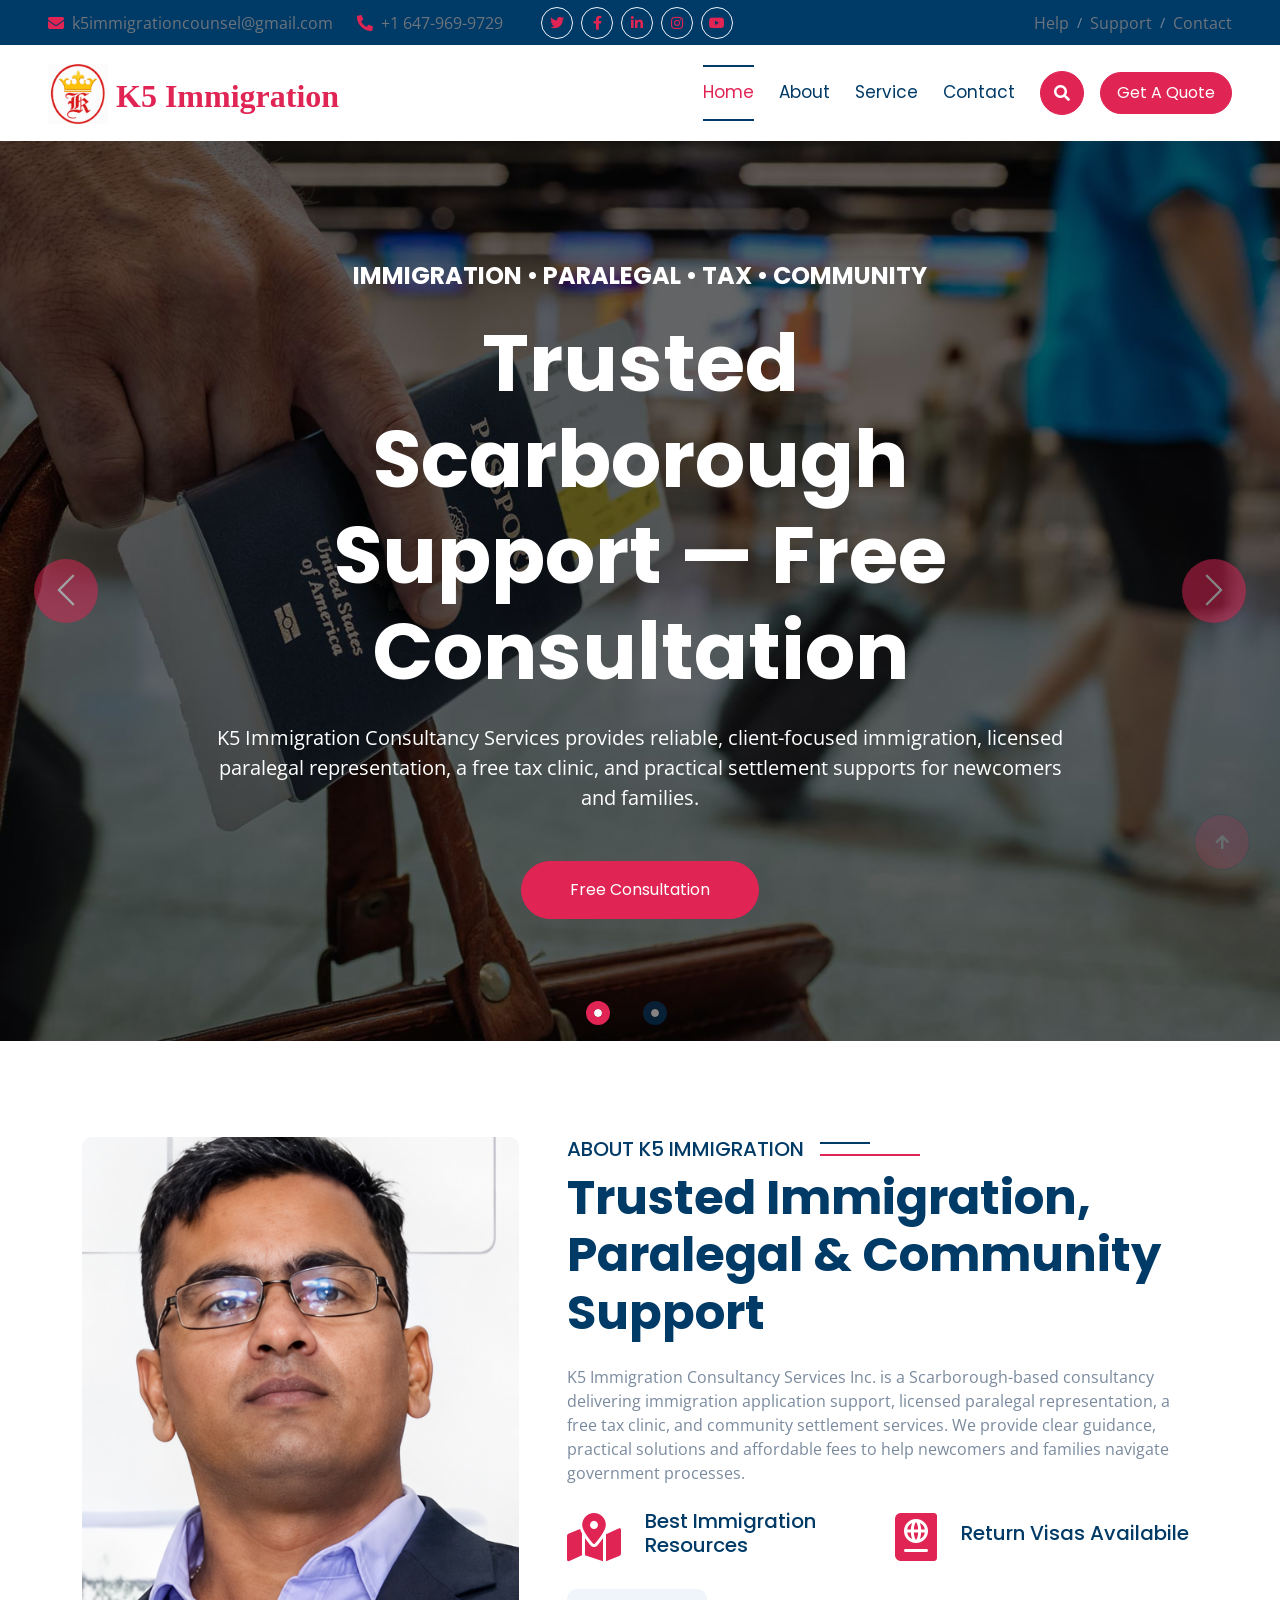
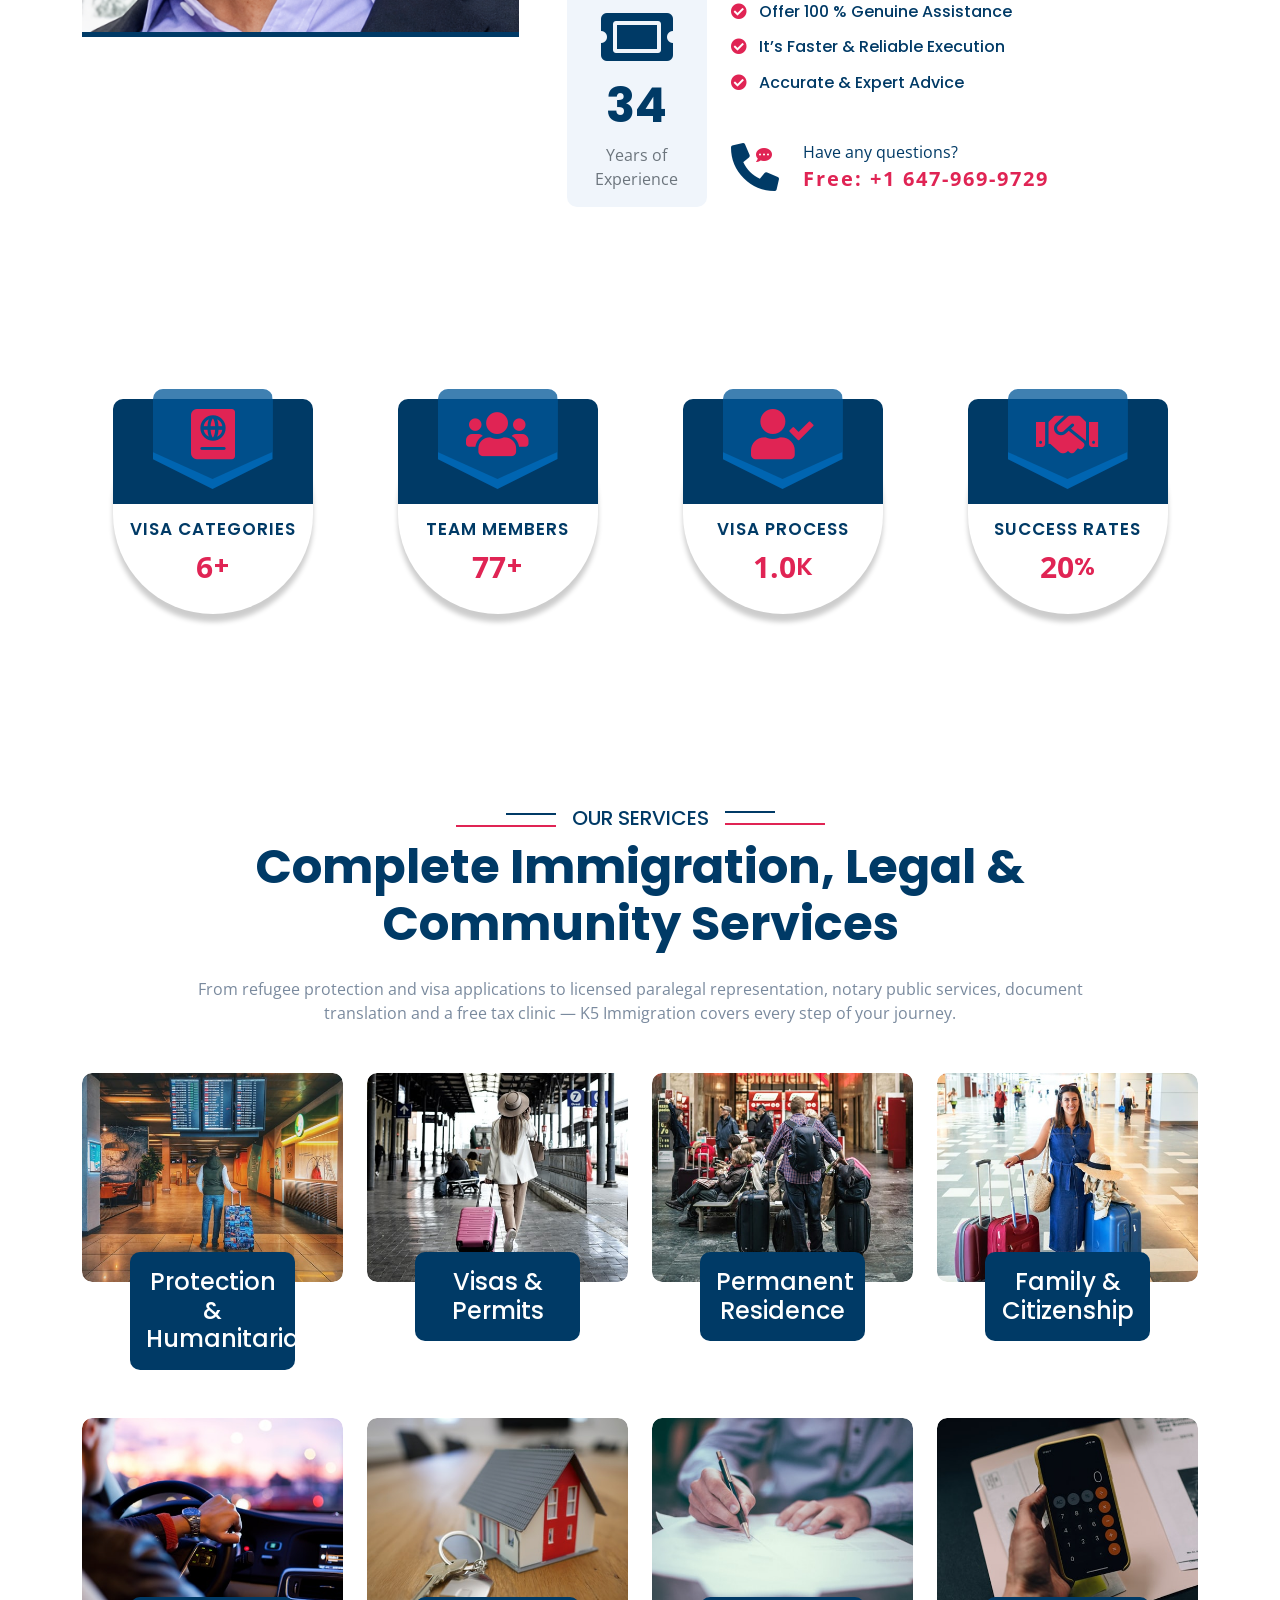
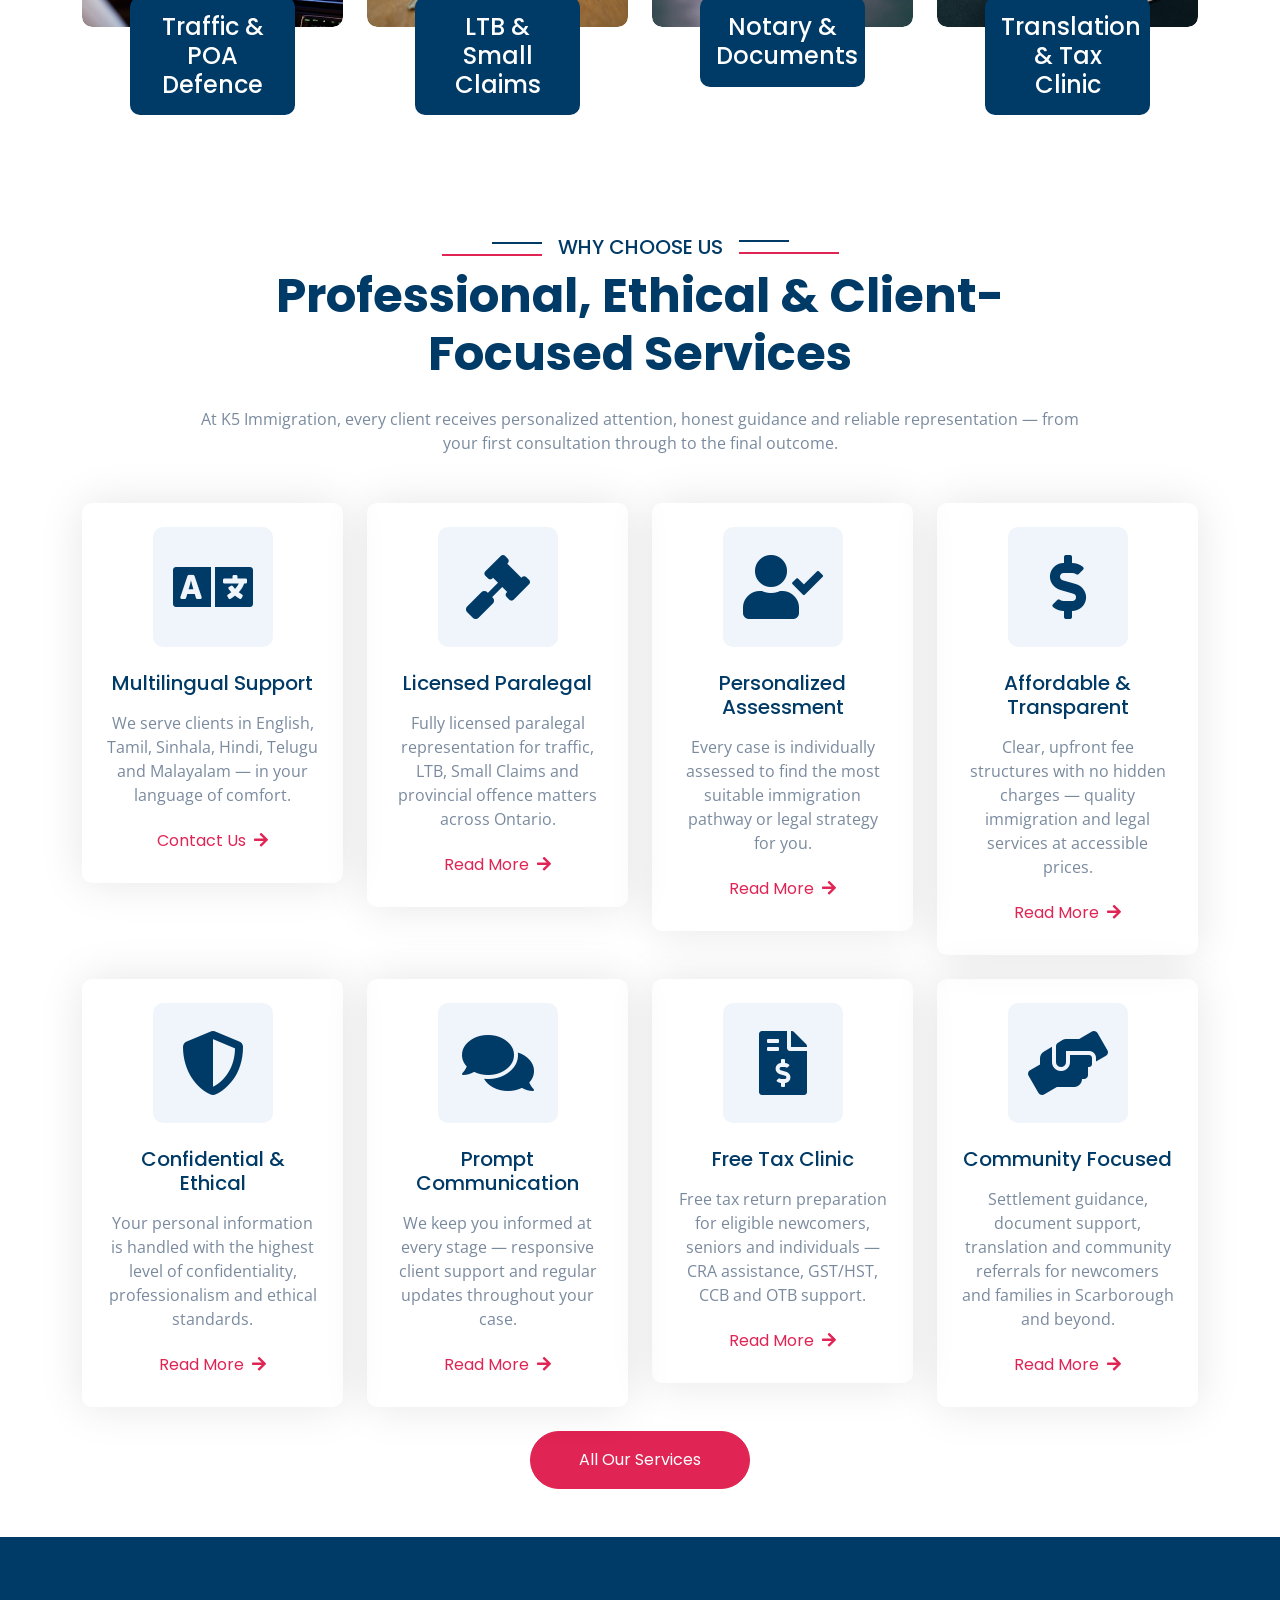
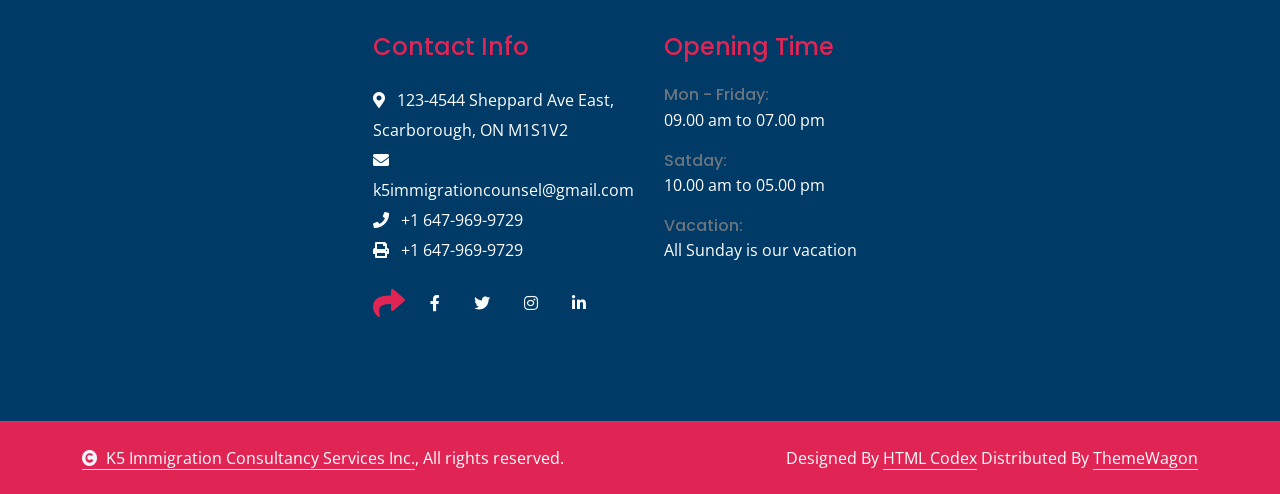
<file: index.html>
﻿<!DOCTYPE html>
<html lang="en">


    <head>
        <meta charset="utf-8">
        <title>K5 Immigration Consultancy Services Inc. — Immigration, Paralegal & Tax</title>
        <meta content="width=device-width, initial-scale=1.0" name="viewport">
        <meta name="keywords" content="K5 Immigration, immigration services, paralegal services, free tax clinic, Scarborough">
        <meta name="description" content="K5 Immigration Consultancy Services Inc. — Trusted Scarborough experts offering immigration applications, paralegal representation, a free tax clinic, and community support. Free consultation: 647-969-9729.">

        <!-- Google Web Fonts -->
        <link rel="preconnect" href="https://fonts.googleapis.com">
        <link rel="preconnect" href="https://fonts.gstatic.com" crossorigin>
        <link href="https://fonts.googleapis.com/css2?family=Open+Sans:wght@400;500;600;700&family=Poppins:wght@200;300;400;500;600&display=swap" rel="stylesheet"> 

        <!-- Icon Font Stylesheet -->
        <link rel="stylesheet" href="https://use.fontawesome.com/releases/v5.15.4/css/all.css"/>
        <link href="https://cdn.jsdelivr.net/npm/bootstrap-icons@1.4.1/font/bootstrap-icons.css" rel="stylesheet">

        <!-- Libraries Stylesheet -->
        <link href="lib/animate/animate.min.css" rel="stylesheet">
        <link href="lib/owlcarousel/assets/owl.carousel.min.css" rel="stylesheet">


        <!-- Customized Bootstrap Stylesheet -->
        <link href="css/bootstrap.min.css" rel="stylesheet">

        <!-- Template Stylesheet -->
        <link href="css/style.css" rel="stylesheet">

        <style>
            /* Hide Explore More buttons in service cards */
            .service-title-name > a.btn,
            .service-content .px-4 > a.btn {
                display: none !important;
            }
        </style>
    </head>

    <body>

        <!-- Spinner Start -->
        <div id="spinner" class="show bg-white position-fixed translate-middle w-100 vh-100 top-50 start-50 d-flex align-items-center justify-content-center">
            <div class="spinner-border text-secondary" style="width: 3rem; height: 3rem;" role="status">
                <span class="sr-only">Loading...</span>
            </div>
        </div>
        <!-- Spinner End -->


        <!-- Topbar Start -->
        <div class="container-fluid bg-primary px-5 d-none d-lg-block">
            <div class="row gx-0 align-items-center">
                <div class="col-lg-5 text-center text-lg-start mb-lg-0">
                    <div class="d-flex">
                        <a href="mailto:k5immigrationcounsel@gmail.com" class="text-muted me-4"><i class="fas fa-envelope text-secondary me-2"></i>k5immigrationcounsel@gmail.com</a>
                        <a href="tel:+16479699729" class="text-muted me-0"><i class="fas fa-phone-alt text-secondary me-2"></i>+1 647-969-9729</a>
                    </div>
                </div>
                <div class="col-lg-3 row-cols-1 text-center mb-2 mb-lg-0">
                    <div class="d-inline-flex align-items-center" style="height: 45px;">
                        <a class="btn btn-sm btn-outline-light btn-square rounded-circle me-2" href=""><i class="fab fa-twitter fw-normal text-secondary"></i></a>
                        <a class="btn btn-sm btn-outline-light btn-square rounded-circle me-2" href=""><i class="fab fa-facebook-f fw-normal text-secondary"></i></a>
                        <a class="btn btn-sm btn-outline-light btn-square rounded-circle me-2" href=""><i class="fab fa-linkedin-in fw-normal text-secondary"></i></a>
                        <a class="btn btn-sm btn-outline-light btn-square rounded-circle me-2" href=""><i class="fab fa-instagram fw-normal text-secondary"></i></a>
                        <a class="btn btn-sm btn-outline-light btn-square rounded-circle" href=""><i class="fab fa-youtube fw-normal text-secondary"></i></a>
                    </div>
                </div>
                <div class="col-lg-4 text-center text-lg-end">
                    <div class="d-inline-flex align-items-center" style="height: 45px;">
                        <a href="#" class="text-muted me-2"> Help</a><small> / </small>
                        <a href="#" class="text-muted mx-2"> Support</a><small> / </small>
                        <a href="#" class="text-muted ms-2"> Contact</a>
                    </div>
                </div>
            </div>
        </div>
        <!-- Topbar End -->

        <!-- Navbar & Hero Start -->
        <div class="container-fluid nav-bar p-0">
            <nav class="navbar navbar-expand-lg navbar-light bg-white px-4 px-lg-5 py-3 py-lg-0">
                    <a href="" class="navbar-brand p-0">
                    <h1 class="display-5 text-secondary m-0"><img src="img/brand-logo.png" class="img-fluid" alt="K5 Immigration logo"><span class="fs-2">   K5 Immigration</span></h1>
					 
                    <!-- <img src="img/logo.png" alt="Logo"> -->
                </a>
                <button class="navbar-toggler" type="button" data-bs-toggle="collapse" data-bs-target="#navbarCollapse">
                    <span class="fa fa-bars"></span>
                </button>
                <div class="collapse navbar-collapse" id="navbarCollapse">
                    <div class="navbar-nav ms-auto py-0">
                        <a href="index.html" class="nav-item nav-link active">Home</a>
                        <a href="about.html" class="nav-item nav-link">About</a>
                        <a href="service.html" class="nav-item nav-link">Service</a>
                        <div class="nav-item dropdown" style="display: none;">
                            <a href="#" class="nav-link" data-bs-toggle="dropdown"><span class="dropdown-toggle">Pages</span></a>
                            <div class="dropdown-menu m-0">
                                <a href="feature.html" class="dropdown-item">Feature</a>
                                <a href="countries.html" class="dropdown-item">Countries</a>
                                <a href="testimonial.html" class="dropdown-item">Testimonial</a>
                                <a href="training.html" class="dropdown-item">Training</a>
                                <a href="404.html" class="dropdown-item">404 Page</a>
                            </div>
                        </div>
                        <a href="contact.html" class="nav-item nav-link">Contact</a>
                    </div>
                    <button class="btn btn-primary btn-md-square border-secondary mb-3 mb-md-3 mb-lg-0 me-3" data-bs-toggle="modal" data-bs-target="#searchModal"><i class="fas fa-search"></i></button>
                    <a href="" class="btn btn-primary border-secondary rounded-pill py-2 px-4 px-lg-3 mb-3 mb-md-3 mb-lg-0">Get A Quote</a>
                </div>
            </nav>
        </div>
        <!-- Navbar & Hero End -->


        <!-- Carousel Start -->
        <div class="carousel-header">
            <div id="carouselId" class="carousel slide" data-bs-ride="carousel">
                <ol class="carousel-indicators">
                    <li data-bs-target="#carouselId" data-bs-slide-to="0" class="active"></li>
                    <li data-bs-target="#carouselId" data-bs-slide-to="1"></li>
                </ol>
                <div class="carousel-inner" role="listbox">
                    <div class="carousel-item active">
                        <img src="img/carousel-1.jpg" class="img-fluid" alt="Image">
                        <div class="carousel-caption">
                            <div class="text-center p-4" style="max-width: 900px;">
                                <h4 class="text-white text-uppercase fw-bold mb-3 mb-md-4 wow fadeInUp" data-wow-delay="0.1s">Immigration • Paralegal • Tax • Community</h4>
                                <h1 class="display-1 text-capitalize text-white mb-3 mb-md-4 wow fadeInUp" data-wow-delay="0.3s">Trusted Scarborough Support — Free Consultation</h1>
                                <p class="text-white mb-4 mb-md-5 fs-5 wow fadeInUp" data-wow-delay="0.5s">K5 Immigration Consultancy Services provides reliable, client-focused immigration, licensed paralegal representation, a free tax clinic, and practical settlement supports for newcomers and families.</p>
                                <a class="btn btn-primary border-secondary rounded-pill text-white py-3 px-5 wow fadeInUp" data-wow-delay="0.7s" href="contact.html">Free Consultation</a>
                            </div>
                        </div>
                    </div>
                    <div class="carousel-item">
                        <img src="img/carousel-2.jpg" class="img-fluid" alt="Image">
                        <div class="carousel-caption">
                            <div class="text-center p-4" style="max-width: 900px;">
                                <h5 class="text-white text-uppercase fw-bold mb-3 mb-md-4 wow fadeInUp" data-wow-delay="0.1s">Trusted Client-Focused Support</h5>
                                <h1 class="display-1 text-capitalize text-white mb-3 mb-md-4 wow fadeInUp" data-wow-delay="0.3s">Immigration, Paralegal & Free Tax Clinic</h1>
                                <p class="text-white mb-4 mb-md-5 fs-5 wow fadeInUp" data-wow-delay="0.5s">Comprehensive services for newcomers and residents — accurate filings, representation and guidance to help you move forward with confidence.</p>
                                <a class="btn btn-primary border-secondary rounded-pill text-white py-3 px-5 wow fadeInUp" data-wow-delay="0.7s" href="service.html">Our Services</a>
                            </div>
                        </div>
                    </div>
                </div>
                <button class="carousel-control-prev" type="button" data-bs-target="#carouselId" data-bs-slide="prev">
                    <span class="carousel-control-prev-icon bg-secondary wow fadeInLeft" data-wow-delay="0.2s" aria-hidden="false"></span>
                    <span class="visually-hidden-focusable">Previous</span>
                </button>
                <button class="carousel-control-next" type="button" data-bs-target="#carouselId" data-bs-slide="next">
                    <span class="carousel-control-next-icon bg-secondary wow fadeInRight" data-wow-delay="0.2s" aria-hidden="false"></span>
                    <span class="visually-hidden-focusable">Next</span>
                </button>
            </div>
        </div>
        <!-- Carousel End -->


        <!-- Modal Search Start -->
        <div class="modal fade" id="searchModal" tabindex="-1" aria-labelledby="exampleModalLabel" aria-hidden="true">
            <div class="modal-dialog modal-fullscreen">
                <div class="modal-content rounded-0">
                    <div class="modal-header">
                        <h4 class="modal-title text-secondary mb-0" id="exampleModalLabel">Search by keyword</h4>
                        <button type="button" class="btn-close" data-bs-dismiss="modal" aria-label="Close"></button>
                    </div>
                    <div class="modal-body d-flex align-items-center">
                        <div class="input-group w-75 mx-auto d-flex">
                            <input type="search" class="form-control p-3" placeholder="keywords" aria-describedby="search-icon-1">
                            <span id="search-icon-1" class="input-group-text p-3"><i class="fa fa-search"></i></span>
                        </div>
                    </div>
                </div>
            </div>
        </div>
        <!-- Modal Search End -->



        <!-- About Start -->
        <div class="container-fluid py-5">
            <div class="container py-5">
                <div class="row g-5">
                    <div class="col-xl-5 wow fadeInLeft" data-wow-delay="0.1s">
                        <div class="bg-light rounded">
                            <img src="img/owner.png" class="img-fluid w-100 border-bottom border-5 border-primary" style="max-height: 500px; border-radius: 12px 12px 0 0; object-fit: cover; object-position: 50% 15%;" alt="Founder">
                        </div>
                    </div>
                    <div class="col-xl-7 wow fadeInRight" data-wow-delay="0.3s">
                        <h5 class="sub-title pe-3">About K5 Immigration</h5>
                        <h1 class="display-5 mb-4">Trusted Immigration, Paralegal & Community Support</h1>
                        <p class="mb-4">K5 Immigration Consultancy Services Inc. is a Scarborough-based consultancy delivering immigration application support, licensed paralegal representation, a free tax clinic, and community settlement services. We provide clear guidance, practical solutions and affordable fees to help newcomers and families navigate government processes.</p>
                        <div class="row gy-4 align-items-center">
                            <div class="col-12 col-sm-6 d-flex align-items-center">
                                <i class="fas fa-map-marked-alt fa-3x text-secondary"></i>
                                <h5 class="ms-4">Best Immigration Resources</h5>
                            </div>
                            <div class="col-12 col-sm-6 d-flex align-items-center">
                                <i class="fas fa-passport fa-3x text-secondary"></i>
                                <h5 class="ms-4">Return Visas Availabile</h5>
                            </div>
                            <div class="col-4 col-md-3">
                                <div class="bg-light text-center rounded p-3">
                                    <div class="mb-2">
                                        <i class="fas fa-ticket-alt fa-4x text-primary"></i>
                                    </div>
                                    <h1 class="display-5 fw-bold mb-2">34</h1>
                                    <p class="text-muted mb-0">Years of Experience</p>
                                </div>
                            </div>
                            <div class="col-8 col-md-9">
                                <div class="mb-5">
                                    <p class="text-primary h6 mb-3"><i class="fa fa-check-circle text-secondary me-2"></i> Offer 100 % Genuine Assistance</p>
                                    <p class="text-primary h6 mb-3"><i class="fa fa-check-circle text-secondary me-2"></i> It’s Faster & Reliable Execution</p>
                                    <p class="text-primary h6 mb-3"><i class="fa fa-check-circle text-secondary me-2"></i> Accurate & Expert Advice</p>
                                </div>
                                <div class="d-flex flex-wrap">
                                    <div id="phone-tada" class="d-flex align-items-center justify-content-center me-4">
                                        <a href="" class="position-relative wow tada" data-wow-delay=".9s">
                                            <i class="fa fa-phone-alt text-primary fa-3x"></i>
                                            <div class="position-absolute" style="top: 0; left: 25px;">
                                                <span><i class="fa fa-comment-dots text-secondary"></i></span>
                                            </div>
                                        </a>
                                    </div>
                                    <div class="d-flex flex-column justify-content-center">
                                        <span class="text-primary">Have any questions?</span>
                                        <span class="text-secondary fw-bold fs-5" style="letter-spacing: 2px;">Free: +1 647-969-9729</span>
                                    </div>
                                </div>
                            </div>
                        </div>
                    </div>
                </div>
            </div>
        </div>
        <!-- About End -->


        <!-- Counter Facts Start -->
        <div class="container-fluid counter-facts py-5">
            <div class="container py-5">
                <div class="row g-4">
                    <div class="col-12 col-sm-6 col-md-6 col-xl-3 wow fadeInUp" data-wow-delay="0.1s">
                        <div class="counter">
                            <div class="counter-icon">
                                <i class="fas fa-passport"></i>
                            </div>
                            <div class="counter-content">
                                <h3>Visa Categories</h3>
                                <div class="d-flex align-items-center justify-content-center">
                                    <span class="counter-value" data-toggle="counter-up">31</span>
                                    <h4 class="text-secondary mb-0" style="font-weight: 600; font-size: 25px;">+</h4>
                                </div>
                            </div>
                        </div>
                    </div>
                    <div class="col-12 col-sm-6 col-md-6 col-xl-3 wow fadeInUp" data-wow-delay="0.3s">
                        <div class="counter">
                            <div class="counter-icon">
                                <i class="fas fa-users"></i>
                            </div>
                            <div class="counter-content">
                                <h3>Team Members</h3>
                                <div class="d-flex align-items-center justify-content-center">
                                    <span class="counter-value" data-toggle="counter-up">377</span>
                                    <h4 class="text-secondary mb-0" style="font-weight: 600; font-size: 25px;">+</h4>
                                </div>
                            </div>
                        </div>
                    </div>
                    <div class="col-12 col-sm-6 col-md-6 col-xl-3 wow fadeInUp" data-wow-delay="0.5s">
                        <div class="counter">
                            <div class="counter-icon">
                                <i class="fas fa-user-check"></i>
                            </div>
                            <div class="counter-content">
                                <h3>Visa Process</h3>
                                <div class="d-flex align-items-center justify-content-center">
                                    <span class="counter-value" data-toggle="counter-up">4.9</span>
                                    <h4 class="text-secondary mb-0" style="font-weight: 600; font-size: 25px;">K</h4>
                                </div>
                            </div>
                        </div>
                    </div>
                    <div class="col-12 col-sm-6 col-md-6 col-xl-3 wow fadeInUp" data-wow-delay="0.7s">
                        <div class="counter">
                            <div class="counter-icon">
                                <i class="fas fa-handshake"></i>
                            </div>
                            <div class="counter-content">
                                <h3>Success Rates</h3>
                                <div class="d-flex align-items-center justify-content-center">
                                    <span class="counter-value" data-toggle="counter-up">98</span>
                                    <h4 class="text-secondary mb-0" style="font-weight: 600; font-size: 25px;">%</h4>
                                </div>
                            </div>
                        </div>
                    </div>
                </div>
            </div>
        </div>
        <!-- Counter Facts End -->


        <!-- Services Start -->
        <div class="container-fluid service overflow-hidden pt-5">
            <div class="container py-5">
                <div class="section-title text-center mb-5 wow fadeInUp" data-wow-delay="0.1s">
                    <div class="sub-style">
                        <h5 class="sub-title text-primary px-3">Our Services</h5>
                    </div>
                    <h1 class="display-5 mb-4">Complete Immigration, Legal & Community Services</h1>
                    <p class="mb-0">From refugee protection and visa applications to licensed paralegal representation, notary public services, document translation and a free tax clinic — K5 Immigration covers every step of your journey.</p>
                </div>
                <div class="row g-4">
                    <div class="col-md-6 col-xl-3 wow fadeInUp" data-wow-delay="0.1s">
                        <div class="service-item">
                            <div class="service-inner">
                                <div class="service-img">
                                    <img src="img/service-1.jpg" class="img-fluid w-100 rounded" alt="Protection & Humanitarian">
                                </div>
                                <div class="service-title">
                                    <div class="service-title-name">
                                        <div class="bg-primary text-center rounded p-3 mx-5 mb-4">
                                            <a href="service.html" class="h4 text-white mb-0">Protection & Humanitarian</a>
                                        </div>
                                        <a class="btn bg-light text-secondary rounded-pill py-3 px-5 mb-4" href="service.html">Explore More</a>
                                    </div>
                                    <div class="service-content pb-4">
                                        <a href="service.html"><h4 class="text-white mb-4 py-3">Protection & Humanitarian</h4></a>
                                        <div class="px-4">
                                            <p class="mb-4">Refugee Claims (POE & Inland), BOC preparation, H&C applications, Pre-Removal Risk Assessment (PRRA) and IRCC & IRB submissions with full hearing preparation.</p>
                                            <a class="btn btn-primary border-secondary rounded-pill py-3 px-5" href="service.html">Explore More</a>
                                        </div>
                                    </div>
                                </div>
                            </div>
                        </div>
                    </div>
                    <div class="col-md-6 col-xl-3 wow fadeInUp" data-wow-delay="0.2s">
                        <div class="service-item">
                            <div class="service-inner">
                                <div class="service-img">
                                    <img src="img/service-2.jpg" class="img-fluid w-100 rounded" alt="Visas & Permits">
                                </div>
                                <div class="service-title">
                                    <div class="service-title-name">
                                        <div class="bg-primary text-center rounded p-3 mx-5 mb-4">
                                            <a href="service.html" class="h4 text-white mb-0">Visas & Permits</a>
                                        </div>
                                        <a class="btn bg-light text-secondary rounded-pill py-3 px-5 mb-4" href="service.html">Explore More</a>
                                    </div>
                                    <div class="service-content pb-4">
                                        <a href="service.html"><h4 class="text-white mb-4 py-3">Visas & Permits</h4></a>
                                        <div class="px-4">
                                            <p class="mb-4">Visitor Visa, Super Visa, Study Permit, Open & Employer-Specific Work Permits, Spousal Open Work Permit, Bridging Open Work Permit, extensions and restoration of status.</p>
                                            <a class="btn btn-primary border-secondary rounded-pill text-white py-3 px-5" href="service.html">Explore More</a>
                                        </div>
                                    </div>
                                </div>
                            </div>
                        </div>
                    </div>
                    <div class="col-md-6 col-xl-3 wow fadeInUp" data-wow-delay="0.3s">
                        <div class="service-item">
                            <div class="service-inner">
                                <div class="service-img">
                                    <img src="img/service-3.jpg" class="img-fluid w-100 rounded" alt="Permanent Residence">
                                </div>
                                <div class="service-title">
                                    <div class="service-title-name">
                                        <div class="bg-primary text-center rounded p-3 mx-5 mb-4">
                                            <a href="service.html" class="h4 text-white mb-0">Permanent Residence</a>
                                        </div>
                                        <a class="btn bg-light text-secondary rounded-pill py-3 px-5 mb-4" href="service.html">Explore More</a>
                                    </div>
                                    <div class="service-content pb-4">
                                        <a href="service.html"><h4 class="text-white mb-4 py-3">Permanent Residence</h4></a>
                                        <div class="px-4">
                                            <p class="mb-4">Express Entry, Provincial Nominee Program (PNP), Protected Person PR, Humanitarian PR, PR Card Renewal and Permanent Resident Travel Document (PRTD).</p>
                                            <a class="btn btn-primary border-secondary rounded-pill text-white py-3 px-5" href="service.html">Explore More</a>
                                        </div>
                                    </div>
                                </div>
                            </div>
                        </div>
                    </div>
                    <div class="col-md-6 col-xl-3 wow fadeInUp" data-wow-delay="0.4s">
                        <div class="service-item">
                            <div class="service-inner">
                                <div class="service-img">
                                    <img src="img/service-4.jpg" class="img-fluid w-100 rounded" alt="Family Sponsorship &amp; Citizenship">
                                </div>
                                <div class="service-title">
                                    <div class="service-title-name">
                                        <div class="bg-primary text-center rounded p-3 mx-5 mb-4">
                                            <a href="service.html" class="h4 text-white mb-0">Family & Citizenship</a>
                                        </div>
                                        <a class="btn bg-light text-secondary rounded-pill py-3 px-5 mb-4" href="service.html">Explore More</a>
                                    </div>
                                    <div class="service-content pb-4">
                                        <a href="service.html"><h4 class="text-white mb-4 py-3">Family & Citizenship</h4></a>
                                        <div class="px-4">
                                            <p class="mb-4">Spousal, Common-law, Parents & Grandparents and Dependent Child Sponsorship. Canadian Citizenship Applications, Certificates and Document Replacement.</p>
                                            <a class="btn btn-primary border-secondary rounded-pill text-white py-3 px-5" href="service.html">Explore More</a>
                                        </div>
                                    </div>
                                </div>
                            </div>
                        </div>
                    </div>
                    <div class="col-md-6 col-xl-3 wow fadeInUp" data-wow-delay="0.1s">
                        <div class="service-item">
                            <div class="service-inner">
                                <div class="service-img">
                                    <img src="img/service-5.jpg" class="img-fluid w-100 rounded" alt="Traffic &amp; POA Defence">
                                </div>
                                <div class="service-title">
                                    <div class="service-title-name">
                                        <div class="bg-primary text-center rounded p-3 mx-5 mb-4">
                                            <a href="service.html" class="h4 text-white mb-0">Traffic & POA Defence</a>
                                        </div>
                                        <a class="btn bg-light text-secondary rounded-pill py-3 px-5 mb-4" href="service.html">Explore More</a>
                                    </div>
                                    <div class="service-content pb-4">
                                        <a href="service.html"><h4 class="text-white mb-4 py-3">Traffic & POA Defence</h4></a>
                                        <div class="px-4">
                                            <p class="mb-4">Speeding, Careless & Stunt Driving, Distracted Driving, Drive While Suspended, CVOR, parking & by-law matters — court representation, negotiations and fine reduction.</p>
                                            <a class="btn btn-primary border-secondary rounded-pill text-white py-3 px-5" href="service.html">Explore More</a>
                                        </div>
                                    </div>
                                </div>
                            </div>
                        </div>
                    </div>
                    <div class="col-md-6 col-xl-3 wow fadeInUp" data-wow-delay="0.2s">
                        <div class="service-item">
                            <div class="service-inner">
                                <div class="service-img">
                                    <img src="img/service-6.jpg" class="img-fluid w-100 rounded" alt="LTB &amp; Small Claims">
                                </div>
                                <div class="service-title">
                                    <div class="service-title-name">
                                        <div class="bg-primary text-center rounded p-3 mx-5 mb-4">
                                            <a href="service.html" class="h4 text-white mb-0">LTB & Small Claims</a>
                                        </div>
                                        <a class="btn bg-light text-secondary rounded-pill py-3 px-5 mb-4" href="service.html">Explore More</a>
                                    </div>
                                    <div class="service-content pb-4">
                                        <a href="service.html"><h4 class="text-white mb-4 py-3">LTB & Small Claims</h4></a>
                                        <div class="px-4">
                                            <p class="mb-4">Landlord & Tenant Board representation (T2, T6, L1, L2, N-Notices), Small Claims Court — plaintiff & defendant representation, debt collection and settlement negotiations.</p>
                                            <a class="btn btn-primary border-secondary rounded-pill text-white py-3 px-5" href="service.html">Explore More</a>
                                        </div>
                                    </div>
                                </div>
                            </div>
                        </div>
                    </div>
                    <div class="col-md-6 col-xl-3 wow fadeInUp" data-wow-delay="0.3s">
                        <div class="service-item">
                            <div class="service-inner">
                                <div class="service-img">
                                    <img src="img/service-7.jpg" class="img-fluid w-100 rounded" alt="Notary &amp; Document Services">
                                </div>
                                <div class="service-title">
                                    <div class="service-title-name">
                                        <div class="bg-primary text-center rounded p-3 mx-5 mb-4">
                                            <a href="service.html" class="h4 text-white mb-0">Notary & Documents</a>
                                        </div>
                                        <a class="btn bg-light text-secondary rounded-pill py-3 px-5 mb-4" href="service.html">Explore More</a>
                                    </div>
                                    <div class="service-content pb-4">
                                        <a href="service.html"><h4 class="text-white mb-4 py-3">Notary & Documents</h4></a>
                                        <div class="px-4">
                                            <p class="mb-4">Certified True Copies, Affidavits, Statutory Declarations, Invitation & Consent Letters, Immigration Forms, Cover Letters, Authorization Letters and Legal Correspondence.</p>
                                            <a class="btn btn-primary border-secondary rounded-pill text-white py-3 px-5" href="service.html">Explore More</a>
                                        </div>
                                    </div>
                                </div>
                            </div>
                        </div>
                    </div>
                    <div class="col-md-6 col-xl-3 wow fadeInUp" data-wow-delay="0.4s">
                        <div class="service-item">
                            <div class="service-inner">
                                <div class="service-img">
                                    <img src="img/service-8.jpg" class="img-fluid w-100 rounded" alt="Translation &amp; Tax Clinic">
                                </div>
                                <div class="service-title">
                                    <div class="service-title-name">
                                        <div class="bg-primary text-center rounded p-3 mx-5 mb-4">
                                            <a href="service.html" class="h4 text-white mb-0">Translation & Tax Clinic</a>
                                        </div>
                                        <a class="btn bg-light text-secondary rounded-pill py-3 px-5 mb-4" href="service.html">Explore More</a>
                                    </div>
                                    <div class="service-content pb-4">
                                        <a href="service.html"><h4 class="text-white mb-4 py-3">Translation & Tax Clinic</h4></a>
                                        <div class="px-4">
                                            <p class="mb-4">Document translation in English, Tamil, Sinhala, Hindi, Telugu & Malayalam. Free Tax Clinic for eligible individuals — CRA assistance, GST/HST, CCB, OTB and settlement support.</p>
                                            <a class="btn btn-primary border-secondary rounded-pill text-white py-3 px-5" href="service.html">Explore More</a>
                                        </div>
                                    </div>
                                </div>
                            </div>
                        </div>
                    </div>
                </div>
            </div>
        </div>
        <!-- Services End -->



        <!-- Features Start -->
        <div class="container-fluid features overflow-hidden py-5">
            <div class="container">
                <div class="section-title text-center mb-5 wow fadeInUp" data-wow-delay="0.1s">
                    <div class="sub-style">
                        <h5 class="sub-title text-primary px-3">Why Choose Us</h5>
                    </div>
                    <h1 class="display-5 mb-4">Professional, Ethical & Client-Focused Services</h1>
                    <p class="mb-0">At K5 Immigration, every client receives personalized attention, honest guidance and reliable representation — from your first consultation through to the final outcome.</p>
                </div>
                <div class="row g-4 justify-content-center text-center">
                    <div class="col-md-6 col-lg-6 col-xl-3 wow fadeInUp" data-wow-delay="0.1s">
                        <div class="feature-item text-center p-4">
                            <div class="feature-icon p-3 mb-4">
                                <i class="fas fa-language fa-4x text-primary"></i>
                            </div>
                            <div class="feature-content d-flex flex-column">
                                <h5 class="mb-3">Multilingual Support</h5>
                                <p class="mb-3">We serve clients in English, Tamil, Sinhala, Hindi, Telugu and Malayalam — in your language of comfort.</p>
                                <a class="btn btn-secondary rounded-pill" href="contact.html">Contact Us<i class="fas fa-arrow-right ms-2"></i></a>
                            </div>
                        </div>
                    </div>
                    <div class="col-md-6 col-lg-6 col-xl-3 wow fadeInUp" data-wow-delay="0.3s">
                        <div class="feature-item text-center p-4">
                            <div class="feature-icon p-3 mb-4">
                                <i class="fas fa-gavel fa-4x text-primary"></i>
                            </div>
                            <div class="feature-content d-flex flex-column">
                                <h5 class="mb-3">Licensed Paralegal</h5>
                                <p class="mb-3">Fully licensed paralegal representation for traffic, LTB, Small Claims and provincial offence matters across Ontario.</p>
                                <a class="btn btn-secondary rounded-pill" href="service.html">Read More<i class="fas fa-arrow-right ms-2"></i></a>
                            </div>
                        </div>
                    </div>
                    <div class="col-md-6 col-lg-6 col-xl-3 wow fadeInUp" data-wow-delay="0.5s">
                        <div class="feature-item text-center p-4">
                            <div class="feature-icon p-3 mb-4">
                                <i class="fas fa-user-check fa-4x text-primary"></i>
                            </div>
                            <div class="feature-content d-flex flex-column">
                                <h5 class="mb-3">Personalized Assessment</h5>
                                <p class="mb-3">Every case is individually assessed to find the most suitable immigration pathway or legal strategy for you.</p>
                                <a class="btn btn-secondary rounded-pill" href="contact.html">Read More<i class="fas fa-arrow-right ms-2"></i></a>
                            </div>
                        </div>
                    </div>
                    <div class="col-md-6 col-lg-6 col-xl-3 wow fadeInUp" data-wow-delay="0.7s">
                        <div class="feature-item text-center p-4">
                            <div class="feature-icon p-3 mb-4">
                                <i class="fas fa-dollar-sign fa-4x text-primary"></i>
                            </div>
                            <div class="feature-content d-flex flex-column">
                                <h5 class="mb-3">Affordable & Transparent</h5>
                                <p class="mb-3">Clear, upfront fee structures with no hidden charges — quality immigration and legal services at accessible prices.</p>
                                <a class="btn btn-secondary rounded-pill" href="contact.html">Read More<i class="fas fa-arrow-right ms-2"></i></a>
                            </div>
                        </div>
                    </div>
                    <div class="col-md-6 col-lg-6 col-xl-3 wow fadeInUp" data-wow-delay="0.1s">
                        <div class="feature-item text-center p-4">
                            <div class="feature-icon p-3 mb-4">
                                <i class="fas fa-shield-alt fa-4x text-primary"></i>
                            </div>
                            <div class="feature-content d-flex flex-column">
                                <h5 class="mb-3">Confidential & Ethical</h5>
                                <p class="mb-3">Your personal information is handled with the highest level of confidentiality, professionalism and ethical standards.</p>
                                <a class="btn btn-secondary rounded-pill" href="contact.html">Read More<i class="fas fa-arrow-right ms-2"></i></a>
                            </div>
                        </div>
                    </div>
                    <div class="col-md-6 col-lg-6 col-xl-3 wow fadeInUp" data-wow-delay="0.3s">
                        <div class="feature-item text-center p-4">
                            <div class="feature-icon p-3 mb-4">
                                <i class="fas fa-comments fa-4x text-primary"></i>
                            </div>
                            <div class="feature-content d-flex flex-column">
                                <h5 class="mb-3">Prompt Communication</h5>
                                <p class="mb-3">We keep you informed at every stage — responsive client support and regular updates throughout your case.</p>
                                <a class="btn btn-secondary rounded-pill" href="contact.html">Read More<i class="fas fa-arrow-right ms-2"></i></a>
                            </div>
                        </div>
                    </div>
                    <div class="col-md-6 col-lg-6 col-xl-3 wow fadeInUp" data-wow-delay="0.5s">
                        <div class="feature-item text-center p-4">
                            <div class="feature-icon p-3 mb-4">
                                <i class="fas fa-file-invoice-dollar fa-4x text-primary"></i>
                            </div>
                            <div class="feature-content d-flex flex-column">
                                <h5 class="mb-3">Free Tax Clinic</h5>
                                <p class="mb-3">Free tax return preparation for eligible newcomers, seniors and individuals — CRA assistance, GST/HST, CCB and OTB support.</p>
                                <a class="btn btn-secondary rounded-pill" href="service.html">Read More<i class="fas fa-arrow-right ms-2"></i></a>
                            </div>
                        </div>
                    </div>
                    <div class="col-md-6 col-lg-6 col-xl-3 wow fadeInUp" data-wow-delay="0.7s">
                        <div class="feature-item text-center p-4">
                            <div class="feature-icon p-3 mb-4">
                                <i class="fas fa-hands-helping fa-4x text-primary"></i>
                            </div>
                            <div class="feature-content d-flex flex-column">
                                <h5 class="mb-3">Community Focused</h5>
                                <p class="mb-3">Settlement guidance, document support, translation and community referrals for newcomers and families in Scarborough and beyond.</p>
                                <a class="btn btn-secondary rounded-pill" href="contact.html">Read More<i class="fas fa-arrow-right ms-2"></i></a>
                            </div>
                        </div>
                    </div>
                    <div class="col-12">
                        <a class="btn btn-primary border-secondary rounded-pill py-3 px-5 wow fadeInUp" data-wow-delay="0.1s" href="service.html">All Our Services</a>
                    </div>
                </div>
            </div>
        </div>
        <!-- Features End -->



        <!-- Countries We Offer Start -->
        <div class="container-fluid country overflow-hidden py-5" style="display: none;">
            <div class="container">
                <div class="section-title text-center wow fadeInUp" data-wow-delay="0.1s" style="margin-bottom: 70px;">
                    <div class="sub-style">
                        <h5 class="sub-title text-primary px-3">COUNTRIES WE OFFER</h5>
                    </div>
                    <h1 class="display-5 mb-4">Immigration & visa services following Countries</h1>
                    <p class="mb-0">Lorem ipsum dolor sit amet consectetur adipisicing elit. Quaerat deleniti amet at atque sequi quibusdam cumque itaque repudiandae temporibus, eius nam mollitia voluptas maxime veniam necessitatibus saepe in ab? Repellat!</p>
                </div>
                <div class="row g-4 text-center">
                    <div class="col-lg-6 col-xl-3 mb-5 mb-xl-0 wow fadeInUp" data-wow-delay="0.1s">
                        <div class="country-item">
                            <div class="rounded overflow-hidden">
                                <img src="img/country-1.jpg" class="img-fluid w-100 rounded" alt="Image">
                            </div>
                            <div class="country-flag">
                                <img src="img/brazil.jpg" class="img-fluid rounded-circle" alt="Image">
                            </div>
                            <div class="country-name">
                                <a href="#" class="text-white fs-4">Brazil</a>
                            </div>
                        </div>
                    </div>
                    <div class="col-lg-6 col-xl-3 mb-5 mb-xl-0 wow fadeInUp" data-wow-delay="0.3s">
                        <div class="country-item">
                            <div class="rounded overflow-hidden">
                                <img src="img/singapore_city1.jpg" class="img-fluid w-100 rounded" alt="Image">
                            </div>
                            <div class="country-flag">
                                <img src="img/singapore.jpg" class="img-fluid rounded-circle" alt="Image">
                            </div>
                            <div class="country-name">
                                <a href="#" class="text-white fs-4">Singapore</a>
                            </div>
                        </div>
                    </div>
                    <div class="col-lg-6 col-xl-3 mb-5 mb-xl-0 wow fadeInUp" data-wow-delay="0.5s">
                        <div class="country-item">
                            <div class="rounded overflow-hidden">
                                <img src="img/country-3.jpg" class="img-fluid w-100 rounded" alt="Image">
                            </div>
                            <div class="country-flag">
                                <img src="img/usa.jpg" class="img-fluid rounded-circle" alt="Image">
                            </div>
                            <div class="country-name">
                                <a href="#" class="text-white fs-4">New York</a>
                            </div>
                        </div>
                    </div>
                    <div class="col-lg-6 col-xl-3 mb-5 mb-xl-0 wow fadeInUp" data-wow-delay="0.7s">
                        <div class="country-item">
                            <div class="rounded overflow-hidden">
                                <img src="img/country-4.jpg" class="img-fluid w-100 rounded" alt="Image">
                            </div>
                            <div class="country-flag">
                                <img src="img/italy.jpg" class="img-fluid rounded-circle" alt="Image">
                            </div>
                            <div class="country-name">
                                <a href="#" class="text-white fs-4">Italy</a>
                            </div>
                        </div>
                    </div>
                    <div class="col-12">
                        <a class="btn btn-primary border-secondary rounded-pill py-3 px-5 wow fadeInUp" data-wow-delay="0.1s" href="#">More Countries</a>
                    </div>
                </div>
            </div>
        </div>
        <!-- Countries We Offer End -->


        <!-- Testimonial Start -->
        <div class="container-fluid testimonial overflow-hidden pb-5" style="display: none;">
            <div class="container py-5">
                <div class="section-title text-center mb-5 wow fadeInUp" data-wow-delay="0.1s">
                    <div class="sub-style">
                        <h5 class="sub-title text-primary px-3">OUR CLIENTS RIVIEWS</h5>
                    </div>
                    <h1 class="display-5 mb-4">What Our Clients Say</h1>
                    <p class="mb-0">Lorem ipsum dolor sit amet consectetur adipisicing elit. Quaerat deleniti amet at atque sequi quibusdam cumque itaque repudiandae temporibus, eius nam mollitia voluptas maxime veniam necessitatibus saepe in ab? Repellat!</p>
                </div>
                <div class="owl-carousel testimonial-carousel wow zoomInDown" data-wow-delay="0.2s">
                    <div class="testimonial-item">
                        <div class="testimonial-content p-4 mb-5">
                            <p class="fs-5 mb-0">Lorem ipsum dolor sit amet, consectetur adipiscing elit, sed do eiusmod tempor incididunt ut labore et dolore magna aliqua. Ut enim ad minim veniam, quis nostrud exercitati eiusmod tempor incididunt.
                            </p>
                            <div class="d-flex justify-content-end">
                                <i class="fas fa-star text-secondary"></i>
                                <i class="fas fa-star text-secondary"></i>
                                <i class="fas fa-star text-secondary"></i>
                                <i class="fas fa-star text-secondary"></i>
                                <i class="fas fa-star text-secondary"></i>
                            </div>
                        </div>
                        <div class="d-flex">
                            <div class="rounded-circle me-4" style="width: 100px; height: 100px;">
                                <img class="img-fluid rounded-circle" src="img/testimonial-1.jpg" alt="img">
                            </div>
                            <div class="my-auto">
                                <h5>Person Name</h5>
                                <p class="mb-0">Profession</p>
                            </div>
                        </div>
                    </div>
                    <div class="testimonial-item">
                        <div class="testimonial-content p-4 mb-5">
                            <p class="fs-5 mb-0">Lorem ipsum dolor sit amet, consectetur adipiscing elit, sed do eiusmod tempor incididunt ut labore et dolore magna aliqua. Ut enim ad minim veniam, quis nostrud exercitati eiusmod tempor incididunt.
                            </p>
                            <div class="d-flex justify-content-end">
                                <i class="fas fa-star text-secondary"></i>
                                <i class="fas fa-star text-secondary"></i>
                                <i class="fas fa-star text-secondary"></i>
                                <i class="fas fa-star text-secondary"></i>
                                <i class="fas fa-star text-secondary"></i>
                            </div>
                        </div>
                        <div class="d-flex">
                            <div class="rounded-circle me-4" style="width: 100px; height: 100px;">
                                <img class="img-fluid rounded-circle" src="img/testimonial-2.jpg" alt="img">
                            </div>
                            <div class="my-auto">
                                <h5>Person Name</h5>
                                <p class="mb-0">Profession</p>
                            </div>
                        </div>
                    </div>
                    <div class="testimonial-item">
                        <div class="testimonial-content p-4 mb-5">
                            <p class="fs-5 mb-0">Lorem ipsum dolor sit amet, consectetur adipiscing elit, sed do eiusmod tempor incididunt ut labore et dolore magna aliqua. Ut enim ad minim veniam, quis nostrud exercitati eiusmod tempor incididunt.
                            </p>
                            <div class="d-flex justify-content-end">
                                <i class="fas fa-star text-secondary"></i>
                                <i class="fas fa-star text-secondary"></i>
                                <i class="fas fa-star text-secondary"></i>
                                <i class="fas fa-star text-secondary"></i>
                                <i class="fas fa-star text-secondary"></i>
                            </div>
                        </div>
                        <div class="d-flex">
                            <div class="rounded-circle me-4" style="width: 100px; height: 100px;">
                                <img class="img-fluid rounded-circle" src="img/testimonial-3.jpg" alt="img">
                            </div>
                            <div class="my-auto">
                                <h5>Person Name</h5>
                                <p class="mb-0">Profession</p>
                            </div>
                        </div>
                    </div>
                </div>
            </div>
        </div>
        <!-- Testimonial End -->



        <!-- Training Start -->
        <div class="container-fluid training overflow-hidden bg-light py-5" style="display: none;">
            <div class="container py-5">
                <div class="section-title text-center mb-5 wow fadeInUp" data-wow-delay="0.1s">
                    <div class="sub-style">
                        <h5 class="sub-title text-primary px-3">CHECK OUR TRAINING</h5>
                    </div>
                    <h1 class="display-5 mb-4">Get the Best Coaching & Training with K5 Immigration</h1>
                    <p class="mb-0">Lorem ipsum dolor sit amet consectetur adipisicing elit. Quaerat deleniti amet at atque sequi quibusdam cumque itaque repudiandae temporibus, eius nam mollitia voluptas maxime veniam necessitatibus saepe in ab? Repellat!</p>
                </div>
                <div class="row g-4">
                    <div class="col-lg-6 col-lg-6 col-xl-3 wow fadeInUp" data-wow-delay="0.1s">
                        <div class="training-item">
                            <div class="training-inner">
                                <img src="img/training-1.jpg" class="img-fluid w-100 rounded" alt="Image">
                                <div class="training-title-name">
                                    <a href="#" class="h4 text-white mb-0">IELTS</a>
                                    <a href="#" class="h4 text-white mb-0">Coaching</a>
                                </div>
                            </div>
                            <div class="training-content bg-secondary rounded-bottom p-4">
                                <a href="#"><h4 class="text-white">IELTS Coaching</h4></a>
                                <p class="text-white-50">Lorem ipsum dolor sit amet consectetur adipisicing elit. Autem, veritatis.</p>
                                <a class="btn btn-secondary rounded-pill text-white p-0" href="#">Read More <i class="fa fa-arrow-right"></i></a>
                            </div>
                        </div>
                    </div>
                    <div class="col-lg-6 col-lg-6 col-xl-3 wow fadeInUp" data-wow-delay="0.3s">
                        <div class="training-item">
                            <div class="training-inner">
                                <img src="img/training-2.jpg" class="img-fluid w-100 rounded" alt="Image">
                                <div class="training-title-name">
                                    <a href="#" class="h4 text-white mb-0">TOEFL</a>
                                    <a href="#" class="h4 text-white mb-0">Coaching</a>
                                </div>
                            </div>
                            <div class="training-content bg-secondary rounded-bottom p-4">
                                <a href="#"><h4 class="text-white">TOEFL Coaching</h4></a>
                                <p class="text-white-50">Lorem ipsum dolor sit amet consectetur adipisicing elit. Autem, veritatis.</p>
                                <a class="btn btn-secondary rounded-pill text-white p-0" href="#">Read More <i class="fa fa-arrow-right"></i></a>
                            </div>
                        </div>
                    </div>
                    <div class="col-lg-6 col-lg-6 col-xl-3 wow fadeInUp" data-wow-delay="0.5s">
                        <div class="training-item">
                            <div class="training-inner">
                                <img src="img/training-3.jpg" class="img-fluid w-100 rounded" alt="Image">
                                <div class="training-title-name">
                                    <a href="#" class="h4 text-white mb-0">PTE</a>
                                    <a href="#" class="h4 text-white mb-0">Coaching</a>
                                </div>
                            </div>
                            <div class="training-content bg-secondary rounded-bottom p-4">
                                <a href="#"><h4 class="text-white">PTE Coaching</h4></a>
                                <p class="text-white-50">Lorem ipsum dolor sit amet consectetur adipisicing elit. Autem, veritatis.</p>
                                <a class="btn btn-secondary rounded-pill text-white p-0" href="#">Read More <i class="fa fa-arrow-right"></i></a>
                            </div>
                        </div>
                    </div>
                    <div class="col-lg-6 col-lg-6 col-xl-3 wow fadeInUp" data-wow-delay="0.7s">
                        <div class="training-item">
                            <div class="training-inner">
                                <img src="img/training-4.jpg" class="img-fluid w-100 rounded" alt="Image">
                                <div class="training-title-name">
                                    <a href="#" class="h4 text-white mb-0">OET</a>
                                    <a href="#" class="h4 text-white mb-0">Coaching</a>
                                </div>
                            </div>
                            <div class="training-content bg-secondary rounded-bottom p-4">
                                <a href="#"><h4 class="text-white">OET Coaching</h4></a>
                                <p class="text-white-50">Lorem ipsum dolor sit amet consectetur adipisicing elit. Autem, veritatis.</p>
                                <a class="btn btn-secondary rounded-pill text-white p-0" href="#">Read More <i class="fa fa-arrow-right"></i></a>
                            </div>
                        </div>
                    </div>
                    <div class="col-12 text-center">
                        <a class="btn btn-primary border-secondary rounded-pill py-3 px-5 wow fadeInUp" data-wow-delay="0.1s" href="#">View More</a>
                    </div>
                </div>
            </div>
        </div>
        <!-- Training End -->


        <!-- Contact Start -->
        <div class="container-fluid contact overflow-hidden pb-5" style="display: none;">
            <div class="container py-5">
                <div class="office pt-5">
                    <div class="section-title text-center mb-5 wow fadeInUp" data-wow-delay="0.1s">
                        <div class="sub-style">
                            <h5 class="sub-title text-primary px-3">Worlwide Offices</h5>
                        </div>
                        <h1 class="display-5 mb-4">Explore Our Office Worldwide</h1>
                        <p class="mb-0">Lorem ipsum dolor sit amet consectetur adipisicing elit. Quaerat deleniti amet at atque sequi quibusdam cumque itaque repudiandae temporibus, eius nam mollitia voluptas maxime veniam necessitatibus saepe in ab? Repellat!</p>
                    </div>
                    <div class="row g-4 justify-content-center">
                        <div class="col-md-6 col-lg-6 col-xl-3 wow fadeInUp" data-wow-delay="0.1s">
                            <div class="office-item p-4">
                                <div class="office-img mb-4">
                                    <img src="img/office-2.jpg" class="img-fluid w-100 rounded" alt="">
                                </div>
                                <div class="office-content d-flex flex-column">
                                    <h4 class="mb-2">Canada — Scarborough</h4>
                                    <a href="tel:+16479699729" class="text-secondary fs-5 mb-2">+1 647-969-9729</a>
                                    <a href="mailto:k5immigrationcounsel@gmail.com" class="text-muted fs-5 mb-2">k5immigrationcounsel@gmail.com</a>
                                    <p class="mb-0">123-4544 Sheppard Ave East, Scarborough, ON M1S1V2</p>
                                </div>
                            </div>
                        </div>
                        <div class="col-md-6 col-lg-6 col-xl-3 wow fadeInUp" data-wow-delay="0.3s">
                            <div class="office-item p-4">
                                <div class="office-img mb-4">
                                    <img src="img/office-1.jpg" class="img-fluid w-100 rounded" alt="">
                                </div>
                                <div class="office-content d-flex flex-column">
                                    <h4 class="mb-2">Community Help</h4>
                                    <a href="tel:+16479699729" class="text-secondary fs-5 mb-2">+1 647-969-9729</a>
                                    <a href="mailto:k5immigrationcounsel@gmail.com" class="text-muted fs-5 mb-2">k5immigrationcounsel@gmail.com</a>
                                    <p class="mb-0">We offer settlement supports, translation and document assistance in Scarborough and surrounding areas.</p>
                                </div>
                            </div>
                        </div>
                        <div class="col-md-6 col-lg-6 col-xl-3 wow fadeInUp" data-wow-delay="0.5s">
                            <div class="office-item p-4">
                                <div class="office-img mb-4">
                                    <img src="img/office-3.jpg" class="img-fluid w-100 rounded" alt="">
                                </div>
                                <div class="office-content d-flex flex-column">
                                    <h4 class="mb-2">United Kingdom</h4>
                                    <a href="#" class="text-secondary fs-5 mb-2">01234.567.890</a>
                                    <a href="mailto:k5immigrationcounsel@gmail.com" class="text-muted fs-5 mb-2">k5immigrationcounsel@gmail.com</a>
                                    <p class="mb-0">No 113 Shop No 21, Ankur Plaza, Opposite to Dee Cee Manor, G N Chetty Road, T Nagar, Chennai-600017, Tamil Nadu</p>
                                </div>
                            </div>
                        </div>
                        <div class="col-md-6 col-lg-6 col-xl-3 wow fadeInUp" data-wow-delay="0.7s">
                            <div class="office-item p-4">
                                <div class="office-img mb-4">
                                    <img src="img/office-4.jpg" class="img-fluid w-100 rounded" alt="">
                                </div>
                                <div class="office-content d-flex flex-column">
                                    <h4 class="mb-2">India</h4>
                                    <a href="#" class="text-secondary fs-5 mb-2">+123.45.67890</a>
                                    <a href="#" class="text-muted fs-5 mb-2">Kartikforex@example.com</a>
                                    <p class="mb-0">No 113 Shop No 21, Ankur Plaza, Opposite to Dee Cee Manor, G N Chetty Road, T Nagar, Chennai-600017, Tamil Nadu</p>
                                </div>
                            </div>
                        </div>
                    </div>
                </div>
            </div>
        </div>
        <!-- Contact End -->


        <!-- Footer Start -->
        <div class="container-fluid footer py-5 wow fadeIn" data-wow-delay="0.2s">
            <div class="container py-5">
                <div class="row g-5 justify-content-center">
                    <div class="col-md-6 col-lg-6 col-xl-3">
                        <div class="footer-item d-flex flex-column">
                            <h4 class="text-secondary mb-4">Contact Info</h4>
                                <a href=""><i class="fa fa-map-marker-alt me-2"></i> 123-4544 Sheppard Ave East, Scarborough, ON M1S1V2</a>
                            <a href="mailto:k5immigrationcounsel@gmail.com"><i class="fas fa-envelope me-2"></i> k5immigrationcounsel@gmail.com</a>
                            <a href="tel:+16479699729"><i class="fas fa-phone me-2"></i> +1 647-969-9729</a>
                            <a href="" class="mb-3"><i class="fas fa-print me-2"></i> +1 647-969-9729</a>
                            <div class="d-flex align-items-center">
                                <i class="fas fa-share fa-2x text-secondary me-2"></i>
                                <a class="btn mx-1" href=""><i class="fab fa-facebook-f"></i></a>
                                <a class="btn mx-1" href=""><i class="fab fa-twitter"></i></a>
                                <a class="btn mx-1" href=""><i class="fab fa-instagram"></i></a>
                                <a class="btn mx-1" href=""><i class="fab fa-linkedin-in"></i></a>
                            </div>
                        </div>
                    </div>
                    <div class="col-md-6 col-lg-6 col-xl-3">
                        <div class="footer-item d-flex flex-column">
                            <h4 class="text-secondary mb-4">Opening Time</h4>
                            <div class="mb-3">
                                <h6 class="text-muted mb-0">Mon - Friday:</h6>
                                <p class="text-white mb-0">09.00 am to 07.00 pm</p>
                            </div>
                            <div class="mb-3">
                                <h6 class="text-muted mb-0">Satday:</h6>
                                <p class="text-white mb-0">10.00 am to 05.00 pm</p>
                            </div>
                            <div class="mb-3">
                                <h6 class="text-muted mb-0">Vacation:</h6>
                                <p class="text-white mb-0">All Sunday is our vacation</p>
                            </div>
                        </div>
                    </div>
                    <div class="col-md-6 col-lg-6 col-xl-3" style="display: none;">
                        <div class="footer-item d-flex flex-column">
                            <h4 class="text-secondary mb-4">Our Services</h4>
                            <a href="#" class=""><i class="fas fa-angle-right me-2"></i> Business</a>
                            <a href="#" class=""><i class="fas fa-angle-right me-2"></i> Evaluation</a>
                            <a href="#" class=""><i class="fas fa-angle-right me-2"></i> Migrate</a>
                            <a href="#" class=""><i class="fas fa-angle-right me-2"></i> Study</a>
                            <a href="#" class=""><i class="fas fa-angle-right me-2"></i> Counselling</a>
                            <a href="#" class=""><i class="fas fa-angle-right me-2"></i> Work / Career</a>
                        </div>
                    </div>
                    <div class="col-md-6 col-lg-6 col-xl-3" style="display: none;">
                        <div class="footer-item">
                            <h4 class="text-secondary mb-4">Newsletter</h4>
                            <p class="text-white mb-3">Dolor amet sit justo amet elitr clita ipsum elitr est.Lorem ipsum dolor sit amet, consectetur adipiscing elit.</p>
                            <div class="position-relative mx-auto rounded-pill">
                                <input class="form-control border-0 rounded-pill w-100 py-3 ps-4 pe-5" type="text" placeholder="Enter your email">
                                <button type="button" class="btn btn-primary rounded-pill position-absolute top-0 end-0 py-2 mt-2 me-2">SignUp</button>
                            </div>
                        </div>
                    </div>
                </div>
            </div>
        </div>
        <!-- Footer End -->

        
        <!-- Copyright Start -->
        <div class="container-fluid copyright py-4">
            <div class="container">
                <div class="row g-4 align-items-center">
                    <div class="col-md-6 text-center text-md-start mb-md-0">
                        <span class="text-white"><a href="#" class="border-bottom text-white"><i class="fas fa-copyright text-light me-2"></i>K5 Immigration Consultancy Services Inc.</a>, All rights reserved.</span>
                    </div>
                    <div class="col-md-6 text-center text-md-end text-white">
                        <!--/*** This template is free as long as you keep the below author’s credit link/attribution link/backlink. ***/-->
                        <!--/*** If you'd like to use the template without the below author’s credit link/attribution link/backlink, ***/-->
                        <!--/*** you can purchase the Credit Removal License from "https://htmlcodex.com/credit-removal". ***/-->
                        Designed By <a class="border-bottom text-white" href="https://htmlcodex.com">HTML Codex</a> Distributed By <a class="border-bottom text-white" href="https://themewagon.com">ThemeWagon</a>
                    </div>
                </div>
            </div>
        </div>
        <!-- Copyright End -->


        <!-- Back to Top -->
        <a href="#" class="btn btn-primary btn-lg-square back-to-top"><i class="fa fa-arrow-up"></i></a>   

        
    <!-- JavaScript Libraries -->
    <script src="https://ajax.googleapis.com/ajax/libs/jquery/3.6.4/jquery.min.js"></script>
    <script src="https://cdn.jsdelivr.net/npm/bootstrap@5.0.0/dist/js/bootstrap.bundle.min.js"></script>
    <script src="lib/wow/wow.min.js"></script>
    <script src="lib/easing/easing.min.js"></script>
    <script src="lib/waypoints/waypoints.min.js"></script>
    <script src="lib/counterup/counterup.min.js"></script>
    <script src="lib/owlcarousel/owl.carousel.min.js"></script>
    

    <!-- Template Javascript -->
    <script src="js/main.js"></script>
    </body>

</html>
</file>
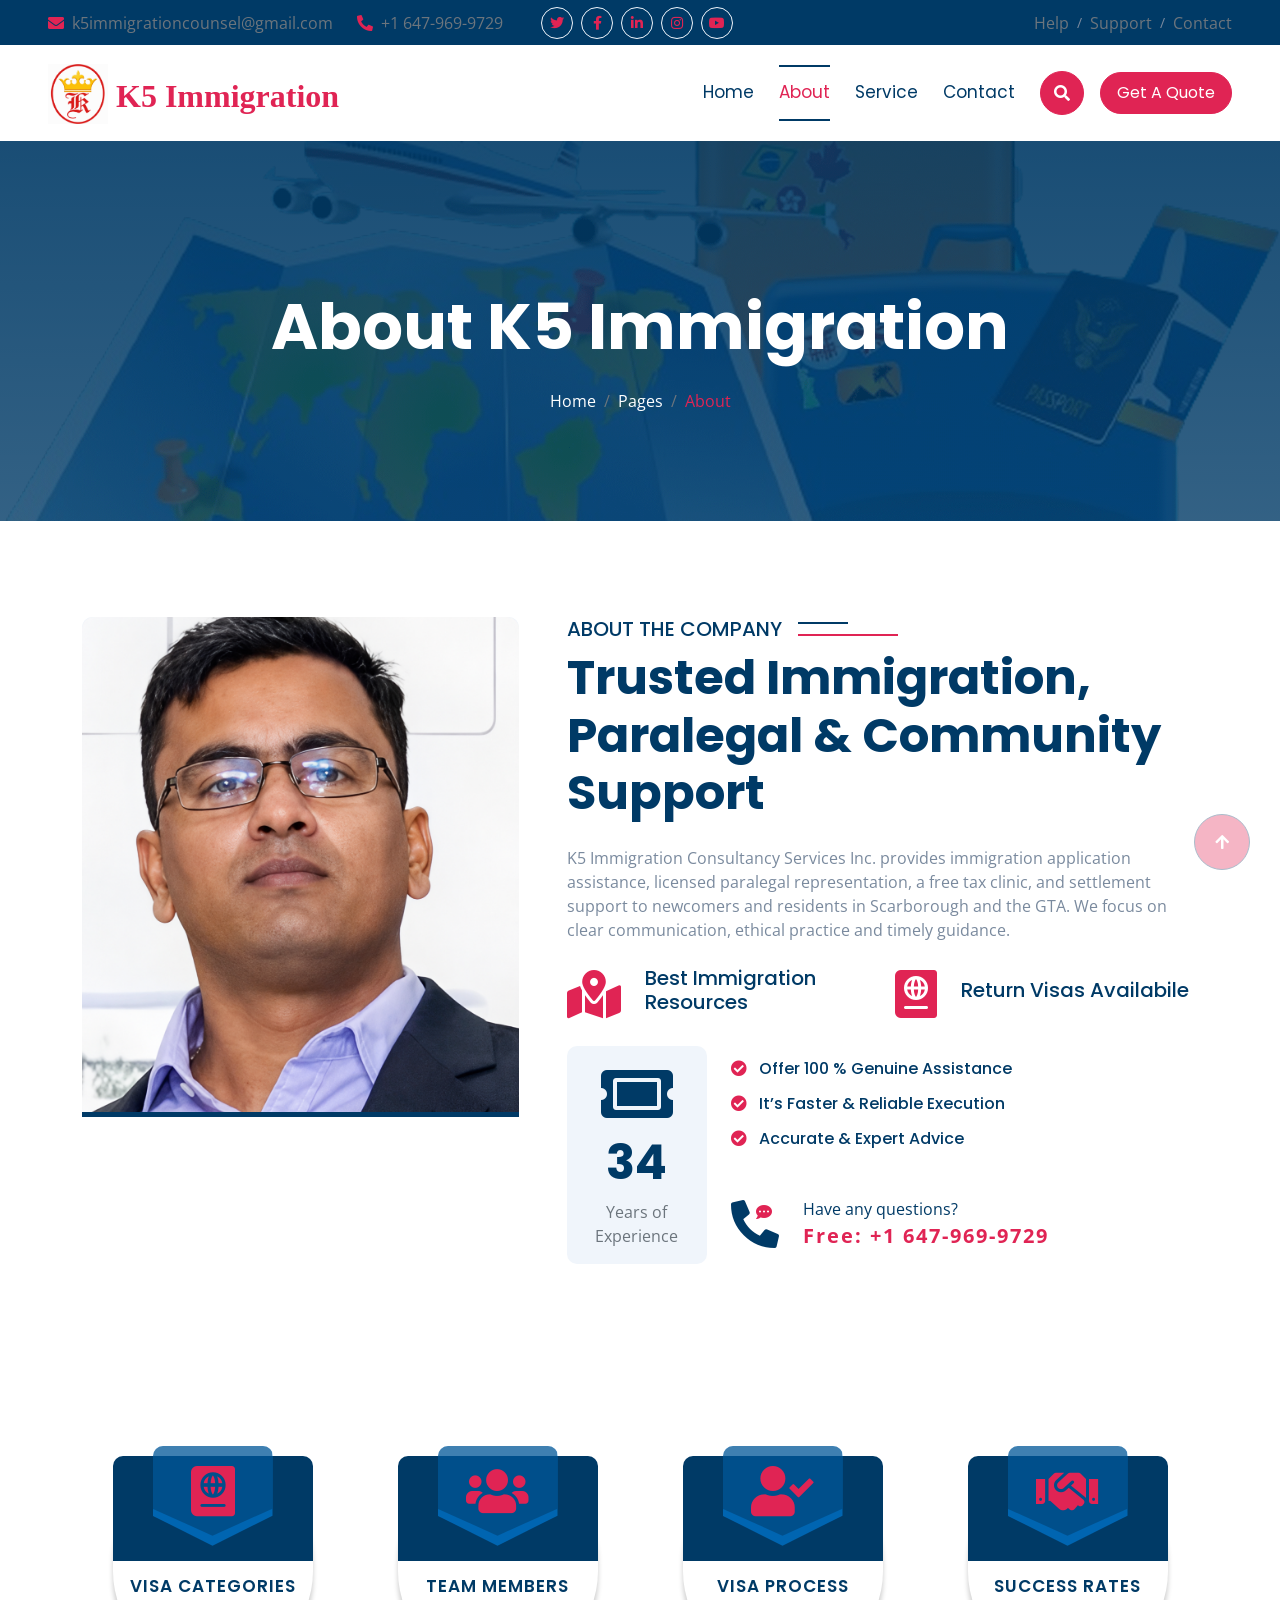
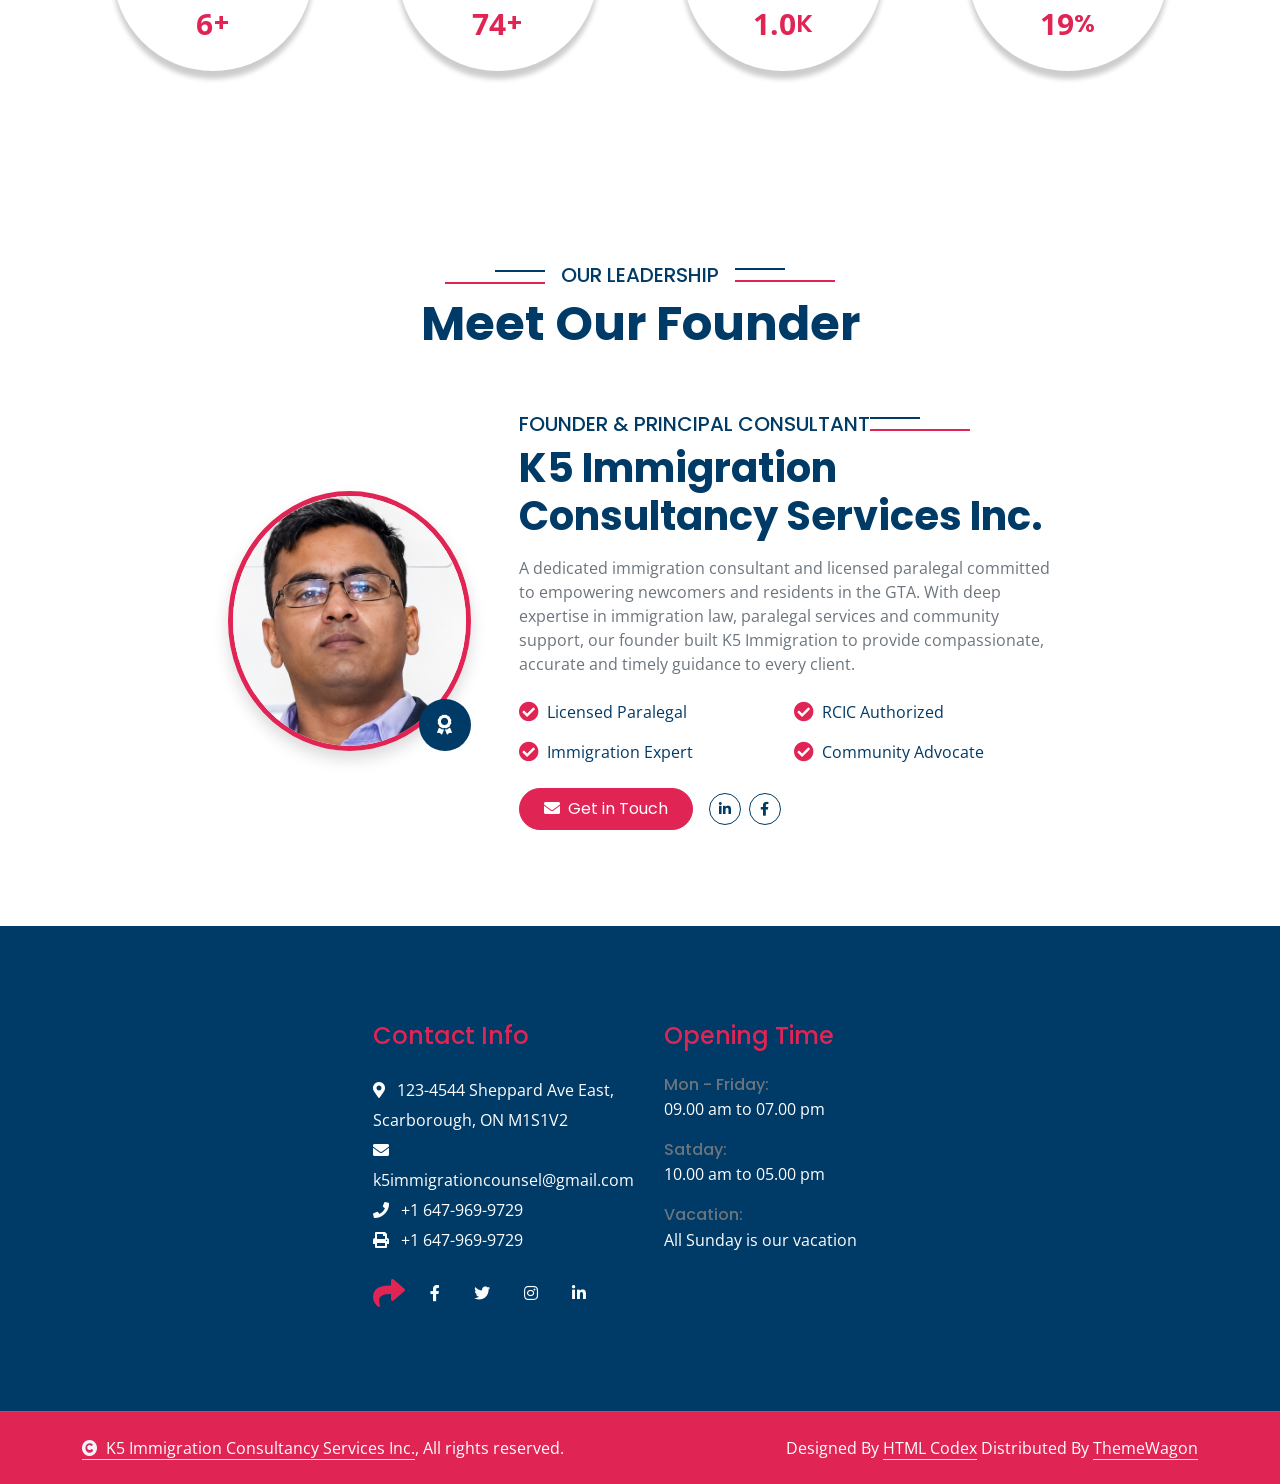
<file: about.html>
﻿<!DOCTYPE html>
<html lang="en">

    <head>
        <meta charset="utf-8">
        <title>K5 Immigration Consultancy Services Inc. — About</title>
        <meta content="width=device-width, initial-scale=1.0" name="viewport">
        <meta content="" name="keywords">
        <meta content="" name="description">

        <!-- Google Web Fonts -->
        <link rel="preconnect" href="https://fonts.googleapis.com">
        <link rel="preconnect" href="https://fonts.gstatic.com" crossorigin>
        <link href="https://fonts.googleapis.com/css2?family=Open+Sans:wght@400;500;600;700&family=Poppins:wght@200;300;400;500;600&display=swap" rel="stylesheet"> 

        <!-- Icon Font Stylesheet -->
        <link rel="stylesheet" href="https://use.fontawesome.com/releases/v5.15.4/css/all.css"/>
        <link href="https://cdn.jsdelivr.net/npm/bootstrap-icons@1.4.1/font/bootstrap-icons.css" rel="stylesheet">

        <!-- Libraries Stylesheet -->
        <link href="lib/animate/animate.min.css" rel="stylesheet">
        <link href="lib/owlcarousel/assets/owl.carousel.min.css" rel="stylesheet">


        <!-- Customized Bootstrap Stylesheet -->
        <link href="css/bootstrap.min.css" rel="stylesheet">

        <!-- Template Stylesheet -->
        <link href="css/style.css" rel="stylesheet">
    </head>

    <body>

        <!-- Spinner Start -->
        <div id="spinner" class="show bg-white position-fixed translate-middle w-100 vh-100 top-50 start-50 d-flex align-items-center justify-content-center">
            <div class="spinner-border text-secondary" style="width: 3rem; height: 3rem;" role="status">
                <span class="sr-only">Loading...</span>
            </div>
        </div>
        <!-- Spinner End -->


        <!-- Topbar Start -->
        <div class="container-fluid bg-primary px-5 d-none d-lg-block">
            <div class="row gx-0 align-items-center">
                <div class="col-lg-5 text-center text-lg-start mb-lg-0">
                    <div class="d-flex">
                        <a href="mailto:k5immigrationcounsel@gmail.com" class="text-muted me-4"><i class="fas fa-envelope text-secondary me-2"></i>k5immigrationcounsel@gmail.com</a>
                        <a href="tel:+16479699729" class="text-muted me-0"><i class="fas fa-phone-alt text-secondary me-2"></i>+1 647-969-9729</a>
                    </div>
                </div>
                <div class="col-lg-3 row-cols-1 text-center mb-2 mb-lg-0">
                    <div class="d-inline-flex align-items-center" style="height: 45px;">
                        <a class="btn btn-sm btn-outline-light btn-square rounded-circle me-2" href=""><i class="fab fa-twitter fw-normal text-secondary"></i></a>
                        <a class="btn btn-sm btn-outline-light btn-square rounded-circle me-2" href=""><i class="fab fa-facebook-f fw-normal text-secondary"></i></a>
                        <a class="btn btn-sm btn-outline-light btn-square rounded-circle me-2" href=""><i class="fab fa-linkedin-in fw-normal text-secondary"></i></a>
                        <a class="btn btn-sm btn-outline-light btn-square rounded-circle me-2" href=""><i class="fab fa-instagram fw-normal text-secondary"></i></a>
                        <a class="btn btn-sm btn-outline-light btn-square rounded-circle" href=""><i class="fab fa-youtube fw-normal text-secondary"></i></a>
                    </div>
                </div>
                <div class="col-lg-4 text-center text-lg-end">
                    <div class="d-inline-flex align-items-center" style="height: 45px;">
                        <a href="#" class="text-muted me-2"> Help</a><small> / </small>
                        <a href="#" class="text-muted mx-2"> Support</a><small> / </small>
                        <a href="#" class="text-muted ms-2"> Contact</a>
                    </div>
                </div>
            </div>
        </div>
        <!-- Topbar End -->

        <!-- Navbar & Hero Start -->
        <div class="container-fluid nav-bar p-0">
            <nav class="navbar navbar-expand-lg navbar-light bg-white px-4 px-lg-5 py-3 py-lg-0">
                <a href="" class="navbar-brand p-0">
                    <h1 class="display-5 text-secondary m-0"><img src="img/brand-logo.png" class="img-fluid" alt="K5 Immigration logo"><span class="fs-2">   K5 Immigration</span></h1>
                    <!-- <img src="img/logo.png" alt="Logo"> -->
                </a>
                <button class="navbar-toggler" type="button" data-bs-toggle="collapse" data-bs-target="#navbarCollapse">
                    <span class="fa fa-bars"></span>
                </button>
                <div class="collapse navbar-collapse" id="navbarCollapse">
                    <div class="navbar-nav ms-auto py-0">
                        <a href="index.html" class="nav-item nav-link">Home</a>
                        <a href="about.html" class="nav-item nav-link active">About</a>
                        <a href="service.html" class="nav-item nav-link">Service</a>
                        <div class="nav-item dropdown" style="display: none;">
                            <a href="#" class="nav-link" data-bs-toggle="dropdown"><span class="dropdown-toggle">Pages</span></a>
                            <div class="dropdown-menu m-0">
                                <a href="feature.html" class="dropdown-item">Feature</a>
                                <a href="countries.html" class="dropdown-item">Countries</a>
                                <a href="testimonial.html" class="dropdown-item">Testimonial</a>
                                <a href="training.html" class="dropdown-item">Training</a>
                                <a href="404.html" class="dropdown-item">404 Page</a>
                            </div>
                        </div>
                        <a href="contact.html" class="nav-item nav-link">Contact</a>
                    </div>
                    <button class="btn btn-primary btn-md-square border-secondary mb-3 mb-md-3 mb-lg-0 me-3" data-bs-toggle="modal" data-bs-target="#searchModal"><i class="fas fa-search"></i></button>
                    <a href="" class="btn btn-primary border-secondary rounded-pill py-2 px-4 px-lg-3 mb-3 mb-md-3 mb-lg-0">Get A Quote</a>
                </div>
            </nav>
        </div>
        <!-- Navbar & Hero End -->

        <!-- Modal Search Start -->
        <div class="modal fade" id="searchModal" tabindex="-1" aria-labelledby="exampleModalLabel" aria-hidden="true">
            <div class="modal-dialog modal-fullscreen">
                <div class="modal-content rounded-0">
                    <div class="modal-header">
                        <h4 class="modal-title text-secondary mb-0" id="exampleModalLabel">Search by keyword</h4>
                        <button type="button" class="btn-close" data-bs-dismiss="modal" aria-label="Close"></button>
                    </div>
                    <div class="modal-body d-flex align-items-center">
                        <div class="input-group w-75 mx-auto d-flex">
                            <input type="search" class="form-control p-3" placeholder="keywords" aria-describedby="search-icon-1">
                            <span id="search-icon-1" class="input-group-text p-3"><i class="fa fa-search"></i></span>
                        </div>
                    </div>
                </div>
            </div>
        </div>
        <!-- Modal Search End -->

        <!-- Header Start -->
        <div class="container-fluid bg-breadcrumb">
                <div class="container text-center py-5" style="max-width: 900px;">
                <h3 class="text-white display-3 mb-4 wow fadeInDown" data-wow-delay="0.1s">About K5 Immigration</h1>
                <ol class="breadcrumb justify-content-center text-white mb-0 wow fadeInDown" data-wow-delay="0.3s">
                    <li class="breadcrumb-item"><a href="index.html" class="text-white">Home</a></li>
                    <li class="breadcrumb-item"><a href="#" class="text-white">Pages</a></li>
                    <li class="breadcrumb-item active text-secondary">About</li>
                </ol>    
            </div>
        </div>
        <!-- Header End -->

        <!-- About Start -->
        <div class="container-fluid overflow-hidden py-5">
            <div class="container py-5">
                <div class="row g-5">
                    <div class="col-xl-5 wow fadeInLeft" data-wow-delay="0.1s">
                        <div class="bg-light rounded">
                            <img src="img/owner.png" class="img-fluid w-100 border-bottom border-5 border-primary" style="max-height: 500px; border-radius: 12px 12px 0 0; object-fit: cover; object-position: 50% 15%;" alt="Founder">
                        </div>
                    </div>
                    <div class="col-xl-7 wow fadeInRight" data-wow-delay="0.3s">
                        <h5 class="sub-title pe-3">About the company</h5>
                        <h1 class="display-5 mb-4">Trusted Immigration, Paralegal & Community Support</h1>
                        <p class="mb-4">K5 Immigration Consultancy Services Inc. provides immigration application assistance, licensed paralegal representation, a free tax clinic, and settlement support to newcomers and residents in Scarborough and the GTA. We focus on clear communication, ethical practice and timely guidance.</p>
                        <div class="row gy-4 align-items-center">
                            <div class="col-12 col-sm-6 d-flex align-items-center">
                                <i class="fas fa-map-marked-alt fa-3x text-secondary"></i>
                                <h5 class="ms-4">Best Immigration Resources</h5>
                            </div>
                            <div class="col-12 col-sm-6 d-flex align-items-center">
                                <i class="fas fa-passport fa-3x text-secondary"></i>
                                <h5 class="ms-4">Return Visas Availabile</h5>
                            </div>
                            <div class="col-4 col-md-3">
                                <div class="bg-light text-center rounded p-3">
                                    <div class="mb-2">
                                        <i class="fas fa-ticket-alt fa-4x text-primary"></i>
                                    </div>
                                    <h1 class="display-5 fw-bold mb-2">34</h1>
                                    <p class="text-muted mb-0">Years of Experience</p>
                                </div>
                            </div>
                            <div class="col-8 col-md-9">
                                <div class="mb-5">
                                    <p class="text-primary h6 mb-3"><i class="fa fa-check-circle text-secondary me-2"></i> Offer 100 % Genuine Assistance</p>
                                    <p class="text-primary h6 mb-3"><i class="fa fa-check-circle text-secondary me-2"></i> It’s Faster & Reliable Execution</p>
                                    <p class="text-primary h6 mb-3"><i class="fa fa-check-circle text-secondary me-2"></i> Accurate & Expert Advice</p>
                                </div>
                                <div class="d-flex flex-wrap">
                                    <div id="phone-tada" class="d-flex align-items-center justify-content-center me-4">
                                        <a href="" class="position-relative wow tada" data-wow-delay=".9s">
                                            <i class="fa fa-phone-alt text-primary fa-3x"></i>
                                            <div class="position-absolute" style="top: 0; left: 25px;">
                                                <span><i class="fa fa-comment-dots text-secondary"></i></span>
                                            </div>
                                        </a>
                                    </div>
                                    <div class="d-flex flex-column justify-content-center">
                                        <span class="text-primary">Have any questions?</span>
                                        <span class="text-secondary fw-bold fs-5" style="letter-spacing: 2px;">Free: +1 647-969-9729</span>
                                    </div>
                                </div>
                            </div>
                        </div>
                    </div>
                </div>
            </div>
        </div>
        <!-- About End -->


        <!-- Counter Facts Start -->
        <div class="container-fluid counter-facts py-5">
            <div class="container py-5">
                <div class="row g-4">
                    <div class="col-12 col-sm-6 col-md-6 col-xl-3 wow fadeInUp" data-wow-delay="0.1s">
                        <div class="counter">
                            <div class="counter-icon">
                                <i class="fas fa-passport"></i>
                            </div>
                            <div class="counter-content">
                                <h3>Visa Categories</h3>
                                <div class="d-flex align-items-center justify-content-center">
                                    <span class="counter-value" data-toggle="counter-up">31</span>
                                    <h4 class="text-secondary mb-0" style="font-weight: 600; font-size: 25px;">+</h4>
                                </div>
                            </div>
                        </div>
                    </div>
                    <div class="col-12 col-sm-6 col-md-6 col-xl-3 wow fadeInUp" data-wow-delay="0.3s">
                        <div class="counter">
                            <div class="counter-icon">
                                <i class="fas fa-users"></i>
                            </div>
                            <div class="counter-content">
                                <h3>Team Members</h3>
                                <div class="d-flex align-items-center justify-content-center">
                                    <span class="counter-value" data-toggle="counter-up">377</span>
                                    <h4 class="text-secondary mb-0" style="font-weight: 600; font-size: 25px;">+</h4>
                                </div>
                            </div>
                        </div>
                    </div>
                    <div class="col-12 col-sm-6 col-md-6 col-xl-3 wow fadeInUp" data-wow-delay="0.5s">
                        <div class="counter">
                            <div class="counter-icon">
                                <i class="fas fa-user-check"></i>
                            </div>
                            <div class="counter-content">
                                <h3>Visa Process</h3>
                                <div class="d-flex align-items-center justify-content-center">
                                    <span class="counter-value" data-toggle="counter-up">4.9</span>
                                    <h4 class="text-secondary mb-0" style="font-weight: 600; font-size: 25px;">K</h4>
                                </div>
                            </div>
                        </div>
                    </div>
                    <div class="col-12 col-sm-6 col-md-6 col-xl-3 wow fadeInUp" data-wow-delay="0.7s">
                        <div class="counter">
                            <div class="counter-icon">
                                <i class="fas fa-handshake"></i>
                            </div>
                            <div class="counter-content">
                                <h3>Success Rates</h3>
                                <div class="d-flex align-items-center justify-content-center">
                                    <span class="counter-value" data-toggle="counter-up">98</span>
                                    <h4 class="text-secondary mb-0" style="font-weight: 600; font-size: 25px;">%</h4>
                                </div>
                            </div>
                        </div>
                    </div>
                </div>
            </div>
        </div>
        <!-- Counter Facts End -->

        <!-- Meet The Founder Start -->
        <div class="container-fluid overflow-hidden py-5">
            <div class="container py-5">
                <div class="section-title text-center wow fadeInUp" data-wow-delay="0.1s" style="margin-bottom: 60px;">
                    <div class="sub-style">
                        <h5 class="sub-title text-primary px-3">Our Leadership</h5>
                    </div>
                    <h1 class="display-5 mb-4">Meet Our Founder</h1>
                </div>
                <div class="row g-5 align-items-center justify-content-center">
                    <div class="col-md-4 col-lg-3 text-center wow fadeInLeft" data-wow-delay="0.1s">
                        <div class="position-relative d-inline-block">
                            <img src="img/owner.png" class="img-fluid rounded-circle border border-5 border-secondary shadow" style="width: clamp(180px, 45vw, 260px); height: clamp(180px, 45vw, 260px); object-fit: cover; object-position: top;" alt="Founder">
                            <div class="position-absolute bottom-0 end-0 bg-primary rounded-circle d-flex align-items-center justify-content-center" style="width: 52px; height: 52px;">
                                <i class="fas fa-award text-white fs-5"></i>
                            </div>
                        </div>
                    </div>
                    <div class="col-md-8 col-lg-6 wow fadeInRight" data-wow-delay="0.3s">
                        <h5 class="sub-title text-primary">Founder &amp; Principal Consultant</h5>
                        <h2 class="display-6 mb-3">K5 Immigration Consultancy Services Inc.</h2>
                        <p class="text-muted mb-4">A dedicated immigration consultant and licensed paralegal committed to empowering newcomers and residents in the GTA. With deep expertise in immigration law, paralegal services and community support, our founder built K5 Immigration to provide compassionate, accurate and timely guidance to every client.</p>
                        <div class="row g-3 mb-4">
                            <div class="col-6">
                                <div class="d-flex align-items-center">
                                    <i class="fas fa-check-circle text-secondary me-2 fs-5"></i>
                                    <span class="text-primary fw-semibold">Licensed Paralegal</span>
                                </div>
                            </div>
                            <div class="col-6">
                                <div class="d-flex align-items-center">
                                    <i class="fas fa-check-circle text-secondary me-2 fs-5"></i>
                                    <span class="text-primary fw-semibold">RCIC Authorized</span>
                                </div>
                            </div>
                            <div class="col-6">
                                <div class="d-flex align-items-center">
                                    <i class="fas fa-check-circle text-secondary me-2 fs-5"></i>
                                    <span class="text-primary fw-semibold">Immigration Expert</span>
                                </div>
                            </div>
                            <div class="col-6">
                                <div class="d-flex align-items-center">
                                    <i class="fas fa-check-circle text-secondary me-2 fs-5"></i>
                                    <span class="text-primary fw-semibold">Community Advocate</span>
                                </div>
                            </div>
                        </div>
                        <div class="d-flex align-items-center flex-wrap gap-3">
                            <a href="mailto:k5immigrationcounsel@gmail.com" class="btn btn-primary border-secondary rounded-pill py-2 px-4">
                                <i class="fas fa-envelope me-2"></i>Get in Touch
                            </a>
                            <div class="d-flex gap-2">
                                <a class="btn btn-sm btn-outline-primary btn-square rounded-circle" href=""><i class="fab fa-linkedin-in"></i></a>
                                <a class="btn btn-sm btn-outline-primary btn-square rounded-circle" href=""><i class="fab fa-facebook-f"></i></a>
                            </div>
                        </div>
                    </div>
                </div>
            </div>
        </div>
        <!-- Meet The Founder End -->

        <!-- Countries We Offer Start -->
        <div class="container-fluid country overflow-hidden py-5" style="display: none;">
            <div class="container py-5">
                <div class="section-title text-center wow fadeInUp" data-wow-delay="0.1s" style="margin-bottom: 70px;">
                    <div class="sub-style">
                        <h5 class="sub-title text-primary px-3">COUNTRIES WE OFFER</h5>
                    </div>
                    <h1 class="display-5 mb-4">Immigration & visa services following Countries</h1>
                    <p class="mb-0">Lorem ipsum dolor sit amet consectetur adipisicing elit. Quaerat deleniti amet at atque sequi quibusdam cumque itaque repudiandae temporibus, eius nam mollitia voluptas maxime veniam necessitatibus saepe in ab? Repellat!</p>
                </div>
                <div class="row g-4 text-center">
                    <div class="col-lg-6 col-xl-3 mb-5 mb-xl-0 wow fadeInUp" data-wow-delay="0.1s">
                        <div class="country-item">
                            <div class="rounded overflow-hidden">
                                <img src="img/country-1.jpg" class="img-fluid w-100 rounded" alt="Image">
                            </div>
                            <div class="country-flag">
                                <img src="img/brazil.jpg" class="img-fluid rounded-circle" alt="Image">
                            </div>
                            <div class="country-name">
                                <a href="#" class="text-white fs-4">Brazil</a>
                            </div>
                        </div>
                    </div>
                    <div class="col-lg-6 col-xl-3 mb-5 mb-xl-0 wow fadeInUp" data-wow-delay="0.3s">
                        <div class="country-item">
                            <div class="rounded overflow-hidden">
                                <img src="img/country-2.jpg" class="img-fluid w-100 rounded" alt="Image">
                            </div>
                            <div class="country-flag">
                                <img src="img/india.jpg" class="img-fluid rounded-circle" alt="Image">
                            </div>
                            <div class="country-name">
                                <a href="#" class="text-white fs-4">india</a>
                            </div>
                        </div>
                    </div>
                    <div class="col-lg-6 col-xl-3 mb-5 mb-xl-0 wow fadeInUp" data-wow-delay="0.5s">
                        <div class="country-item">
                            <div class="rounded overflow-hidden">
                                <img src="img/country-3.jpg" class="img-fluid w-100 rounded" alt="Image">
                            </div>
                            <div class="country-flag">
                                <img src="img/usa.jpg" class="img-fluid rounded-circle" alt="Image">
                            </div>
                            <div class="country-name">
                                <a href="#" class="text-white fs-4">New York</a>
                            </div>
                        </div>
                    </div>
                    <div class="col-lg-6 col-xl-3 mb-5 mb-xl-0 wow fadeInUp" data-wow-delay="0.7s">
                        <div class="country-item">
                            <div class="rounded overflow-hidden">
                                <img src="img/country-4.jpg" class="img-fluid w-100 rounded" alt="Image">
                            </div>
                            <div class="country-flag">
                                <img src="img/italy.jpg" class="img-fluid rounded-circle" alt="Image">
                            </div>
                            <div class="country-name">
                                <a href="#" class="text-white fs-4">Italy</a>
                            </div>
                        </div>
                    </div>
                    <div class="col-12">
                        <a class="btn btn-primary border-secondary rounded-pill py-3 px-5 wow fadeInUp" data-wow-delay="0.1s" href="#">More Countries</a>
                    </div>
                </div>
            </div>
        </div>
        <!-- Countries We Offer End -->


        <!-- Training Start -->
        <div class="container-fluid training overflow-hidden bg-light py-5" style="display: none;">
            <div class="container py-5">
                <div class="section-title text-center mb-5 wow fadeInUp" data-wow-delay="0.1s">
                    <div class="sub-style">
                        <h5 class="sub-title text-primary px-3">CHECK OUR TRAINING</h5>
                    </div>
                    <h1 class="display-5 mb-4">Get the Best Coaching & Training with K5 Immigration</h1>
                    <p class="mb-0">Lorem ipsum dolor sit amet consectetur adipisicing elit. Quaerat deleniti amet at atque sequi quibusdam cumque itaque repudiandae temporibus, eius nam mollitia voluptas maxime veniam necessitatibus saepe in ab? Repellat!</p>
                </div>
                <div class="row g-4">
                    <div class="col-lg-6 col-lg-6 col-xl-3 wow fadeInUp" data-wow-delay="0.1s">
                        <div class="training-item">
                            <div class="training-inner">
                                <img src="img/training-1.jpg" class="img-fluid w-100 rounded" alt="Image">
                                <div class="training-title-name">
                                    <a href="#" class="h4 text-white mb-0">IELTS</a>
                                    <a href="#" class="h4 text-white mb-0">Coaching</a>
                                </div>
                            </div>
                            <div class="training-content bg-secondary rounded-bottom p-4">
                                <a href="#"><h4 class="text-white">IELTS Coaching</h4></a>
                                <p class="text-white-50">Lorem ipsum dolor sit amet consectetur adipisicing elit. Autem, veritatis.</p>
                                <a class="btn btn-secondary rounded-pill text-white p-0" href="#">Read More <i class="fa fa-arrow-right"></i></a>
                            </div>
                        </div>
                    </div>
                    <div class="col-lg-6 col-lg-6 col-xl-3 wow fadeInUp" data-wow-delay="0.3s">
                        <div class="training-item">
                            <div class="training-inner">
                                <img src="img/training-2.jpg" class="img-fluid w-100 rounded" alt="Image">
                                <div class="training-title-name">
                                    <a href="#" class="h4 text-white mb-0">TOEFL</a>
                                    <a href="#" class="h4 text-white mb-0">Coaching</a>
                                </div>
                            </div>
                            <div class="training-content bg-secondary rounded-bottom p-4">
                                <a href="#"><h4 class="text-white">TOEFL Coaching</h4></a>
                                <p class="text-white-50">Lorem ipsum dolor sit amet consectetur adipisicing elit. Autem, veritatis.</p>
                                <a class="btn btn-secondary rounded-pill text-white p-0" href="#">Read More <i class="fa fa-arrow-right"></i></a>
                            </div>
                        </div>
                    </div>
                    <div class="col-lg-6 col-lg-6 col-xl-3 wow fadeInUp" data-wow-delay="0.5s">
                        <div class="training-item">
                            <div class="training-inner">
                                <img src="img/training-3.jpg" class="img-fluid w-100 rounded" alt="Image">
                                <div class="training-title-name">
                                    <a href="#" class="h4 text-white mb-0">PTE</a>
                                    <a href="#" class="h4 text-white mb-0">Coaching</a>
                                </div>
                            </div>
                            <div class="training-content bg-secondary rounded-bottom p-4">
                                <a href="#"><h4 class="text-white">PTE Coaching</h4></a>
                                <p class="text-white-50">Lorem ipsum dolor sit amet consectetur adipisicing elit. Autem, veritatis.</p>
                                <a class="btn btn-secondary rounded-pill text-white p-0" href="#">Read More <i class="fa fa-arrow-right"></i></a>
                            </div>
                        </div>
                    </div>
                    <div class="col-lg-6 col-lg-6 col-xl-3 wow fadeInUp" data-wow-delay="0.7s">
                        <div class="training-item">
                            <div class="training-inner">
                                <img src="img/training-4.jpg" class="img-fluid w-100 rounded" alt="Image">
                                <div class="training-title-name">
                                    <a href="#" class="h4 text-white mb-0">OET</a>
                                    <a href="#" class="h4 text-white mb-0">Coaching</a>
                                </div>
                            </div>
                            <div class="training-content bg-secondary rounded-bottom p-4">
                                <a href="#"><h4 class="text-white">OET Coaching</h4></a>
                                <p class="text-white-50">Lorem ipsum dolor sit amet consectetur adipisicing elit. Autem, veritatis.</p>
                                <a class="btn btn-secondary rounded-pill text-white p-0" href="#">Read More <i class="fa fa-arrow-right"></i></a>
                            </div>
                        </div>
                    </div>
                    <div class="col-12 text-center">
                        <a class="btn btn-primary border-secondary rounded-pill py-3 px-5 wow fadeInUp" data-wow-delay="0.1s" href="#">View More</a>
                    </div>
                </div>
            </div>
        </div>
        <!-- Training End -->

        <!-- Footer Start -->
        <div class="container-fluid footer py-5 wow fadeIn" data-wow-delay="0.2s">
            <div class="container py-5">
                <div class="row g-5 justify-content-center">
                    <div class="col-md-6 col-lg-6 col-xl-3">
                        <div class="footer-item d-flex flex-column">
                            <h4 class="text-secondary mb-4">Contact Info</h4>
                            <a href=""><i class="fa fa-map-marker-alt me-2"></i> 123-4544 Sheppard Ave East, Scarborough, ON M1S1V2</a>
                            <a href="mailto:k5immigrationcounsel@gmail.com"><i class="fas fa-envelope me-2"></i> k5immigrationcounsel@gmail.com</a>
                            <a href="tel:+16479699729"><i class="fas fa-phone me-2"></i> +1 647-969-9729</a>
                            <a href="" class="mb-3"><i class="fas fa-print me-2"></i> +1 647-969-9729</a>
                            <div class="d-flex align-items-center">
                                <i class="fas fa-share fa-2x text-secondary me-2"></i>
                                <a class="btn mx-1" href=""><i class="fab fa-facebook-f"></i></a>
                                <a class="btn mx-1" href=""><i class="fab fa-twitter"></i></a>
                                <a class="btn mx-1" href=""><i class="fab fa-instagram"></i></a>
                                <a class="btn mx-1" href=""><i class="fab fa-linkedin-in"></i></a>
                            </div>
                        </div>
                    </div>
                    <div class="col-md-6 col-lg-6 col-xl-3">
                        <div class="footer-item d-flex flex-column">
                            <h4 class="text-secondary mb-4">Opening Time</h4>
                            <div class="mb-3">
                                <h6 class="text-muted mb-0">Mon - Friday:</h6>
                                <p class="text-white mb-0">09.00 am to 07.00 pm</p>
                            </div>
                            <div class="mb-3">
                                <h6 class="text-muted mb-0">Satday:</h6>
                                <p class="text-white mb-0">10.00 am to 05.00 pm</p>
                            </div>
                            <div class="mb-3">
                                <h6 class="text-muted mb-0">Vacation:</h6>
                                <p class="text-white mb-0">All Sunday is our vacation</p>
                            </div>
                        </div>
                    </div>
                    <div class="col-md-6 col-lg-6 col-xl-3" style="display: none;">
                        <div class="footer-item d-flex flex-column">
                            <h4 class="text-secondary mb-4">Our Services</h4>
                            <a href="#" class=""><i class="fas fa-angle-right me-2"></i> Business</a>
                            <a href="#" class=""><i class="fas fa-angle-right me-2"></i> Evaluation</a>
                            <a href="#" class=""><i class="fas fa-angle-right me-2"></i> Migrate</a>
                            <a href="#" class=""><i class="fas fa-angle-right me-2"></i> Study</a>
                            <a href="#" class=""><i class="fas fa-angle-right me-2"></i> Counselling</a>
                            <a href="#" class=""><i class="fas fa-angle-right me-2"></i> Work / Career</a>
                        </div>
                    </div>
                    <div class="col-md-6 col-lg-6 col-xl-3" style="display: none;">
                        <div class="footer-item">
                            <h4 class="text-secondary mb-4">Newsletter</h4>
                            <p class="text-white mb-3">Dolor amet sit justo amet elitr clita ipsum elitr est.Lorem ipsum dolor sit amet, consectetur adipiscing elit.</p>
                            <div class="position-relative mx-auto rounded-pill">
                                <input class="form-control border-0 rounded-pill w-100 py-3 ps-4 pe-5" type="text" placeholder="Enter your email">
                                <button type="button" class="btn btn-primary rounded-pill position-absolute top-0 end-0 py-2 mt-2 me-2">SignUp</button>
                            </div>
                        </div>
                    </div>
                </div>
            </div>
        </div>
        <!-- Footer End -->
        
        <!-- Copyright Start -->
        <div class="container-fluid copyright py-4">
            <div class="container">
                <div class="row g-4 align-items-center">
                    <div class="col-md-6 text-center text-md-start mb-md-0">
                        <span class="text-white"><a href="#" class="border-bottom text-white"><i class="fas fa-copyright text-light me-2"></i>K5 Immigration Consultancy Services Inc.</a>, All rights reserved.</span>
                    </div>
                    <div class="col-md-6 text-center text-md-end text-white">
                        <!--/*** This template is free as long as you keep the below author’s credit link/attribution link/backlink. ***/-->
                        <!--/*** If you'd like to use the template without the below author’s credit link/attribution link/backlink, ***/-->
                        <!--/*** you can purchase the Credit Removal License from "https://htmlcodex.com/credit-removal". ***/-->
                        Designed By <a class="border-bottom text-white" href="https://htmlcodex.com">HTML Codex</a> Distributed By <a class="border-bottom text-white" href="https://themewagon.com">ThemeWagon</a>
                    </div>
                </div>
            </div>
        </div>
        <!-- Copyright End -->

        <!-- Back to Top -->
        <a href="#" class="btn btn-primary btn-lg-square back-to-top"><i class="fa fa-arrow-up"></i></a>   

        
    <!-- JavaScript Libraries -->
    <script src="https://ajax.googleapis.com/ajax/libs/jquery/3.6.4/jquery.min.js"></script>
    <script src="https://cdn.jsdelivr.net/npm/bootstrap@5.0.0/dist/js/bootstrap.bundle.min.js"></script>
    <script src="lib/wow/wow.min.js"></script>
    <script src="lib/easing/easing.min.js"></script>
    <script src="lib/waypoints/waypoints.min.js"></script>
    <script src="lib/counterup/counterup.min.js"></script>
    <script src="lib/owlcarousel/owl.carousel.min.js"></script>
    

    <!-- Template Javascript -->
    <script src="js/main.js"></script>
    </body>

</html>
</file>
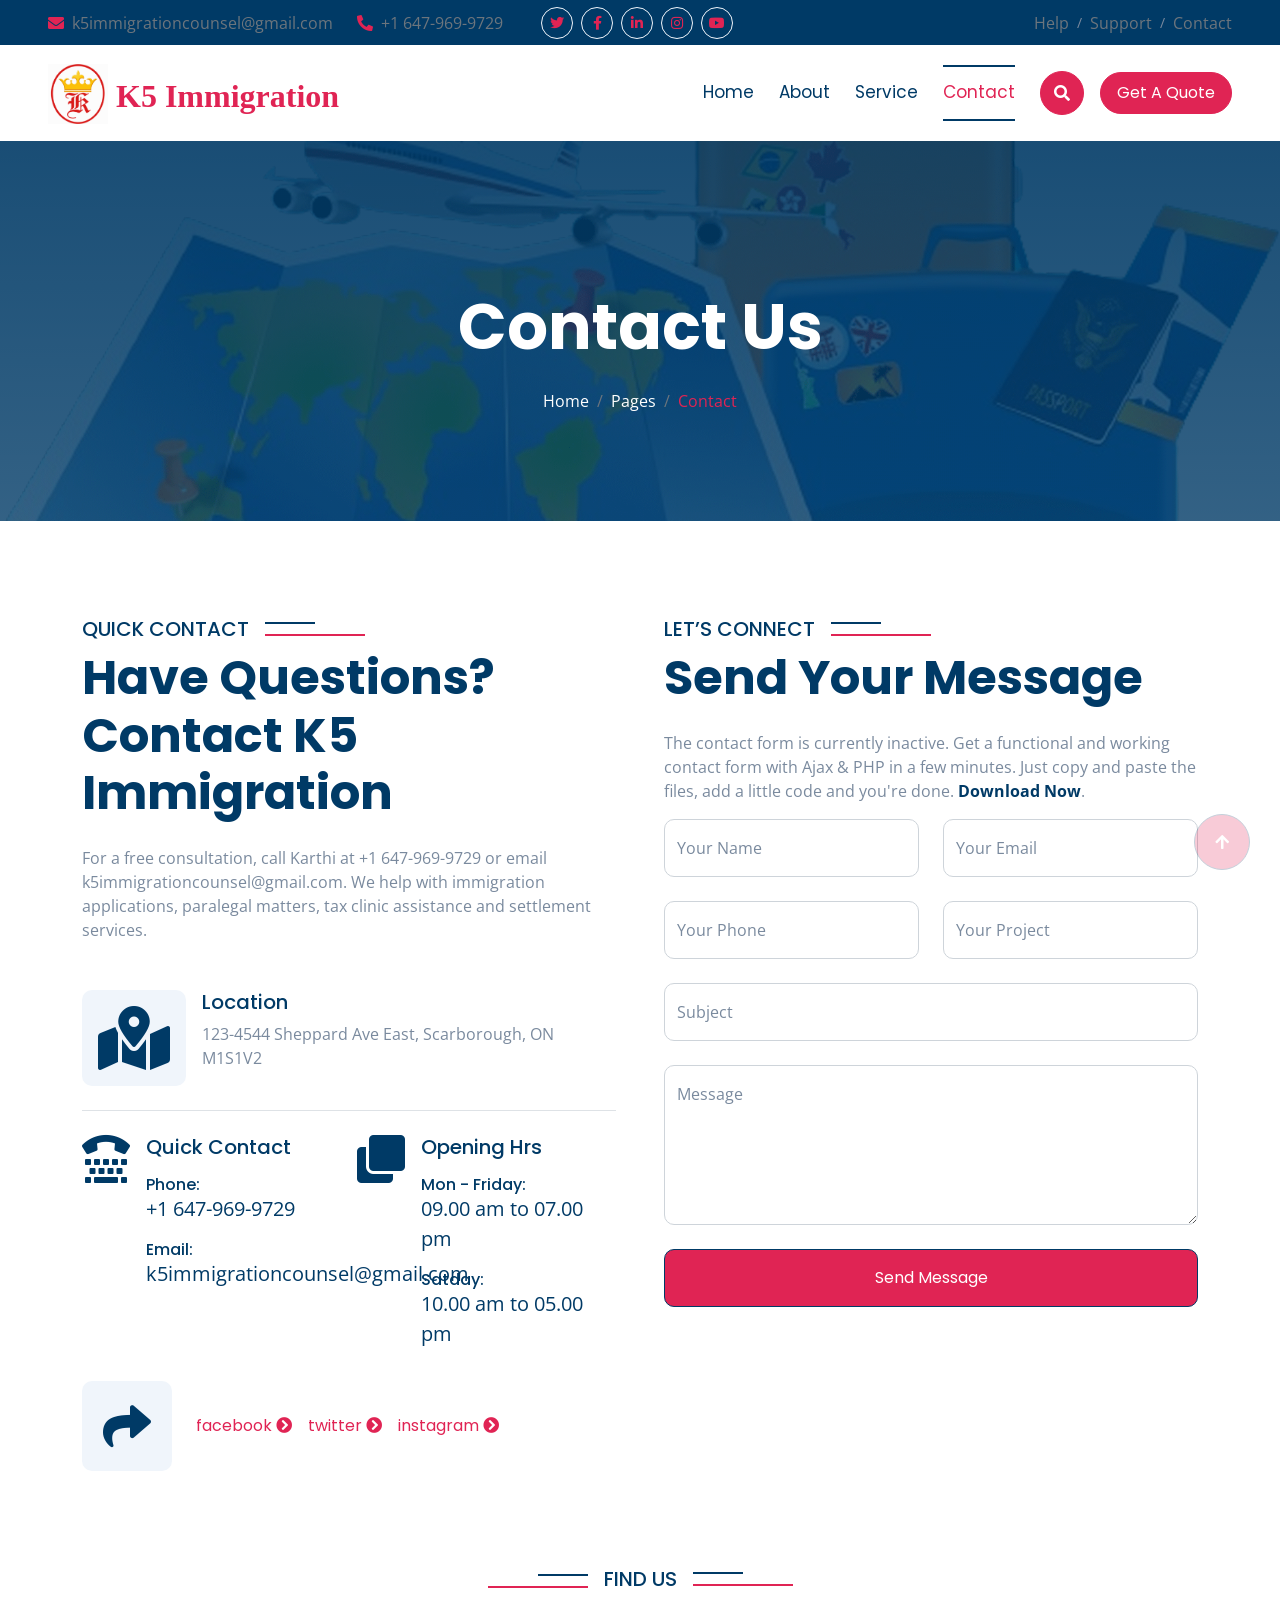
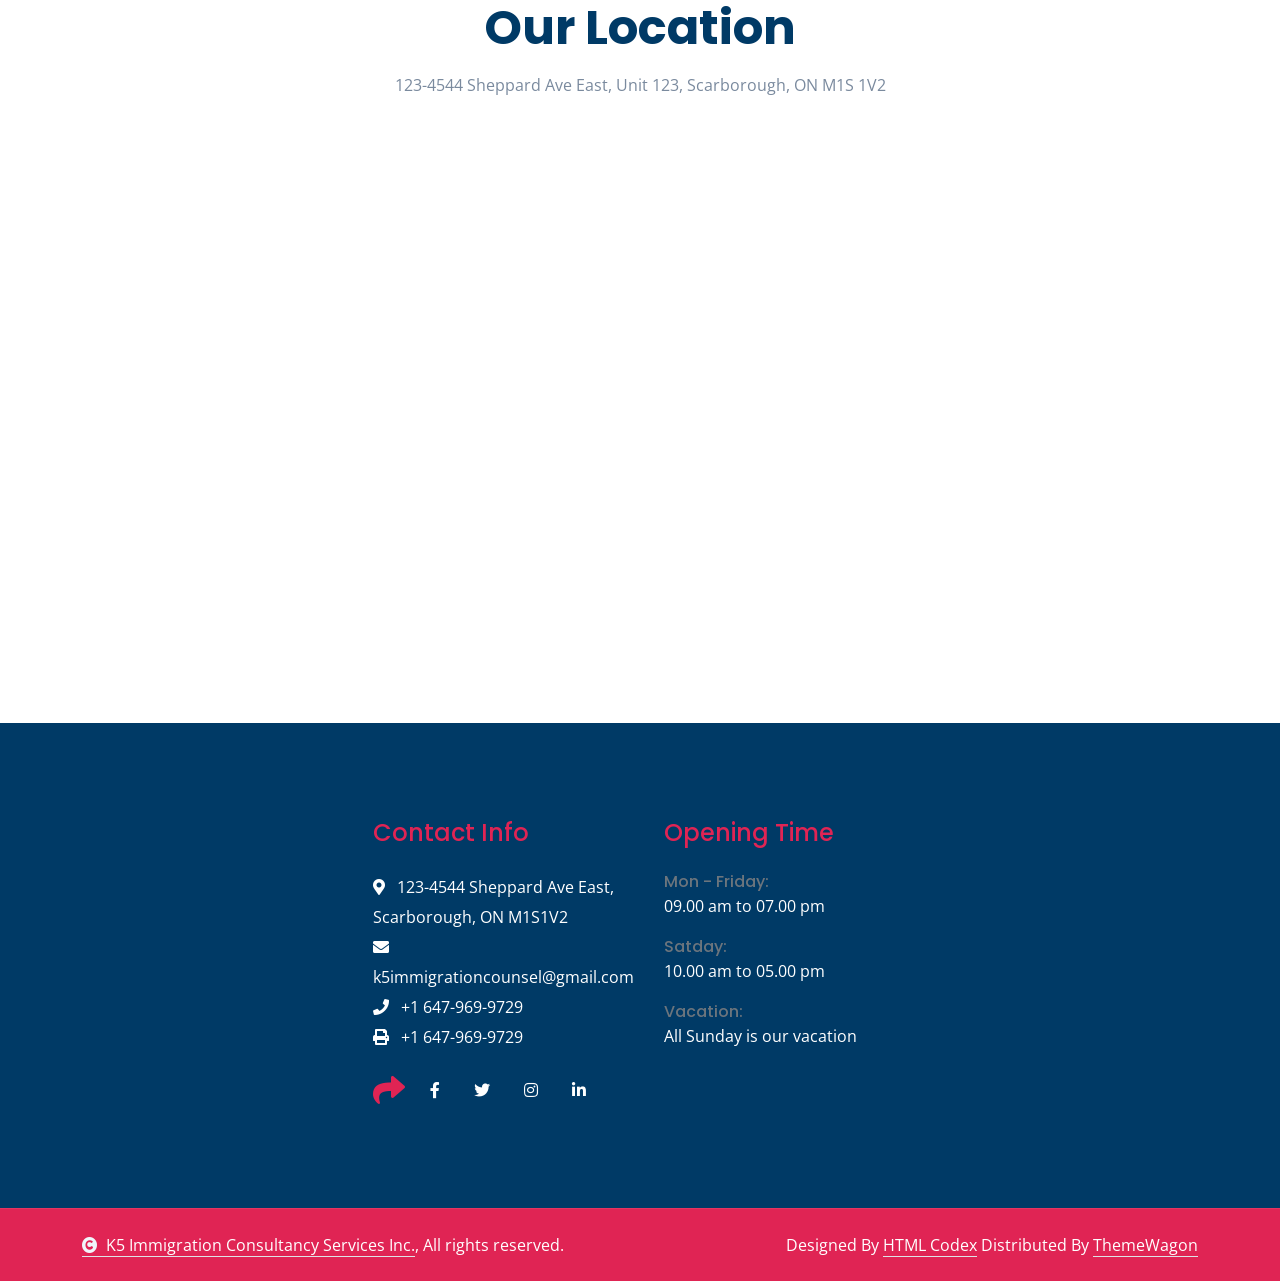
<file: contact.html>
﻿<!DOCTYPE html>
<html lang="en">

    <head>
        <meta charset="utf-8">
        <title>K5 Immigration Consultancy Services Inc. — Contact</title>
        <meta content="width=device-width, initial-scale=1.0" name="viewport">
        <meta content="" name="keywords">
        <meta content="" name="description">

        <!-- Google Web Fonts -->
        <link rel="preconnect" href="https://fonts.googleapis.com">
        <link rel="preconnect" href="https://fonts.gstatic.com" crossorigin>
        <link href="https://fonts.googleapis.com/css2?family=Open+Sans:wght@400;500;600;700&family=Poppins:wght@200;300;400;500;600&display=swap" rel="stylesheet"> 

        <!-- Icon Font Stylesheet -->
        <link rel="stylesheet" href="https://use.fontawesome.com/releases/v5.15.4/css/all.css"/>
        <link href="https://cdn.jsdelivr.net/npm/bootstrap-icons@1.4.1/font/bootstrap-icons.css" rel="stylesheet">

        <!-- Libraries Stylesheet -->
        <link href="lib/animate/animate.min.css" rel="stylesheet">
        <link href="lib/owlcarousel/assets/owl.carousel.min.css" rel="stylesheet">


        <!-- Customized Bootstrap Stylesheet -->
        <link href="css/bootstrap.min.css" rel="stylesheet">

        <!-- Template Stylesheet -->
        <link href="css/style.css" rel="stylesheet">
    </head>

    <body>

        <!-- Spinner Start -->
        <div id="spinner" class="show bg-white position-fixed translate-middle w-100 vh-100 top-50 start-50 d-flex align-items-center justify-content-center">
            <div class="spinner-border text-secondary" style="width: 3rem; height: 3rem;" role="status">
                <span class="sr-only">Loading...</span>
            </div>
        </div>
        <!-- Spinner End -->


        <!-- Topbar Start -->
        <div class="container-fluid bg-primary px-5 d-none d-lg-block">
            <div class="row gx-0 align-items-center">
                <div class="col-lg-5 text-center text-lg-start mb-lg-0">
                    <div class="d-flex">
                        <a href="mailto:k5immigrationcounsel@gmail.com" class="text-muted me-4"><i class="fas fa-envelope text-secondary me-2"></i>k5immigrationcounsel@gmail.com</a>
                        <a href="tel:+16479699729" class="text-muted me-0"><i class="fas fa-phone-alt text-secondary me-2"></i>+1 647-969-9729</a>
                    </div>
                </div>
                <div class="col-lg-3 row-cols-1 text-center mb-2 mb-lg-0">
                    <div class="d-inline-flex align-items-center" style="height: 45px;">
                        <a class="btn btn-sm btn-outline-light btn-square rounded-circle me-2" href=""><i class="fab fa-twitter fw-normal text-secondary"></i></a>
                        <a class="btn btn-sm btn-outline-light btn-square rounded-circle me-2" href=""><i class="fab fa-facebook-f fw-normal text-secondary"></i></a>
                        <a class="btn btn-sm btn-outline-light btn-square rounded-circle me-2" href=""><i class="fab fa-linkedin-in fw-normal text-secondary"></i></a>
                        <a class="btn btn-sm btn-outline-light btn-square rounded-circle me-2" href=""><i class="fab fa-instagram fw-normal text-secondary"></i></a>
                        <a class="btn btn-sm btn-outline-light btn-square rounded-circle" href=""><i class="fab fa-youtube fw-normal text-secondary"></i></a>
                    </div>
                </div>
                <div class="col-lg-4 text-center text-lg-end">
                    <div class="d-inline-flex align-items-center" style="height: 45px;">
                        <a href="#" class="text-muted me-2"> Help</a><small> / </small>
                        <a href="#" class="text-muted mx-2"> Support</a><small> / </small>
                        <a href="#" class="text-muted ms-2"> Contact</a>
                    </div>
                </div>
            </div>
        </div>
        <!-- Topbar End -->

        <!-- Navbar & Hero Start -->
        <div class="container-fluid nav-bar p-0">
            <nav class="navbar navbar-expand-lg navbar-light bg-white px-4 px-lg-5 py-3 py-lg-0">
                    <a href="" class="navbar-brand p-0">
                    <h1 class="display-5 text-secondary m-0"><img src="img/brand-logo.png" class="img-fluid" alt="K5 Immigration logo"><span class="fs-2">   K5 Immigration</span></h1>
                    <!-- <img src="img/logo.png" alt="Logo"> -->
                </a>
                <button class="navbar-toggler" type="button" data-bs-toggle="collapse" data-bs-target="#navbarCollapse">
                    <span class="fa fa-bars"></span>
                </button>
                <div class="collapse navbar-collapse" id="navbarCollapse">
                    <div class="navbar-nav ms-auto py-0">
                        <a href="index.html" class="nav-item nav-link">Home</a>
                        <a href="about.html" class="nav-item nav-link">About</a>
                        <a href="service.html" class="nav-item nav-link">Service</a>
                        <div class="nav-item dropdown" style="display: none;">
                            <a href="#" class="nav-link" data-bs-toggle="dropdown"><span class="dropdown-toggle">Pages</span></a>
                            <div class="dropdown-menu m-0">
                                <a href="feature.html" class="dropdown-item">Feature</a>
                                <a href="countries.html" class="dropdown-item">Countries</a>
                                <a href="testimonial.html" class="dropdown-item">Testimonial</a>
                                <a href="training.html" class="dropdown-item">Training</a>
                                <a href="404.html" class="dropdown-item">404 Page</a>
                            </div>
                        </div>
                        <a href="contact.html" class="nav-item nav-link active">Contact</a>
                    </div>
                    <button class="btn btn-primary btn-md-square border-secondary mb-3 mb-md-3 mb-lg-0 me-3" data-bs-toggle="modal" data-bs-target="#searchModal"><i class="fas fa-search"></i></button>
                    <a href="" class="btn btn-primary border-secondary rounded-pill py-2 px-4 px-lg-3 mb-3 mb-md-3 mb-lg-0">Get A Quote</a>
                </div>
            </nav>
        </div>
        <!-- Navbar & Hero End -->

        <!-- Modal Search Start -->
        <div class="modal fade" id="searchModal" tabindex="-1" aria-labelledby="exampleModalLabel" aria-hidden="true">
            <div class="modal-dialog modal-fullscreen">
                <div class="modal-content rounded-0">
                    <div class="modal-header">
                        <h4 class="modal-title text-secondary mb-0" id="exampleModalLabel">Search by keyword</h4>
                        <button type="button" class="btn-close" data-bs-dismiss="modal" aria-label="Close"></button>
                    </div>
                    <div class="modal-body d-flex align-items-center">
                        <div class="input-group w-75 mx-auto d-flex">
                            <input type="search" class="form-control p-3" placeholder="keywords" aria-describedby="search-icon-1">
                            <span id="search-icon-1" class="input-group-text p-3"><i class="fa fa-search"></i></span>
                        </div>
                    </div>
                </div>
            </div>
        </div>
        <!-- Modal Search End -->

        <!-- Header Start -->
        <div class="container-fluid bg-breadcrumb">
            <div class="container text-center py-5" style="max-width: 900px;">
                <h3 class="text-white display-3 mb-4 wow fadeInDown" data-wow-delay="0.1s">Contact Us</h1>
                <ol class="breadcrumb justify-content-center text-white mb-0 wow fadeInDown" data-wow-delay="0.3s">
                    <li class="breadcrumb-item"><a href="index.html" class="text-white">Home</a></li>
                    <li class="breadcrumb-item"><a href="#" class="text-white">Pages</a></li>
                    <li class="breadcrumb-item active text-secondary">Contact</li>
                </ol>    
            </div>
        </div>
        <!-- Header End -->

        <!-- Contact Start -->
        <div class="container-fluid contact overflow-hidden py-5">
            <div class="container py-5">
                <div class="row g-5 mb-5">
                    <div class="col-lg-6 wow fadeInLeft" data-wow-delay="0.1s">
                        <div class="sub-style">
                            <h5 class="sub-title text-primary pe-3">Quick Contact</h5>
                        </div>
                        <h1 class="display-5 mb-4">Have Questions? Contact K5 Immigration</h1>
                        <p class="mb-5">For a free consultation, call Karthi at +1 647-969-9729 or email k5immigrationcounsel@gmail.com. We help with immigration applications, paralegal matters, tax clinic assistance and settlement services.</p>
                        <div class="d-flex border-bottom mb-4 pb-4">
                            <i class="fas fa-map-marked-alt fa-4x text-primary bg-light p-3 rounded"></i>
                            <div class="ps-3">
                                <h5>Location</h5>
                                <p>123-4544 Sheppard Ave East, Scarborough, ON M1S1V2</p>
                            </div>
                        </div>
                        <div class="row g-3">
                            <div class="col-xl-6">
                                <div class="d-flex">
                                    <i class="fas fa-tty fa-3x text-primary"></i>
                                    <div class="ps-3">
                                        <h5 class="mb-3">Quick Contact</h5>
                                        <div class="mb-3">
                                            <h6 class="mb-0">Phone:</h6>
                                            <a href="tel:+16479699729" class="fs-5 text-primary">+1 647-969-9729</a>
                                        </div>
                                        <div class="mb-3">
                                            <h6 class="mb-0">Email:</h6>
                                            <a href="mailto:k5immigrationcounsel@gmail.com" class="fs-5 text-primary">k5immigrationcounsel@gmail.com</a>
                                        </div>
                                    </div>
                                </div>
                            </div>
                            <div class="col-xl-6">
                                <div class="d-flex">
                                    <i class="fas fa-clone fa-3x text-primary"></i>
                                    <div class="ps-3">
                                        <h5 class="mb-3">Opening Hrs</h5>
                                        <div class="mb-3">
                                            <h6 class="mb-0">Mon - Friday:</h6>
                                            <a href="#" class="fs-5 text-primary">09.00 am to 07.00 pm</a>
                                        </div>
                                        <div class="mb-3">
                                            <h6 class="mb-0">Satday:</h6>
                                            <a href="#" class="fs-5 text-primary">10.00 am to 05.00 pm</a>
                                        </div>
                                    </div>
                                </div>
                            </div>
                        </div>
                        <div class="d-flex align-items-center pt-3">
                            <div class="me-4">
                                <div class="bg-light d-flex align-items-center justify-content-center" style="width: 90px; height: 90px; border-radius: 10px;"><i class="fas fa-share fa-3x text-primary"></i></div>
                            </div>
                            <div class="d-flex">
                                <a class="btn btn-secondary border-secondary me-2 p-0" href="">facebook <i class="fas fa-chevron-circle-right"></i></a>
                                <a class="btn btn-secondary border-secondary mx-2 p-0" href="">twitter <i class="fas fa-chevron-circle-right"></i></a>
                                <a class="btn btn-secondary border-secondary mx-2 p-0" href="">instagram <i class="fas fa-chevron-circle-right"></i></a>
                            </div>
                        </div>
                    </div>
                    <div class="col-lg-6 wow fadeInRight" data-wow-delay="0.3">
                        <div class="sub-style">
                            <h5 class="sub-title text-primary pe-3">Let’s Connect</h5>
                        </div>
                        <h1 class="display-5 mb-4">Send Your Message</h1>
                        <p class="mb-3">The contact form is currently inactive. Get a functional and working contact form with Ajax & PHP in a few minutes. Just copy and paste the files, add a little code and you're done. <a class="text-primary fw-bold" href="https://htmlcodex.com/contact-form">Download Now</a>.</p>
                        <form>
                            <div class="row g-4">
                                <div class="col-lg-12 col-xl-6">
                                    <div class="form-floating">
                                        <input type="text" class="form-control" id="name" placeholder="Your Name">
                                        <label for="name">Your Name</label>
                                    </div>
                                </div>
                                <div class="col-lg-12 col-xl-6">
                                    <div class="form-floating">
                                        <input type="email" class="form-control" id="email" placeholder="Your Email">
                                        <label for="email">Your Email</label>
                                    </div>
                                </div>
                                <div class="col-lg-12 col-xl-6">
                                    <div class="form-floating">
                                        <input type="phone" class="form-control" id="phone" placeholder="Phone">
                                        <label for="phone">Your Phone</label>
                                    </div>
                                </div>
                                <div class="col-lg-12 col-xl-6">
                                    <div class="form-floating">
                                        <input type="text" class="form-control" id="project" placeholder="Project">
                                        <label for="project">Your Project</label>
                                    </div>
                                </div>
                                <div class="col-12">
                                    <div class="form-floating">
                                        <input type="text" class="form-control" id="subject" placeholder="Subject">
                                        <label for="subject">Subject</label>
                                    </div>
                                </div>
                                <div class="col-12">
                                    <div class="form-floating">
                                        <textarea class="form-control" placeholder="Leave a message here" id="message" style="height: 160px"></textarea>
                                        <label for="message">Message</label>
                                    </div>
                                </div>
                                <div class="col-12">
                                    <button class="btn btn-primary w-100 py-3">Send Message</button>
                                </div>
                            </div>
                        </form>
                    </div>
                </div>
                <div class="office pt-5" style="display: none;">
                    <div class="section-title text-center mb-5 wow fadeInUp" data-wow-delay="0.1s">
                        <div class="sub-style">
                            <h5 class="sub-title text-primary px-3">Worlwide Offices</h5>
                        </div>
                        <h1 class="display-5 mb-4">Explore Our Office Worldwide</h1>
                        <p class="mb-0">Lorem ipsum dolor sit amet consectetur adipisicing elit. Quaerat deleniti amet at atque sequi quibusdam cumque itaque repudiandae temporibus, eius nam mollitia voluptas maxime veniam necessitatibus saepe in ab? Repellat!</p>
                    </div>
                    <div class="row g-4 justify-content-center">
                        <div class="col-md-6 col-lg-6 col-xl-3 wow fadeInUp" data-wow-delay="0.1s">
                            <div class="office-item p-4">
                                <div class="office-img mb-4">
                                    <img src="img/office-2.jpg" class="img-fluid w-100 rounded" alt="Scarborough office">
                                </div>
                                <div class="office-content d-flex flex-column">
                                    <h4 class="mb-2">Scarborough Office</h4>
                                    <a href="tel:+16479699729" class="text-secondary fs-5 mb-2">+1 647-969-9729</a>
                                    <a href="mailto:k5immigrationcounsel@gmail.com" class="text-muted fs-5 mb-2">k5immigrationcounsel@gmail.com</a>
                                    <p class="mb-0">123-4544 Sheppard Ave East, Scarborough, ON M1S1V2</p>
                                </div>
                            </div>
                        </div>
                        <div class="col-md-6 col-lg-6 col-xl-3 wow fadeInUp" data-wow-delay="0.3s">
                            <div class="office-item p-4">
                                <div class="office-img mb-4">
                                    <img src="img/office-1.jpg" class="img-fluid w-100 rounded" alt="Community support">
                                </div>
                                <div class="office-content d-flex flex-column">
                                    <h4 class="mb-2">Community Services</h4>
                                    <a href="tel:+16479699729" class="text-secondary fs-5 mb-2">+1 647-969-9729</a>
                                    <a href="mailto:k5immigrationcounsel@gmail.com" class="text-muted fs-5 mb-2">k5immigrationcounsel@gmail.com</a>
                                    <p class="mb-0">Settlement support, translation, IRCC portal help and document assistance.</p>
                                </div>
                            </div>
                        </div>
                        <div class="col-md-6 col-lg-6 col-xl-3 wow fadeInUp" data-wow-delay="0.5s">
                            <div class="office-item p-4">
                                <div class="office-img mb-4">
                                    <img src="img/office-3.jpg" class="img-fluid w-100 rounded" alt="Paralegal services">
                                </div>
                                <div class="office-content d-flex flex-column">
                                    <h4 class="mb-2">Paralegal Support</h4>
                                    <a href="tel:+16479699729" class="text-secondary fs-5 mb-2">+1 647-969-9729</a>
                                    <a href="mailto:k5immigrationcounsel@gmail.com" class="text-muted fs-5 mb-2">k5immigrationcounsel@gmail.com</a>
                                    <p class="mb-0">Licensed paralegal services: LTB, Small Claims, tribunals and document notarization.</p>
                                </div>
                            </div>
                        </div>
                        <div class="col-md-6 col-lg-6 col-xl-3 wow fadeInUp" data-wow-delay="0.7s">
                            <div class="office-item p-4">
                                <div class="office-img mb-4">
                                    <img src="img/office-4.jpg" class="img-fluid w-100 rounded" alt="Tax clinic">
                                </div>
                                <div class="office-content d-flex flex-column">
                                    <h4 class="mb-2">Free Tax Clinic</h4>
                                    <a href="tel:+16479699729" class="text-secondary fs-5 mb-2">+1 647-969-9729</a>
                                    <a href="mailto:k5immigrationcounsel@gmail.com" class="text-muted fs-5 mb-2">k5immigrationcounsel@gmail.com</a>
                                    <p class="mb-0">Personal, newcomer & seniors tax returns, credits review and CRA notice support.</p>
                                </div>
                            </div>
                        </div>
                    </div>
                </div>
                <div class="row g-4 pt-5 wow zoomIn" data-wow-delay="0.1s">
                    <div class="col-12">
                        <div class="section-title text-center mb-4 wow fadeInUp" data-wow-delay="0.1s">
                            <div class="sub-style">
                                <h5 class="sub-title text-primary px-3">Find Us</h5>
                            </div>
                            <h1 class="display-5 mb-3">Our Location</h1>
                            <p class="mb-0">123-4544 Sheppard Ave East, Unit 123, Scarborough, ON M1S 1V2</p>
                        </div>
                        <div class="rounded overflow-hidden">
                            <iframe class="rounded w-100" style="height: 500px; border: 0;"
                            src="https://maps.google.com/maps?q=4544+Sheppard+Ave+E,+Scarborough,+ON+M1S+1V2,+Canada&t=&z=15&ie=UTF8&iwloc=&output=embed"
                            loading="lazy" referrerpolicy="no-referrer-when-downgrade"></iframe>
                        </div>
                    </div>
                </div>
            </div>
        </div>
        <!-- Contact End -->

        <!-- Footer Start -->
        <div class="container-fluid footer py-5 wow fadeIn" data-wow-delay="0.2s">
            <div class="container py-5">
                <div class="row g-5 justify-content-center">
                    <div class="col-md-6 col-lg-6 col-xl-3">
                        <div class="footer-item d-flex flex-column">
                            <h4 class="text-secondary mb-4">Contact Info</h4>
                            <a href=""><i class="fa fa-map-marker-alt me-2"></i> 123-4544 Sheppard Ave East, Scarborough, ON M1S1V2</a>
                            <a href="mailto:k5immigrationcounsel@gmail.com"><i class="fas fa-envelope me-2"></i> k5immigrationcounsel@gmail.com</a>
                            <a href="tel:+16479699729"><i class="fas fa-phone me-2"></i> +1 647-969-9729</a>
                            <a href="" class="mb-3"><i class="fas fa-print me-2"></i> +1 647-969-9729</a>
                            <div class="d-flex align-items-center">
                                <i class="fas fa-share fa-2x text-secondary me-2"></i>
                                <a class="btn mx-1" href=""><i class="fab fa-facebook-f"></i></a>
                                <a class="btn mx-1" href=""><i class="fab fa-twitter"></i></a>
                                <a class="btn mx-1" href=""><i class="fab fa-instagram"></i></a>
                                <a class="btn mx-1" href=""><i class="fab fa-linkedin-in"></i></a>
                            </div>
                        </div>
                    </div>
                    <div class="col-md-6 col-lg-6 col-xl-3">
                        <div class="footer-item d-flex flex-column">
                            <h4 class="text-secondary mb-4">Opening Time</h4>
                            <div class="mb-3">
                                <h6 class="text-muted mb-0">Mon - Friday:</h6>
                                <p class="text-white mb-0">09.00 am to 07.00 pm</p>
                            </div>
                            <div class="mb-3">
                                <h6 class="text-muted mb-0">Satday:</h6>
                                <p class="text-white mb-0">10.00 am to 05.00 pm</p>
                            </div>
                            <div class="mb-3">
                                <h6 class="text-muted mb-0">Vacation:</h6>
                                <p class="text-white mb-0">All Sunday is our vacation</p>
                            </div>
                        </div>
                    </div>
                    <div class="col-md-6 col-lg-6 col-xl-3" style="display: none;">
                        <div class="footer-item d-flex flex-column">
                            <h4 class="text-secondary mb-4">Our Services</h4>
                            <a href="#" class=""><i class="fas fa-angle-right me-2"></i> Business</a>
                            <a href="#" class=""><i class="fas fa-angle-right me-2"></i> Evaluation</a>
                            <a href="#" class=""><i class="fas fa-angle-right me-2"></i> Migrate</a>
                            <a href="#" class=""><i class="fas fa-angle-right me-2"></i> Study</a>
                            <a href="#" class=""><i class="fas fa-angle-right me-2"></i> Counselling</a>
                            <a href="#" class=""><i class="fas fa-angle-right me-2"></i> Work / Career</a>
                        </div>
                    </div>
                    <div class="col-md-6 col-lg-6 col-xl-3" style="display: none;">
                        <div class="footer-item">
                            <h4 class="text-secondary mb-4">Newsletter</h4>
                            <p class="text-white mb-3">Dolor amet sit justo amet elitr clita ipsum elitr est.Lorem ipsum dolor sit amet, consectetur adipiscing elit.</p>
                            <div class="position-relative mx-auto rounded-pill">
                                <input class="form-control border-0 rounded-pill w-100 py-3 ps-4 pe-5" type="text" placeholder="Enter your email">
                                <button type="button" class="btn btn-primary rounded-pill position-absolute top-0 end-0 py-2 mt-2 me-2">SignUp</button>
                            </div>
                        </div>
                    </div>
                </div>
            </div>
        </div>
        <!-- Footer End -->
        
        <!-- Copyright Start -->
        <div class="container-fluid copyright py-4">
            <div class="container">
                <div class="row g-4 align-items-center">
                    <div class="col-md-6 text-center text-md-start mb-md-0">
                        <span class="text-white"><a href="#" class="border-bottom text-white"><i class="fas fa-copyright text-light me-2"></i>K5 Immigration Consultancy Services Inc.</a>, All rights reserved.</span>
                    </div>
                    <div class="col-md-6 text-center text-md-end text-white">
                        <!--/*** This template is free as long as you keep the below author’s credit link/attribution link/backlink. ***/-->
                        <!--/*** If you'd like to use the template without the below author’s credit link/attribution link/backlink, ***/-->
                        <!--/*** you can purchase the Credit Removal License from "https://htmlcodex.com/credit-removal". ***/-->
                        Designed By <a class="border-bottom text-white" href="https://htmlcodex.com">HTML Codex</a> Distributed By <a class="border-bottom text-white" href="https://themewagon.com">ThemeWagon</a>
                    </div>
                </div>
            </div>
        </div>
        <!-- Copyright End -->

        <!-- Back to Top -->
        <a href="#" class="btn btn-primary btn-lg-square back-to-top"><i class="fa fa-arrow-up"></i></a>   

        
    <!-- JavaScript Libraries -->
    <script src="https://ajax.googleapis.com/ajax/libs/jquery/3.6.4/jquery.min.js"></script>
    <script src="https://cdn.jsdelivr.net/npm/bootstrap@5.0.0/dist/js/bootstrap.bundle.min.js"></script>
    <script src="lib/wow/wow.min.js"></script>
    <script src="lib/easing/easing.min.js"></script>
    <script src="lib/waypoints/waypoints.min.js"></script>
    <script src="lib/counterup/counterup.min.js"></script>
    <script src="lib/owlcarousel/owl.carousel.min.js"></script>
    

    <!-- Template Javascript -->
    <script src="js/main.js"></script>
    </body>

</html>
</file>
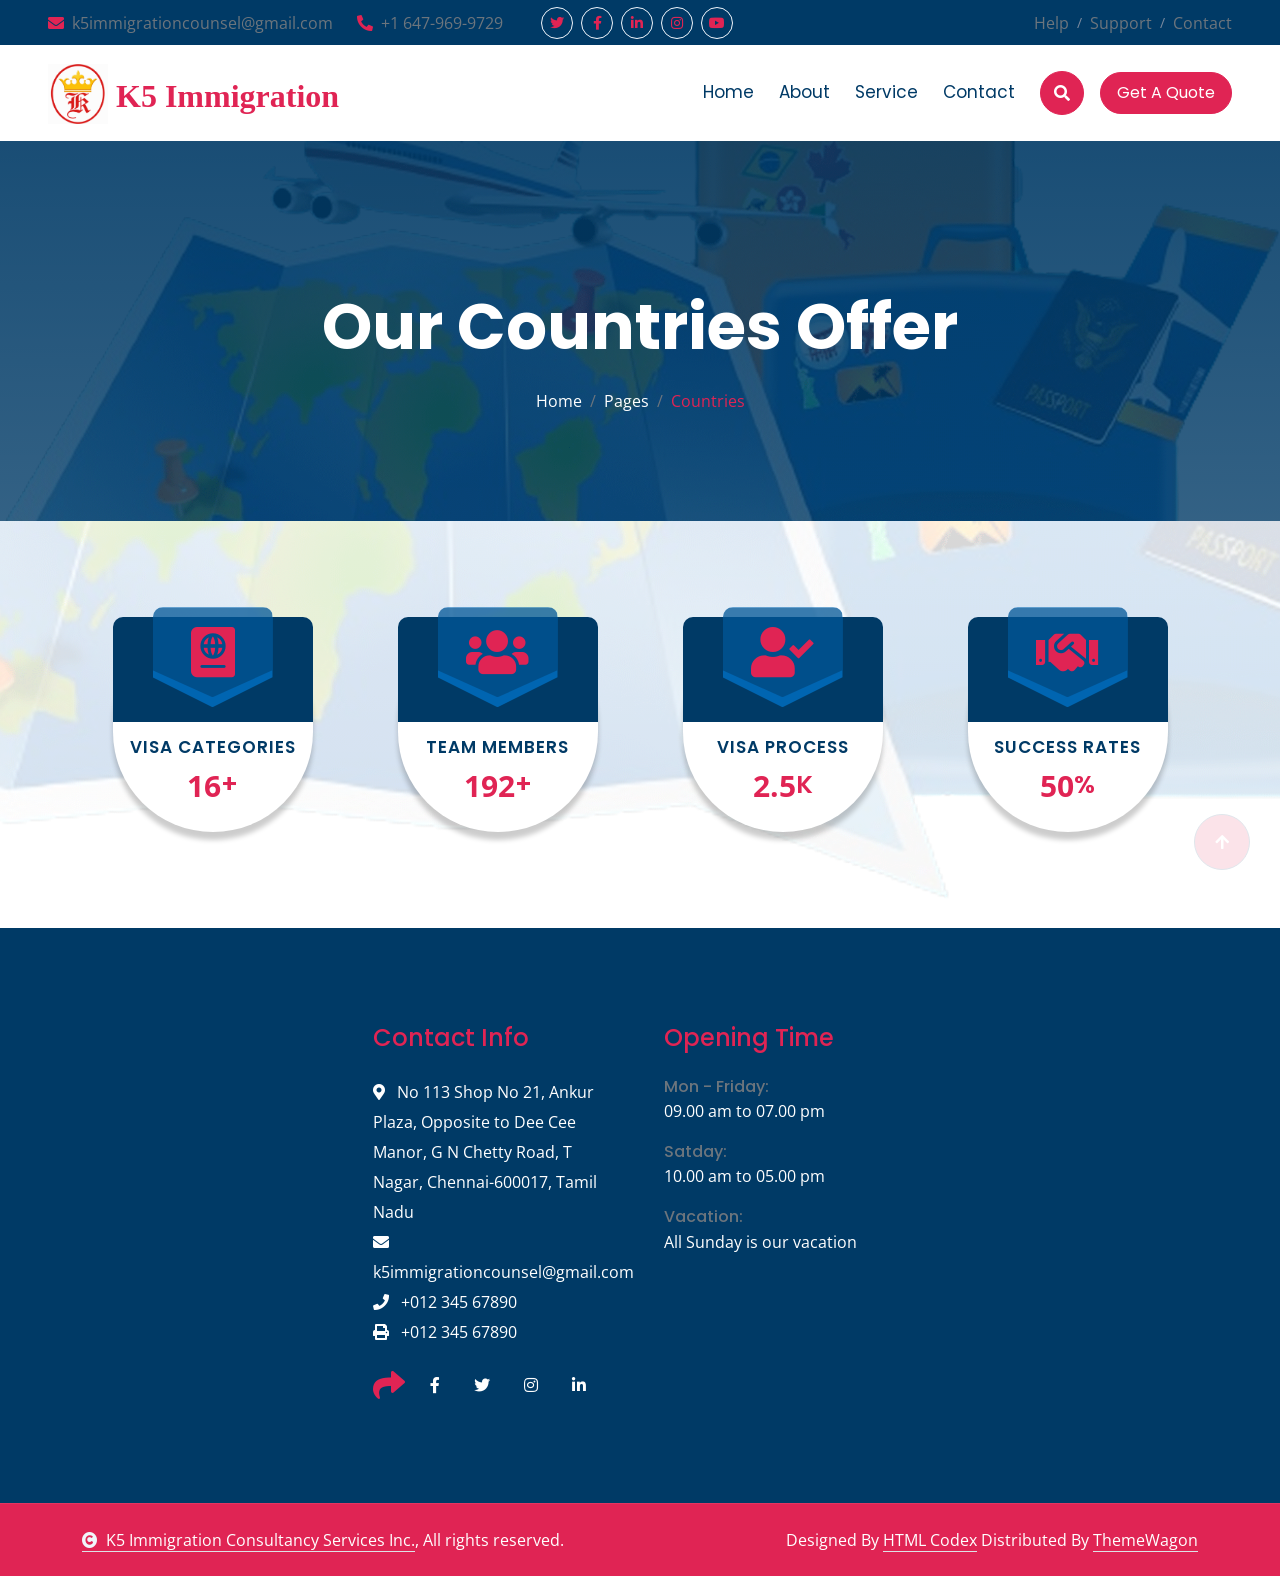
<file: countries.html>
﻿<!DOCTYPE html>
<html lang="en">

    <head>
        <meta charset="utf-8">
        <title>K5 Immigration Consultancy Services Inc. — Countries & Services</title>
        <meta content="width=device-width, initial-scale=1.0" name="viewport">
        <meta name="keywords" content="K5 Immigration, immigration services, paralegal services, free tax clinic, Scarborough">
        <meta name="description" content="K5 Immigration Consultancy Services Inc. — Immigration support across select countries and pathways. Free consultation: 647-969-9729.">

        <!-- Google Web Fonts -->
        <link rel="preconnect" href="https://fonts.googleapis.com">
        <link rel="preconnect" href="https://fonts.gstatic.com" crossorigin>
        <link href="https://fonts.googleapis.com/css2?family=Open+Sans:wght@400;500;600;700&family=Poppins:wght@200;300;400;500;600&display=swap" rel="stylesheet"> 

        <!-- Icon Font Stylesheet -->
        <link rel="stylesheet" href="https://use.fontawesome.com/releases/v5.15.4/css/all.css"/>
        <link href="https://cdn.jsdelivr.net/npm/bootstrap-icons@1.4.1/font/bootstrap-icons.css" rel="stylesheet">

        <!-- Libraries Stylesheet -->
        <link href="lib/animate/animate.min.css" rel="stylesheet">
        <link href="lib/owlcarousel/assets/owl.carousel.min.css" rel="stylesheet">


        <!-- Customized Bootstrap Stylesheet -->
        <link href="css/bootstrap.min.css" rel="stylesheet">

        <!-- Template Stylesheet -->
        <link href="css/style.css" rel="stylesheet">
    </head>

    <body>

        <!-- Spinner Start -->
        <div id="spinner" class="show bg-white position-fixed translate-middle w-100 vh-100 top-50 start-50 d-flex align-items-center justify-content-center">
            <div class="spinner-border text-secondary" style="width: 3rem; height: 3rem;" role="status">
                <span class="sr-only">Loading...</span>
            </div>
        </div>
        <!-- Spinner End -->


        <!-- Topbar Start -->
        <div class="container-fluid bg-primary px-5 d-none d-lg-block">
            <div class="row gx-0 align-items-center">
                <div class="col-lg-5 text-center text-lg-start mb-lg-0">
                    <div class="d-flex">
                        <a href="mailto:k5immigrationcounsel@gmail.com" class="text-muted me-4"><i class="fas fa-envelope text-secondary me-2"></i>k5immigrationcounsel@gmail.com</a>
                        <a href="tel:+16479699729" class="text-muted me-0"><i class="fas fa-phone-alt text-secondary me-2"></i>+1 647-969-9729</a>
                    </div>
                </div>
                <div class="col-lg-3 row-cols-1 text-center mb-2 mb-lg-0">
                    <div class="d-inline-flex align-items-center" style="height: 45px;">
                        <a class="btn btn-sm btn-outline-light btn-square rounded-circle me-2" href=""><i class="fab fa-twitter fw-normal text-secondary"></i></a>
                        <a class="btn btn-sm btn-outline-light btn-square rounded-circle me-2" href=""><i class="fab fa-facebook-f fw-normal text-secondary"></i></a>
                        <a class="btn btn-sm btn-outline-light btn-square rounded-circle me-2" href=""><i class="fab fa-linkedin-in fw-normal text-secondary"></i></a>
                        <a class="btn btn-sm btn-outline-light btn-square rounded-circle me-2" href=""><i class="fab fa-instagram fw-normal text-secondary"></i></a>
                        <a class="btn btn-sm btn-outline-light btn-square rounded-circle" href=""><i class="fab fa-youtube fw-normal text-secondary"></i></a>
                    </div>
                </div>
                <div class="col-lg-4 text-center text-lg-end">
                    <div class="d-inline-flex align-items-center" style="height: 45px;">
                        <a href="#" class="text-muted me-2"> Help</a><small> / </small>
                        <a href="#" class="text-muted mx-2"> Support</a><small> / </small>
                        <a href="#" class="text-muted ms-2"> Contact</a>
                    </div>
                </div>
            </div>
        </div>
        <!-- Topbar End -->

        <!-- Navbar & Hero Start -->
        <div class="container-fluid nav-bar p-0">
            <nav class="navbar navbar-expand-lg navbar-light bg-white px-4 px-lg-5 py-3 py-lg-0">
                <a href="" class="navbar-brand p-0">
                    <h1 class="display-5 text-secondary m-0"><img src="img/brand-logo.png" class="img-fluid" alt="K5 Immigration logo"><span class="fs-2">   K5 Immigration</span></h1>
                    <!-- <img src="img/logo.png" alt="Logo"> -->
                </a>
                <button class="navbar-toggler" type="button" data-bs-toggle="collapse" data-bs-target="#navbarCollapse">
                    <span class="fa fa-bars"></span>
                </button>
                <div class="collapse navbar-collapse" id="navbarCollapse">
                    <div class="navbar-nav ms-auto py-0">
                        <a href="index.html" class="nav-item nav-link">Home</a>
                        <a href="about.html" class="nav-item nav-link">About</a>
                        <a href="service.html" class="nav-item nav-link">Service</a>
                        <div class="nav-item dropdown" style="display: none;">
                            <a href="#" class="nav-link active" data-bs-toggle="dropdown"><span class="dropdown-toggle">Pages</span></a>
                            <div class="dropdown-menu m-0">
                                <a href="feature.html" class="dropdown-item">Feature</a>
                                <a href="countries.html" class="dropdown-item active">Countries</a>
                                <a href="testimonial.html" class="dropdown-item">Testimonial</a>
                                <a href="training.html" class="dropdown-item">Training</a>
                                <a href="404.html" class="dropdown-item">404 Page</a>
                            </div>
                        </div>
                        <a href="contact.html" class="nav-item nav-link">Contact</a>
                    </div>
                    <button class="btn btn-primary btn-md-square border-secondary mb-3 mb-md-3 mb-lg-0 me-3" data-bs-toggle="modal" data-bs-target="#searchModal"><i class="fas fa-search"></i></button>
                    <a href="" class="btn btn-primary border-secondary rounded-pill py-2 px-4 px-lg-3 mb-3 mb-md-3 mb-lg-0">Get A Quote</a>
                </div>
            </nav>
        </div>
        <!-- Navbar & Hero End -->

        <!-- Modal Search Start -->
        <div class="modal fade" id="searchModal" tabindex="-1" aria-labelledby="exampleModalLabel" aria-hidden="true">
            <div class="modal-dialog modal-fullscreen">
                <div class="modal-content rounded-0">
                    <div class="modal-header">
                        <h4 class="modal-title text-secondary mb-0" id="exampleModalLabel">Search by keyword</h4>
                        <button type="button" class="btn-close" data-bs-dismiss="modal" aria-label="Close"></button>
                    </div>
                    <div class="modal-body d-flex align-items-center">
                        <div class="input-group w-75 mx-auto d-flex">
                            <input type="search" class="form-control p-3" placeholder="keywords" aria-describedby="search-icon-1">
                            <span id="search-icon-1" class="input-group-text p-3"><i class="fa fa-search"></i></span>
                        </div>
                    </div>
                </div>
            </div>
        </div>
        <!-- Modal Search End -->

        <!-- Header Start -->
        <div class="container-fluid bg-breadcrumb">
            <div class="container text-center py-5" style="max-width: 900px;">
                <h3 class="text-white display-3 mb-4 wow fadeInDown" data-wow-delay="0.1s">Our Countries Offer</h1>
                <ol class="breadcrumb justify-content-center text-white mb-0 wow fadeInDown" data-wow-delay="0.3s">
                    <li class="breadcrumb-item"><a href="index.html" class="text-white">Home</a></li>
                    <li class="breadcrumb-item"><a href="#" class="text-white">Pages</a></li>
                    <li class="breadcrumb-item active text-secondary">Countries</li>
                </ol>    
            </div>
        </div>
        <!-- Header End -->

        <!-- Countries We Offer Start -->
        <div class="container-fluid country overflow-hidden py-5" style="display: none;">
            <div class="container py-5">
                <div class="section-title text-center wow fadeInUp" data-wow-delay="0.1s" style="margin-bottom: 70px;">
                    <div class="sub-style">
                        <h5 class="sub-title text-primary px-3">COUNTRIES WE OFFER</h5>
                    </div>
                    <h1 class="display-5 mb-4">Immigration & visa services following Countries</h1>
                    <p class="mb-0">Lorem ipsum dolor sit amet consectetur adipisicing elit. Quaerat deleniti amet at atque sequi quibusdam cumque itaque repudiandae temporibus, eius nam mollitia voluptas maxime veniam necessitatibus saepe in ab? Repellat!</p>
                </div>
                <div class="row g-4 text-center">
                    <div class="col-lg-6 col-xl-3 mb-5 mb-xl-0 wow fadeInUp" data-wow-delay="0.1s">
                        <div class="country-item">
                            <div class="rounded overflow-hidden">
                                <img src="img/country-1.jpg" class="img-fluid w-100 rounded" alt="Image">
                            </div>
                            <div class="country-flag">
                                <img src="img/brazil.jpg" class="img-fluid rounded-circle" alt="Image">
                            </div>
                            <div class="country-name">
                                <a href="#" class="text-white fs-4">Brazil</a>
                            </div>
                        </div>
                    </div>
                    <div class="col-lg-6 col-xl-3 mb-5 mb-xl-0 wow fadeInUp" data-wow-delay="0.3s">
                        <div class="country-item">
                            <div class="rounded overflow-hidden">
                                <img src="img/country-2.jpg" class="img-fluid w-100 rounded" alt="Image">
                            </div>
                            <div class="country-flag">
                                <img src="img/india.jpg" class="img-fluid rounded-circle" alt="Image">
                            </div>
                            <div class="country-name">
                                <a href="#" class="text-white fs-4">india</a>
                            </div>
                        </div>
                    </div>
                    <div class="col-lg-6 col-xl-3 mb-5 mb-xl-0 wow fadeInUp" data-wow-delay="0.5s">
                        <div class="country-item">
                            <div class="rounded overflow-hidden">
                                <img src="img/country-3.jpg" class="img-fluid w-100 rounded" alt="Image">
                            </div>
                            <div class="country-flag">
                                <img src="img/usa.jpg" class="img-fluid rounded-circle" alt="Image">
                            </div>
                            <div class="country-name">
                                <a href="#" class="text-white fs-4">New York</a>
                            </div>
                        </div>
                    </div>
                    <div class="col-lg-6 col-xl-3 mb-5 mb-xl-0 wow fadeInUp" data-wow-delay="0.7s">
                        <div class="country-item">
                            <div class="rounded overflow-hidden">
                                <img src="img/country-4.jpg" class="img-fluid w-100 rounded" alt="Image">
                            </div>
                            <div class="country-flag">
                                <img src="img/italy.jpg" class="img-fluid rounded-circle" alt="Image">
                            </div>
                            <div class="country-name">
                                <a href="#" class="text-white fs-4">Italy</a>
                            </div>
                        </div>
                    </div>
                    <div class="col-12">
                        <a class="btn btn-primary border-secondary rounded-pill py-3 px-5 wow fadeInUp" data-wow-delay="0.1s" href="#">More Countries</a>
                    </div>
                </div>
            </div>
        </div>
        <!-- Countries We Offer End -->

        <!-- Counter Facts Start -->
        <div class="container-fluid counter-facts overflow-hidden py-5">
            <div class="container py-5">
                <div class="row g-4">
                    <div class="col-12 col-sm-6 col-md-6 col-xl-3 wow fadeInUp" data-wow-delay="0.1s">
                        <div class="counter">
                            <div class="counter-icon">
                                <i class="fas fa-passport"></i>
                            </div>
                            <div class="counter-content">
                                <h3>Visa Categories</h3>
                                <div class="d-flex align-items-center justify-content-center">
                                    <span class="counter-value" data-toggle="counter-up">31</span>
                                    <h4 class="text-secondary mb-0" style="font-weight: 600; font-size: 25px;">+</h4>
                                </div>
                            </div>
                        </div>
                    </div>
                    <div class="col-12 col-sm-6 col-md-6 col-xl-3 wow fadeInUp" data-wow-delay="0.3s">
                        <div class="counter">
                            <div class="counter-icon">
                                <i class="fas fa-users"></i>
                            </div>
                            <div class="counter-content">
                                <h3>Team Members</h3>
                                <div class="d-flex align-items-center justify-content-center">
                                    <span class="counter-value" data-toggle="counter-up">377</span>
                                    <h4 class="text-secondary mb-0" style="font-weight: 600; font-size: 25px;">+</h4>
                                </div>
                            </div>
                        </div>
                    </div>
                    <div class="col-12 col-sm-6 col-md-6 col-xl-3 wow fadeInUp" data-wow-delay="0.5s">
                        <div class="counter">
                            <div class="counter-icon">
                                <i class="fas fa-user-check"></i>
                            </div>
                            <div class="counter-content">
                                <h3>Visa Process</h3>
                                <div class="d-flex align-items-center justify-content-center">
                                    <span class="counter-value" data-toggle="counter-up">4.9</span>
                                    <h4 class="text-secondary mb-0" style="font-weight: 600; font-size: 25px;">K</h4>
                                </div>
                            </div>
                        </div>
                    </div>
                    <div class="col-12 col-sm-6 col-md-6 col-xl-3 wow fadeInUp" data-wow-delay="0.7s">
                        <div class="counter">
                            <div class="counter-icon">
                                <i class="fas fa-handshake"></i>
                            </div>
                            <div class="counter-content">
                                <h3>Success Rates</h3>
                                <div class="d-flex align-items-center justify-content-center">
                                    <span class="counter-value" data-toggle="counter-up">98</span>
                                    <h4 class="text-secondary mb-0" style="font-weight: 600; font-size: 25px;">%</h4>
                                </div>
                            </div>
                        </div>
                    </div>
                </div>
            </div>
        </div>
        <!-- Counter Facts End -->

        <!-- Training Start -->
        <div class="container-fluid training overflow-hidden bg-light py-5" style="display: none;">
            <div class="container py-5">
                <div class="section-title text-center mb-5 wow fadeInUp" data-wow-delay="0.1s">
                    <div class="sub-style">
                        <h5 class="sub-title text-primary px-3">CHECK OUR TRAINING</h5>
                    </div>
                    <h1 class="display-5 mb-4">Trusted Immigration & Settlement Support</h1>
                    <p class="mb-0">Lorem ipsum dolor sit amet consectetur adipisicing elit. Quaerat deleniti amet at atque sequi quibusdam cumque itaque repudiandae temporibus, eius nam mollitia voluptas maxime veniam necessitatibus saepe in ab? Repellat!</p>
                </div>
                <div class="row g-4">
                    <div class="col-lg-6 col-lg-6 col-xl-3 wow fadeInUp" data-wow-delay="0.1s">
                        <div class="training-item">
                            <div class="training-inner">
                                <img src="img/training-1.jpg" class="img-fluid w-100 rounded" alt="Image">
                                <div class="training-title-name">
                                    <a href="#" class="h4 text-white mb-0">IELTS</a>
                                    <a href="#" class="h4 text-white mb-0">Coaching</a>
                                </div>
                            </div>
                            <div class="training-content bg-secondary rounded-bottom p-4">
                                <a href="#"><h4 class="text-white">IELTS Coaching</h4></a>
                                <p class="text-white-50">Lorem ipsum dolor sit amet consectetur adipisicing elit. Autem, veritatis.</p>
                                <a class="btn btn-secondary rounded-pill text-white p-0" href="#">Read More <i class="fa fa-arrow-right"></i></a>
                            </div>
                        </div>
                    </div>
                    <div class="col-lg-6 col-lg-6 col-xl-3 wow fadeInUp" data-wow-delay="0.3s">
                        <div class="training-item">
                            <div class="training-inner">
                                <img src="img/training-2.jpg" class="img-fluid w-100 rounded" alt="Image">
                                <div class="training-title-name">
                                    <a href="#" class="h4 text-white mb-0">TOEFL</a>
                                    <a href="#" class="h4 text-white mb-0">Coaching</a>
                                </div>
                            </div>
                            <div class="training-content bg-secondary rounded-bottom p-4">
                                <a href="#"><h4 class="text-white">TOEFL Coaching</h4></a>
                                <p class="text-white-50">Lorem ipsum dolor sit amet consectetur adipisicing elit. Autem, veritatis.</p>
                                <a class="btn btn-secondary rounded-pill text-white p-0" href="#">Read More <i class="fa fa-arrow-right"></i></a>
                            </div>
                        </div>
                    </div>
                    <div class="col-lg-6 col-lg-6 col-xl-3 wow fadeInUp" data-wow-delay="0.5s">
                        <div class="training-item">
                            <div class="training-inner">
                                <img src="img/training-3.jpg" class="img-fluid w-100 rounded" alt="Image">
                                <div class="training-title-name">
                                    <a href="#" class="h4 text-white mb-0">PTE</a>
                                    <a href="#" class="h4 text-white mb-0">Coaching</a>
                                </div>
                            </div>
                            <div class="training-content bg-secondary rounded-bottom p-4">
                                <a href="#"><h4 class="text-white">PTE Coaching</h4></a>
                                <p class="text-white-50">Lorem ipsum dolor sit amet consectetur adipisicing elit. Autem, veritatis.</p>
                                <a class="btn btn-secondary rounded-pill text-white p-0" href="#">Read More <i class="fa fa-arrow-right"></i></a>
                            </div>
                        </div>
                    </div>
                    <div class="col-lg-6 col-lg-6 col-xl-3 wow fadeInUp" data-wow-delay="0.7s">
                        <div class="training-item">
                            <div class="training-inner">
                                <img src="img/training-4.jpg" class="img-fluid w-100 rounded" alt="Image">
                                <div class="training-title-name">
                                    <a href="#" class="h4 text-white mb-0">OET</a>
                                    <a href="#" class="h4 text-white mb-0">Coaching</a>
                                </div>
                            </div>
                            <div class="training-content bg-secondary rounded-bottom p-4">
                                <a href="#"><h4 class="text-white">OET Coaching</h4></a>
                                <p class="text-white-50">Lorem ipsum dolor sit amet consectetur adipisicing elit. Autem, veritatis.</p>
                                <a class="btn btn-secondary rounded-pill text-white p-0" href="#">Read More <i class="fa fa-arrow-right"></i></a>
                            </div>
                        </div>
                    </div>
                    <div class="col-12 text-center">
                        <a class="btn btn-primary border-secondary rounded-pill py-3 px-5 wow fadeInUp" data-wow-delay="0.1s" href="#">View More</a>
                    </div>
                </div>
            </div>
        </div>
        <!-- Training End -->

        <!-- Footer Start -->
        <div class="container-fluid footer py-5 wow fadeIn" data-wow-delay="0.2s">
            <div class="container py-5">
                <div class="row g-5 justify-content-center">
                    <div class="col-md-6 col-lg-6 col-xl-3">
                        <div class="footer-item d-flex flex-column">
                            <h4 class="text-secondary mb-4">Contact Info</h4>
                            <a href=""><i class="fa fa-map-marker-alt me-2"></i> No 113 Shop No 21, Ankur Plaza, Opposite to Dee Cee Manor, G N Chetty Road, T Nagar, Chennai-600017, Tamil Nadu</a>
                            <a href="mailto:k5immigrationcounsel@gmail.com"><i class="fas fa-envelope me-2"></i> k5immigrationcounsel@gmail.com</a>
                            <a href=""><i class="fas fa-phone me-2"></i> +012 345 67890</a>
                            <a href="" class="mb-3"><i class="fas fa-print me-2"></i> +012 345 67890</a>
                            <div class="d-flex align-items-center">
                                <i class="fas fa-share fa-2x text-secondary me-2"></i>
                                <a class="btn mx-1" href=""><i class="fab fa-facebook-f"></i></a>
                                <a class="btn mx-1" href=""><i class="fab fa-twitter"></i></a>
                                <a class="btn mx-1" href=""><i class="fab fa-instagram"></i></a>
                                <a class="btn mx-1" href=""><i class="fab fa-linkedin-in"></i></a>
                            </div>
                        </div>
                    </div>
                    <div class="col-md-6 col-lg-6 col-xl-3">
                        <div class="footer-item d-flex flex-column">
                            <h4 class="text-secondary mb-4">Opening Time</h4>
                            <div class="mb-3">
                                <h6 class="text-muted mb-0">Mon - Friday:</h6>
                                <p class="text-white mb-0">09.00 am to 07.00 pm</p>
                            </div>
                            <div class="mb-3">
                                <h6 class="text-muted mb-0">Satday:</h6>
                                <p class="text-white mb-0">10.00 am to 05.00 pm</p>
                            </div>
                            <div class="mb-3">
                                <h6 class="text-muted mb-0">Vacation:</h6>
                                <p class="text-white mb-0">All Sunday is our vacation</p>
                            </div>
                        </div>
                    </div>
                    <div class="col-md-6 col-lg-6 col-xl-3" style="display: none;">
                        <div class="footer-item d-flex flex-column">
                            <h4 class="text-secondary mb-4">Our Services</h4>
                            <a href="#" class=""><i class="fas fa-angle-right me-2"></i> Business</a>
                            <a href="#" class=""><i class="fas fa-angle-right me-2"></i> Evaluation</a>
                            <a href="#" class=""><i class="fas fa-angle-right me-2"></i> Migrate</a>
                            <a href="#" class=""><i class="fas fa-angle-right me-2"></i> Study</a>
                            <a href="#" class=""><i class="fas fa-angle-right me-2"></i> Counselling</a>
                            <a href="#" class=""><i class="fas fa-angle-right me-2"></i> Work / Career</a>
                        </div>
                    </div>
                    <div class="col-md-6 col-lg-6 col-xl-3" style="display: none;">
                        <div class="footer-item">
                            <h4 class="text-secondary mb-4">Newsletter</h4>
                            <p class="text-white mb-3">Dolor amet sit justo amet elitr clita ipsum elitr est.Lorem ipsum dolor sit amet, consectetur adipiscing elit.</p>
                            <div class="position-relative mx-auto rounded-pill">
                                <input class="form-control border-0 rounded-pill w-100 py-3 ps-4 pe-5" type="text" placeholder="Enter your email">
                                <button type="button" class="btn btn-primary rounded-pill position-absolute top-0 end-0 py-2 mt-2 me-2">SignUp</button>
                            </div>
                        </div>
                    </div>
                </div>
            </div>
        </div>
        <!-- Footer End -->
        
        <!-- Copyright Start -->
        <div class="container-fluid copyright py-4">
            <div class="container">
                <div class="row g-4 align-items-center">
                    <div class="col-md-6 text-center text-md-start mb-md-0">
                        <span class="text-white"><a href="#" class="border-bottom text-white"><i class="fas fa-copyright text-light me-2"></i>K5 Immigration Consultancy Services Inc.</a>, All rights reserved.</span>
                    </div>
                    <div class="col-md-6 text-center text-md-end text-white">
                        <!--/*** This template is free as long as you keep the below author’s credit link/attribution link/backlink. ***/-->
                        <!--/*** If you'd like to use the template without the below author’s credit link/attribution link/backlink, ***/-->
                        <!--/*** you can purchase the Credit Removal License from "https://htmlcodex.com/credit-removal". ***/-->
                        Designed By <a class="border-bottom text-white" href="https://htmlcodex.com">HTML Codex</a> Distributed By <a class="border-bottom text-white" href="https://themewagon.com">ThemeWagon</a>
                    </div>
                </div>
            </div>
        </div>
        <!-- Copyright End -->

        <!-- Back to Top -->
        <a href="#" class="btn btn-primary btn-lg-square back-to-top"><i class="fa fa-arrow-up"></i></a>   

        
    <!-- JavaScript Libraries -->
    <script src="https://ajax.googleapis.com/ajax/libs/jquery/3.6.4/jquery.min.js"></script>
    <script src="https://cdn.jsdelivr.net/npm/bootstrap@5.0.0/dist/js/bootstrap.bundle.min.js"></script>
    <script src="lib/wow/wow.min.js"></script>
    <script src="lib/easing/easing.min.js"></script>
    <script src="lib/waypoints/waypoints.min.js"></script>
    <script src="lib/counterup/counterup.min.js"></script>
    <script src="lib/owlcarousel/owl.carousel.min.js"></script>
    

    <!-- Template Javascript -->
    <script src="js/main.js"></script>
    </body>

</html>
</file>
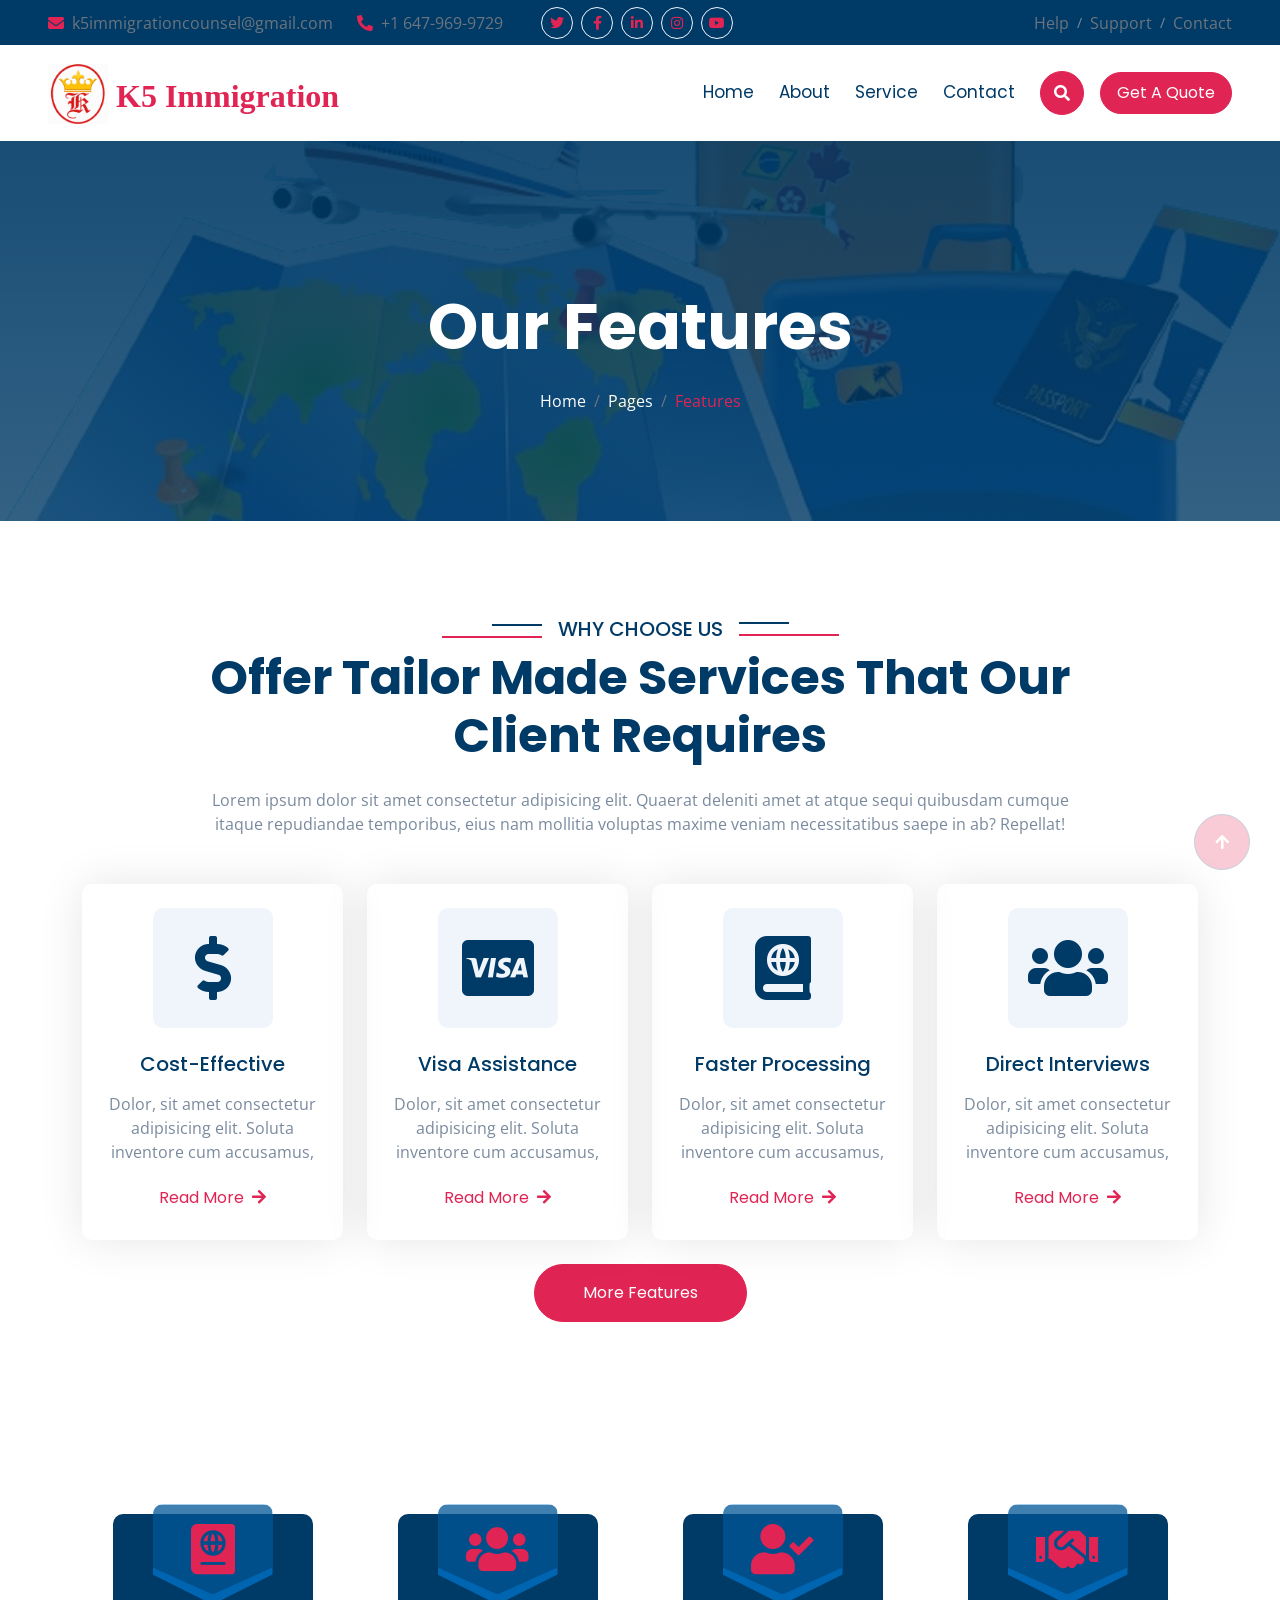
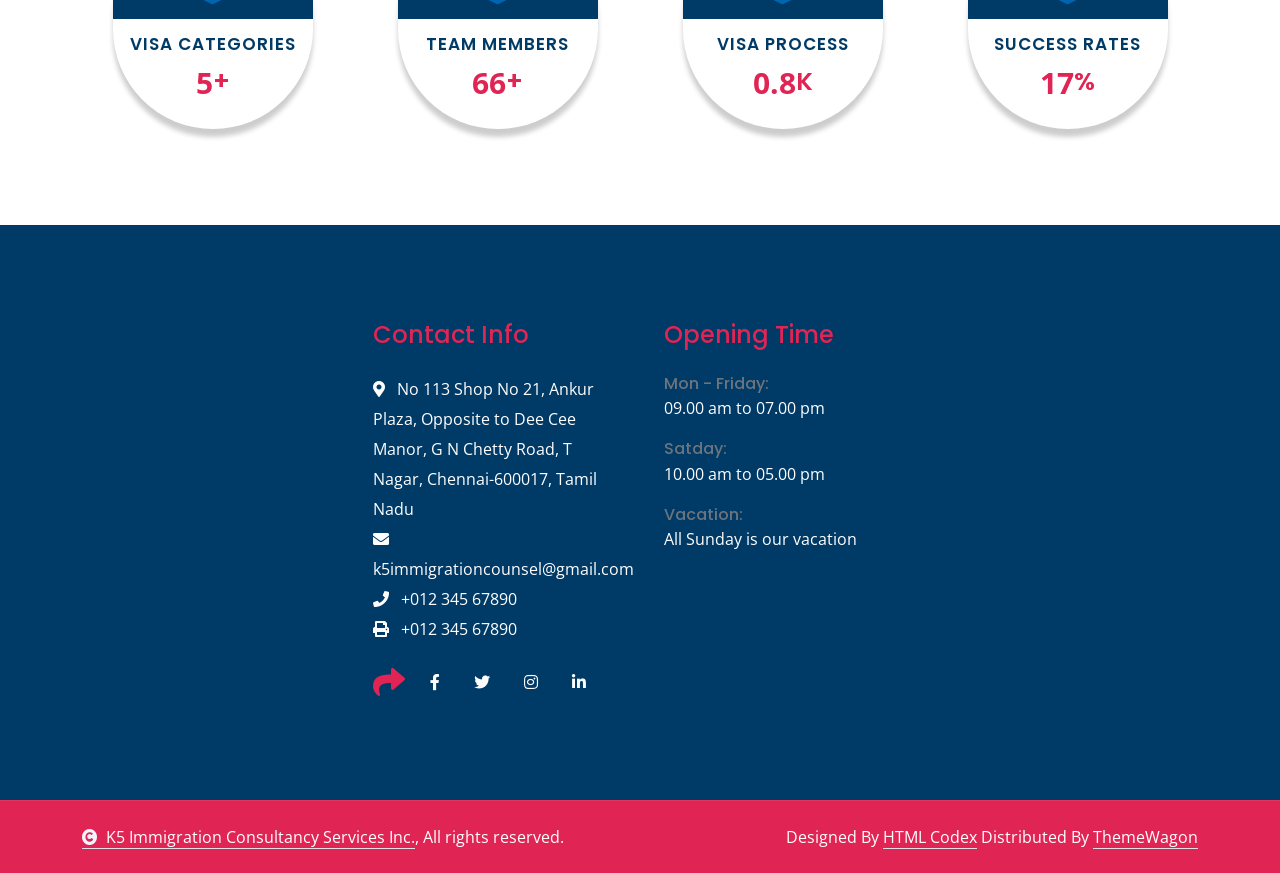
<file: feature.html>
﻿<!DOCTYPE html>
<html lang="en">

    <head>
        <meta charset="utf-8">
        <title>K5 Immigration Consultancy Services Inc. — Services & Features</title>
        <meta content="width=device-width, initial-scale=1.0" name="viewport">
        <meta name="keywords" content="K5 Immigration, immigration services, paralegal services, free tax clinic, Scarborough">
        <meta name="description" content="K5 Immigration Consultancy Services Inc. — Immigration, paralegal, tax clinic and community support in Scarborough. Free consultation: 647-969-9729.">

        <!-- Google Web Fonts -->
        <link rel="preconnect" href="https://fonts.googleapis.com">
        <link rel="preconnect" href="https://fonts.gstatic.com" crossorigin>
        <link href="https://fonts.googleapis.com/css2?family=Open+Sans:wght@400;500;600;700&family=Poppins:wght@200;300;400;500;600&display=swap" rel="stylesheet"> 

        <!-- Icon Font Stylesheet -->
        <link rel="stylesheet" href="https://use.fontawesome.com/releases/v5.15.4/css/all.css"/>
        <link href="https://cdn.jsdelivr.net/npm/bootstrap-icons@1.4.1/font/bootstrap-icons.css" rel="stylesheet">

        <!-- Libraries Stylesheet -->
        <link href="lib/animate/animate.min.css" rel="stylesheet">
        <link href="lib/owlcarousel/assets/owl.carousel.min.css" rel="stylesheet">


        <!-- Customized Bootstrap Stylesheet -->
        <link href="css/bootstrap.min.css" rel="stylesheet">

        <!-- Template Stylesheet -->
        <link href="css/style.css" rel="stylesheet">
    </head>

    <body>

        <!-- Spinner Start -->
        <div id="spinner" class="show bg-white position-fixed translate-middle w-100 vh-100 top-50 start-50 d-flex align-items-center justify-content-center">
            <div class="spinner-border text-secondary" style="width: 3rem; height: 3rem;" role="status">
                <span class="sr-only">Loading...</span>
            </div>
        </div>
        <!-- Spinner End -->


        <!-- Topbar Start -->
        <div class="container-fluid bg-primary px-5 d-none d-lg-block">
            <div class="row gx-0 align-items-center">
                <div class="col-lg-5 text-center text-lg-start mb-lg-0">
                    <div class="d-flex">
                        <a href="mailto:k5immigrationcounsel@gmail.com" class="text-muted me-4"><i class="fas fa-envelope text-secondary me-2"></i>k5immigrationcounsel@gmail.com</a>
                        <a href="tel:+16479699729" class="text-muted me-0"><i class="fas fa-phone-alt text-secondary me-2"></i>+1 647-969-9729</a>
                    </div>
                </div>
                <div class="col-lg-3 row-cols-1 text-center mb-2 mb-lg-0">
                    <div class="d-inline-flex align-items-center" style="height: 45px;">
                        <a class="btn btn-sm btn-outline-light btn-square rounded-circle me-2" href=""><i class="fab fa-twitter fw-normal text-secondary"></i></a>
                        <a class="btn btn-sm btn-outline-light btn-square rounded-circle me-2" href=""><i class="fab fa-facebook-f fw-normal text-secondary"></i></a>
                        <a class="btn btn-sm btn-outline-light btn-square rounded-circle me-2" href=""><i class="fab fa-linkedin-in fw-normal text-secondary"></i></a>
                        <a class="btn btn-sm btn-outline-light btn-square rounded-circle me-2" href=""><i class="fab fa-instagram fw-normal text-secondary"></i></a>
                        <a class="btn btn-sm btn-outline-light btn-square rounded-circle" href=""><i class="fab fa-youtube fw-normal text-secondary"></i></a>
                    </div>
                </div>
                <div class="col-lg-4 text-center text-lg-end">
                    <div class="d-inline-flex align-items-center" style="height: 45px;">
                        <a href="#" class="text-muted me-2"> Help</a><small> / </small>
                        <a href="#" class="text-muted mx-2"> Support</a><small> / </small>
                        <a href="#" class="text-muted ms-2"> Contact</a>
                    </div>
                </div>
            </div>
        </div>
        <!-- Topbar End -->

        <!-- Navbar & Hero Start -->
        <div class="container-fluid nav-bar p-0">
            <nav class="navbar navbar-expand-lg navbar-light bg-white px-4 px-lg-5 py-3 py-lg-0">
                <a href="" class="navbar-brand p-0">
                    <h1 class="display-5 text-secondary m-0"><img src="img/brand-logo.png" class="img-fluid" alt="K5 Immigration logo"><span class="fs-2">   K5 Immigration</span></h1>
                    <!-- <img src="img/logo.png" alt="Logo"> -->
                </a>
                <button class="navbar-toggler" type="button" data-bs-toggle="collapse" data-bs-target="#navbarCollapse">
                    <span class="fa fa-bars"></span>
                </button>
                <div class="collapse navbar-collapse" id="navbarCollapse">
                    <div class="navbar-nav ms-auto py-0">
                        <a href="index.html" class="nav-item nav-link">Home</a>
                        <a href="about.html" class="nav-item nav-link">About</a>
                        <a href="service.html" class="nav-item nav-link">Service</a>
                        <div class="nav-item dropdown" style="display: none;">
                            <a href="#" class="nav-link active" data-bs-toggle="dropdown"><span class="dropdown-toggle">Pages</span></a>
                            <div class="dropdown-menu m-0">
                                <a href="feature.html" class="dropdown-item active">Feature</a>
                                <a href="countries.html" class="dropdown-item">Countries</a>
                                <a href="testimonial.html" class="dropdown-item">Testimonial</a>
                                <a href="training.html" class="dropdown-item">Training</a>
                                <a href="404.html" class="dropdown-item">404 Page</a>
                            </div>
                        </div>
                        <a href="contact.html" class="nav-item nav-link">Contact</a>
                    </div>
                    <button class="btn btn-primary btn-md-square border-secondary mb-3 mb-md-3 mb-lg-0 me-3" data-bs-toggle="modal" data-bs-target="#searchModal"><i class="fas fa-search"></i></button>
                    <a href="" class="btn btn-primary border-secondary rounded-pill py-2 px-4 px-lg-3 mb-3 mb-md-3 mb-lg-0">Get A Quote</a>
                </div>
            </nav>
        </div>
        <!-- Navbar & Hero End -->

        <!-- Modal Search Start -->
        <div class="modal fade" id="searchModal" tabindex="-1" aria-labelledby="exampleModalLabel" aria-hidden="true">
            <div class="modal-dialog modal-fullscreen">
                <div class="modal-content rounded-0">
                    <div class="modal-header">
                        <h4 class="modal-title text-secondary mb-0" id="exampleModalLabel">Search by keyword</h4>
                        <button type="button" class="btn-close" data-bs-dismiss="modal" aria-label="Close"></button>
                    </div>
                    <div class="modal-body d-flex align-items-center">
                        <div class="input-group w-75 mx-auto d-flex">
                            <input type="search" class="form-control p-3" placeholder="keywords" aria-describedby="search-icon-1">
                            <span id="search-icon-1" class="input-group-text p-3"><i class="fa fa-search"></i></span>
                        </div>
                    </div>
                </div>
            </div>
        </div>
        <!-- Modal Search End -->

        <!-- Header Start -->
        <div class="container-fluid bg-breadcrumb">
            <div class="container text-center py-5" style="max-width: 900px;">
                <h3 class="text-white display-3 mb-4 wow fadeInDown" data-wow-delay="0.1s">Our Features</h1>
                <ol class="breadcrumb justify-content-center text-white mb-0 wow fadeInDown" data-wow-delay="0.3s">
                    <li class="breadcrumb-item"><a href="index.html" class="text-white">Home</a></li>
                    <li class="breadcrumb-item"><a href="#" class="text-white">Pages</a></li>
                    <li class="breadcrumb-item active text-secondary">Features</li>
                </ol>    
            </div>
        </div>
        <!-- Header End -->

        <!-- Features Start -->
        <div class="container-fluid features overflow-hidden py-5">
            <div class="container py-5">
                <div class="section-title text-center mb-5 wow fadeInUp" data-wow-delay="0.1s">
                    <div class="sub-style">
                        <h5 class="sub-title text-primary px-3">Why Choose Us</h5>
                    </div>
                    <h1 class="display-5 mb-4">Offer Tailor Made Services That Our Client Requires</h1>
                    <p class="mb-0">Lorem ipsum dolor sit amet consectetur adipisicing elit. Quaerat deleniti amet at atque sequi quibusdam cumque itaque repudiandae temporibus, eius nam mollitia voluptas maxime veniam necessitatibus saepe in ab? Repellat!</p>
                </div>
                <div class="row g-4 justify-content-center text-center">
                    <div class="col-md-6 col-lg-6 col-xl-3 wow fadeInUp" data-wow-delay="0.1s">
                        <div class="feature-item text-center p-4">
                            <div class="feature-icon p-3 mb-4">
                                <i class="fas fa-dollar-sign fa-4x text-primary"></i>
                            </div>
                            <div class="feature-content d-flex flex-column">
                                <h5 class="mb-3">Cost-Effective</h5>
                                <p class="mb-3">Dolor, sit amet consectetur adipisicing elit. Soluta inventore cum accusamus,</p>
                                <a class="btn btn-secondary rounded-pill" href="#">Read More<i class="fas fa-arrow-right ms-2"></i></a>
                            </div>
                        </div>
                    </div>
                    <div class="col-md-6 col-lg-6 col-xl-3 wow fadeInUp" data-wow-delay="0.3s">
                        <div class="feature-item text-center p-4">
                            <div class="feature-icon p-3 mb-4">
                                <i class="fab fa-cc-visa fa-4x text-primary"></i>
                            </div>
                            <div class="feature-content d-flex flex-column">
                                <h5 class="mb-3">Visa Assistance</h5>
                                <p class="mb-3">Dolor, sit amet consectetur adipisicing elit. Soluta inventore cum accusamus,</p>
                                <a class="btn btn-secondary rounded-pill" href="#">Read More<i class="fas fa-arrow-right ms-2"></i></a>
                            </div>
                        </div>
                    </div>
                    <div class="col-md-6 col-lg-6 col-xl-3 wow fadeInUp" data-wow-delay="0.5s">
                        <div class="feature-item text-center p-4">
                            <div class="feature-icon p-3 mb-4">
                                <i class="fas fa-atlas fa-4x text-primary"></i>
                            </div>
                            <div class="feature-content d-flex flex-column">
                                <h5 class="mb-3">Faster Processing</h5>
                                <p class="mb-3">Dolor, sit amet consectetur adipisicing elit. Soluta inventore cum accusamus,</p>
                                <a class="btn btn-secondary rounded-pill" href="#">Read More<i class="fas fa-arrow-right ms-2"></i></a>
                            </div>
                        </div>
                    </div>
                    <div class="col-md-6 col-lg-6 col-xl-3 wow fadeInUp" data-wow-delay="0.7s">
                        <div class="feature-item text-center p-4">
                            <div class="feature-icon p-3 mb-4">
                                <i class="fas fa-users fa-4x text-primary"></i>
                            </div>
                            <div class="feature-content d-flex flex-column">
                                <h5 class="mb-3">Direct Interviews</h5>
                                <p class="mb-3">Dolor, sit amet consectetur adipisicing elit. Soluta inventore cum accusamus,</p>
                                <a class="btn btn-secondary rounded-pill" href="#">Read More<i class="fas fa-arrow-right ms-2"></i></a>
                            </div>
                        </div>
                    </div>
                    <div class="col-12">
                        <a class="btn btn-primary border-secondary rounded-pill py-3 px-5 wow fadeInUp" data-wow-delay="0.1s" href="#">More Features</a>
                    </div>
                </div>
            </div>
        </div>
        <!-- Features End -->


        <!-- Counter Facts Start -->
        <div class="container-fluid counter-facts overflow-hidden py-5">
            <div class="container py-5">
                <div class="row g-4">
                    <div class="col-12 col-sm-6 col-md-6 col-xl-3 wow fadeInUp" data-wow-delay="0.1s">
                        <div class="counter">
                            <div class="counter-icon">
                                <i class="fas fa-passport"></i>
                            </div>
                            <div class="counter-content">
                                <h3>Visa Categories</h3>
                                <div class="d-flex align-items-center justify-content-center">
                                    <span class="counter-value" data-toggle="counter-up">31</span>
                                    <h4 class="text-secondary mb-0" style="font-weight: 600; font-size: 25px;">+</h4>
                                </div>
                            </div>
                        </div>
                    </div>
                    <div class="col-12 col-sm-6 col-md-6 col-xl-3 wow fadeInUp" data-wow-delay="0.3s">
                        <div class="counter">
                            <div class="counter-icon">
                                <i class="fas fa-users"></i>
                            </div>
                            <div class="counter-content">
                                <h3>Team Members</h3>
                                <div class="d-flex align-items-center justify-content-center">
                                    <span class="counter-value" data-toggle="counter-up">377</span>
                                    <h4 class="text-secondary mb-0" style="font-weight: 600; font-size: 25px;">+</h4>
                                </div>
                            </div>
                        </div>
                    </div>
                    <div class="col-12 col-sm-6 col-md-6 col-xl-3 wow fadeInUp" data-wow-delay="0.5s">
                        <div class="counter">
                            <div class="counter-icon">
                                <i class="fas fa-user-check"></i>
                            </div>
                            <div class="counter-content">
                                <h3>Visa Process</h3>
                                <div class="d-flex align-items-center justify-content-center">
                                    <span class="counter-value" data-toggle="counter-up">4.9</span>
                                    <h4 class="text-secondary mb-0" style="font-weight: 600; font-size: 25px;">K</h4>
                                </div>
                            </div>
                        </div>
                    </div>
                    <div class="col-12 col-sm-6 col-md-6 col-xl-3 wow fadeInUp" data-wow-delay="0.7s">
                        <div class="counter">
                            <div class="counter-icon">
                                <i class="fas fa-handshake"></i>
                            </div>
                            <div class="counter-content">
                                <h3>Success Rates</h3>
                                <div class="d-flex align-items-center justify-content-center">
                                    <span class="counter-value" data-toggle="counter-up">98</span>
                                    <h4 class="text-secondary mb-0" style="font-weight: 600; font-size: 25px;">%</h4>
                                </div>
                            </div>
                        </div>
                    </div>
                </div>
            </div>
        </div>
        <!-- Counter Facts End -->

        <!-- Countries We Offer Start -->
        <div class="container-fluid country overflow-hidden py-5" style="display: none;">
            <div class="container py-5">
                <div class="section-title text-center wow fadeInUp" data-wow-delay="0.1s" style="margin-bottom: 70px;">
                    <div class="sub-style">
                        <h5 class="sub-title text-primary px-3">COUNTRIES WE OFFER</h5>
                    </div>
                    <h1 class="display-5 mb-4">Immigration & visa services following Countries</h1>
                    <p class="mb-0">Lorem ipsum dolor sit amet consectetur adipisicing elit. Quaerat deleniti amet at atque sequi quibusdam cumque itaque repudiandae temporibus, eius nam mollitia voluptas maxime veniam necessitatibus saepe in ab? Repellat!</p>
                </div>
                <div class="row g-4 text-center">
                    <div class="col-lg-6 col-xl-3 mb-5 mb-xl-0 wow fadeInUp" data-wow-delay="0.1s">
                        <div class="country-item">
                            <div class="rounded overflow-hidden">
                                <img src="img/country-1.jpg" class="img-fluid w-100 rounded" alt="Image">
                            </div>
                            <div class="country-flag">
                                <img src="img/brazil.jpg" class="img-fluid rounded-circle" alt="Image">
                            </div>
                            <div class="country-name">
                                <a href="#" class="text-white fs-4">Brazil</a>
                            </div>
                        </div>
                    </div>
                    <div class="col-lg-6 col-xl-3 mb-5 mb-xl-0 wow fadeInUp" data-wow-delay="0.3s">
                        <div class="country-item">
                            <div class="rounded overflow-hidden">
                                <img src="img/country-2.jpg" class="img-fluid w-100 rounded" alt="Image">
                            </div>
                            <div class="country-flag">
                                <img src="img/india.jpg" class="img-fluid rounded-circle" alt="Image">
                            </div>
                            <div class="country-name">
                                <a href="#" class="text-white fs-4">india</a>
                            </div>
                        </div>
                    </div>
                    <div class="col-lg-6 col-xl-3 mb-5 mb-xl-0 wow fadeInUp" data-wow-delay="0.5s">
                        <div class="country-item">
                            <div class="rounded overflow-hidden">
                                <img src="img/country-3.jpg" class="img-fluid w-100 rounded" alt="Image">
                            </div>
                            <div class="country-flag">
                                <img src="img/usa.jpg" class="img-fluid rounded-circle" alt="Image">
                            </div>
                            <div class="country-name">
                                <a href="#" class="text-white fs-4">New York</a>
                            </div>
                        </div>
                    </div>
                    <div class="col-lg-6 col-xl-3 mb-5 mb-xl-0 wow fadeInUp" data-wow-delay="0.7s">
                        <div class="country-item">
                            <div class="rounded overflow-hidden">
                                <img src="img/country-4.jpg" class="img-fluid w-100 rounded" alt="Image">
                            </div>
                            <div class="country-flag">
                                <img src="img/italy.jpg" class="img-fluid rounded-circle" alt="Image">
                            </div>
                            <div class="country-name">
                                <a href="#" class="text-white fs-4">Italy</a>
                            </div>
                        </div>
                    </div>
                    <div class="col-12">
                        <a class="btn btn-primary border-secondary rounded-pill py-3 px-5 wow fadeInUp" data-wow-delay="0.1s" href="#">More Countries</a>
                    </div>
                </div>
            </div>
        </div>
        <!-- Countries We Offer End -->

        <!-- Footer Start -->
        <div class="container-fluid footer py-5 wow fadeIn" data-wow-delay="0.2s">
            <div class="container py-5">
                <div class="row g-5 justify-content-center">
                    <div class="col-md-6 col-lg-6 col-xl-3">
                        <div class="footer-item d-flex flex-column">
                            <h4 class="text-secondary mb-4">Contact Info</h4>
                            <a href=""><i class="fa fa-map-marker-alt me-2"></i> No 113 Shop No 21, Ankur Plaza, Opposite to Dee Cee Manor, G N Chetty Road, T Nagar, Chennai-600017, Tamil Nadu</a>
                            <a href="mailto:k5immigrationcounsel@gmail.com"><i class="fas fa-envelope me-2"></i> k5immigrationcounsel@gmail.com</a>
                            <a href=""><i class="fas fa-phone me-2"></i> +012 345 67890</a>
                            <a href="" class="mb-3"><i class="fas fa-print me-2"></i> +012 345 67890</a>
                            <div class="d-flex align-items-center">
                                <i class="fas fa-share fa-2x text-secondary me-2"></i>
                                <a class="btn mx-1" href=""><i class="fab fa-facebook-f"></i></a>
                                <a class="btn mx-1" href=""><i class="fab fa-twitter"></i></a>
                                <a class="btn mx-1" href=""><i class="fab fa-instagram"></i></a>
                                <a class="btn mx-1" href=""><i class="fab fa-linkedin-in"></i></a>
                            </div>
                        </div>
                    </div>
                    <div class="col-md-6 col-lg-6 col-xl-3">
                        <div class="footer-item d-flex flex-column">
                            <h4 class="text-secondary mb-4">Opening Time</h4>
                            <div class="mb-3">
                                <h6 class="text-muted mb-0">Mon - Friday:</h6>
                                <p class="text-white mb-0">09.00 am to 07.00 pm</p>
                            </div>
                            <div class="mb-3">
                                <h6 class="text-muted mb-0">Satday:</h6>
                                <p class="text-white mb-0">10.00 am to 05.00 pm</p>
                            </div>
                            <div class="mb-3">
                                <h6 class="text-muted mb-0">Vacation:</h6>
                                <p class="text-white mb-0">All Sunday is our vacation</p>
                            </div>
                        </div>
                    </div>
                    <div class="col-md-6 col-lg-6 col-xl-3" style="display: none;">
                        <div class="footer-item d-flex flex-column">
                            <h4 class="text-secondary mb-4">Our Services</h4>
                            <a href="#" class=""><i class="fas fa-angle-right me-2"></i> Business</a>
                            <a href="#" class=""><i class="fas fa-angle-right me-2"></i> Evaluation</a>
                            <a href="#" class=""><i class="fas fa-angle-right me-2"></i> Migrate</a>
                            <a href="#" class=""><i class="fas fa-angle-right me-2"></i> Study</a>
                            <a href="#" class=""><i class="fas fa-angle-right me-2"></i> Counselling</a>
                            <a href="#" class=""><i class="fas fa-angle-right me-2"></i> Work / Career</a>
                        </div>
                    </div>
                    <div class="col-md-6 col-lg-6 col-xl-3" style="display: none;">
                        <div class="footer-item">
                            <h4 class="text-secondary mb-4">Newsletter</h4>
                            <p class="text-white mb-3">Dolor amet sit justo amet elitr clita ipsum elitr est.Lorem ipsum dolor sit amet, consectetur adipiscing elit.</p>
                            <div class="position-relative mx-auto rounded-pill">
                                <input class="form-control border-0 rounded-pill w-100 py-3 ps-4 pe-5" type="text" placeholder="Enter your email">
                                <button type="button" class="btn btn-primary rounded-pill position-absolute top-0 end-0 py-2 mt-2 me-2">SignUp</button>
                            </div>
                        </div>
                    </div>
                </div>
            </div>
        </div>
        <!-- Footer End -->
        
        <!-- Copyright Start -->
        <div class="container-fluid copyright py-4">
            <div class="container">
                <div class="row g-4 align-items-center">
                    <div class="col-md-6 text-center text-md-start mb-md-0">
                        <span class="text-white"><a href="#" class="border-bottom text-white"><i class="fas fa-copyright text-light me-2"></i>K5 Immigration Consultancy Services Inc.</a>, All rights reserved.</span>
                    </div>
                    <div class="col-md-6 text-center text-md-end text-white">
                        <!--/*** This template is free as long as you keep the below author’s credit link/attribution link/backlink. ***/-->
                        <!--/*** If you'd like to use the template without the below author’s credit link/attribution link/backlink, ***/-->
                        <!--/*** you can purchase the Credit Removal License from "https://htmlcodex.com/credit-removal". ***/-->
                        Designed By <a class="border-bottom text-white" href="https://htmlcodex.com">HTML Codex</a> Distributed By <a class="border-bottom text-white" href="https://themewagon.com">ThemeWagon</a>
                    </div>
                </div>
            </div>
        </div>
        <!-- Copyright End -->

        <!-- Back to Top -->
        <a href="#" class="btn btn-primary btn-lg-square back-to-top"><i class="fa fa-arrow-up"></i></a>   

        
    <!-- JavaScript Libraries -->
    <script src="https://ajax.googleapis.com/ajax/libs/jquery/3.6.4/jquery.min.js"></script>
    <script src="https://cdn.jsdelivr.net/npm/bootstrap@5.0.0/dist/js/bootstrap.bundle.min.js"></script>
    <script src="lib/wow/wow.min.js"></script>
    <script src="lib/easing/easing.min.js"></script>
    <script src="lib/waypoints/waypoints.min.js"></script>
    <script src="lib/counterup/counterup.min.js"></script>
    <script src="lib/owlcarousel/owl.carousel.min.js"></script>
    

    <!-- Template Javascript -->
    <script src="js/main.js"></script>
    </body>

</html>
</file>
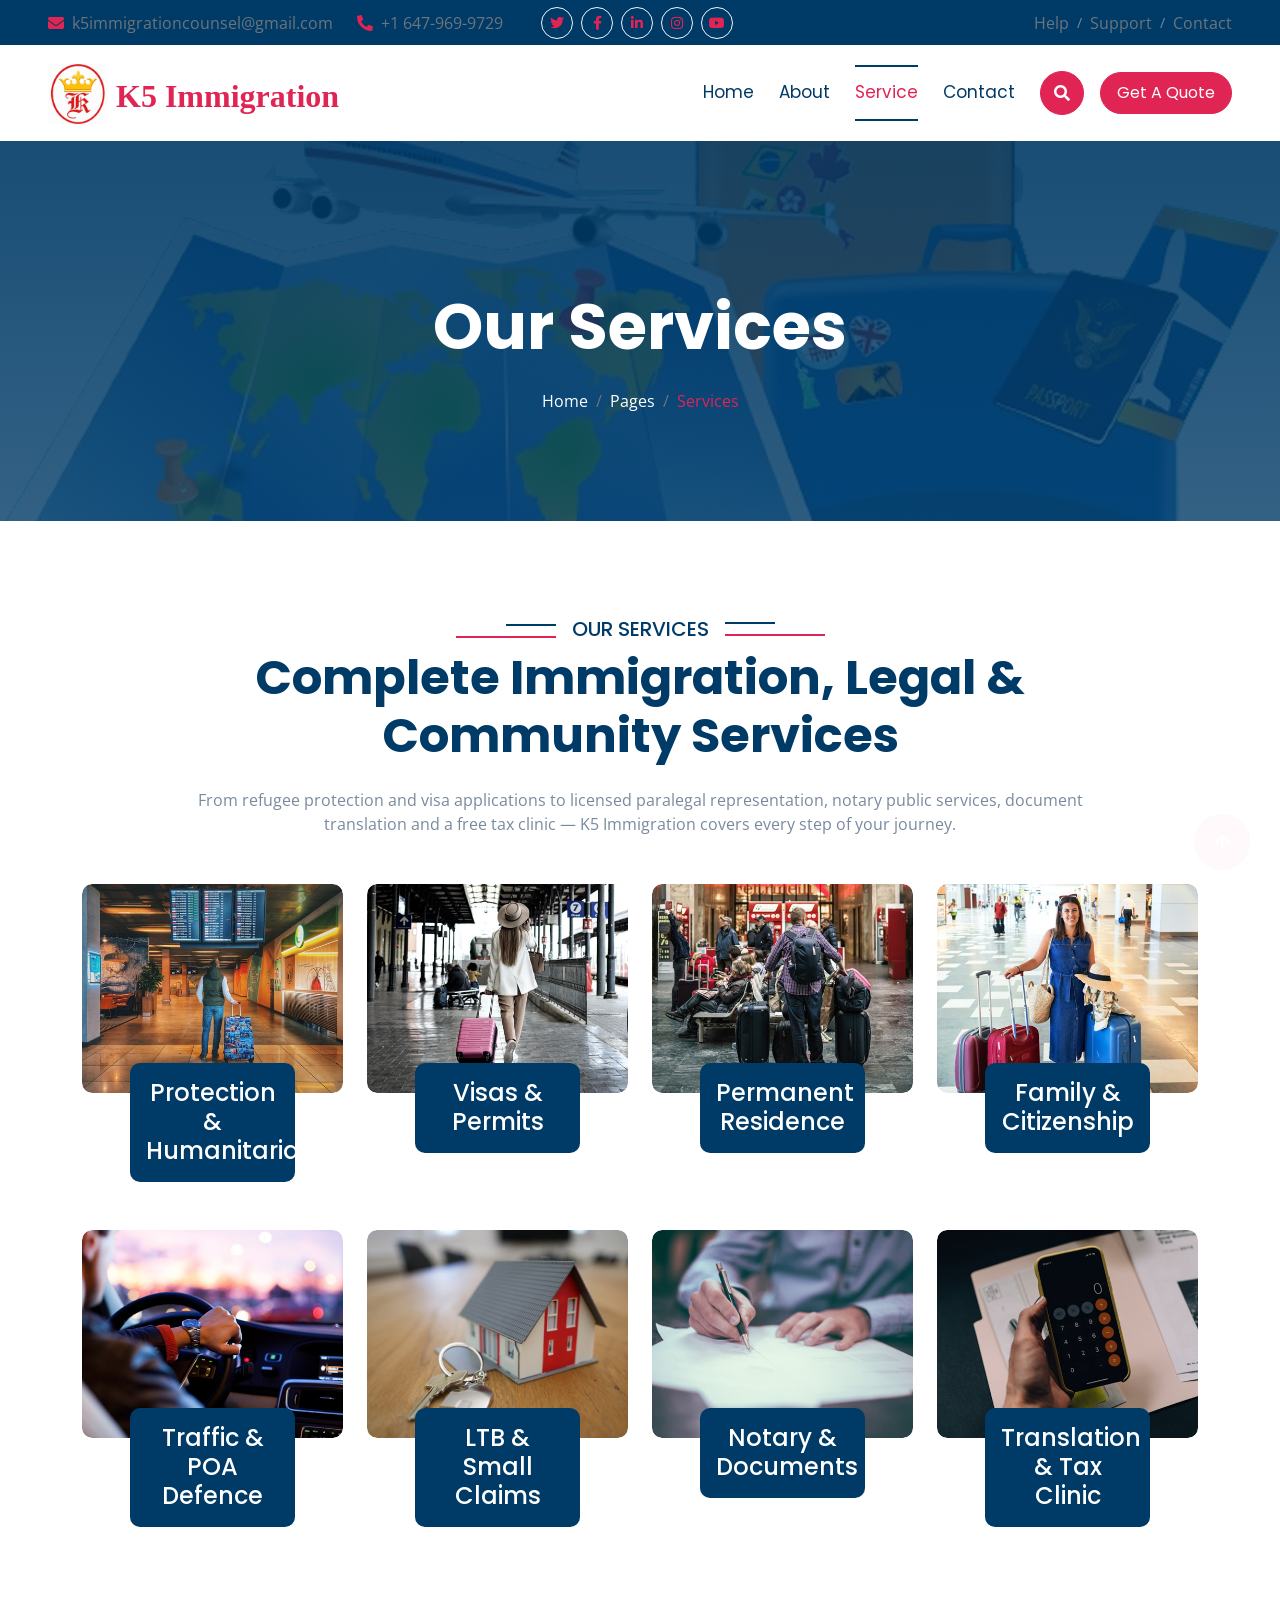
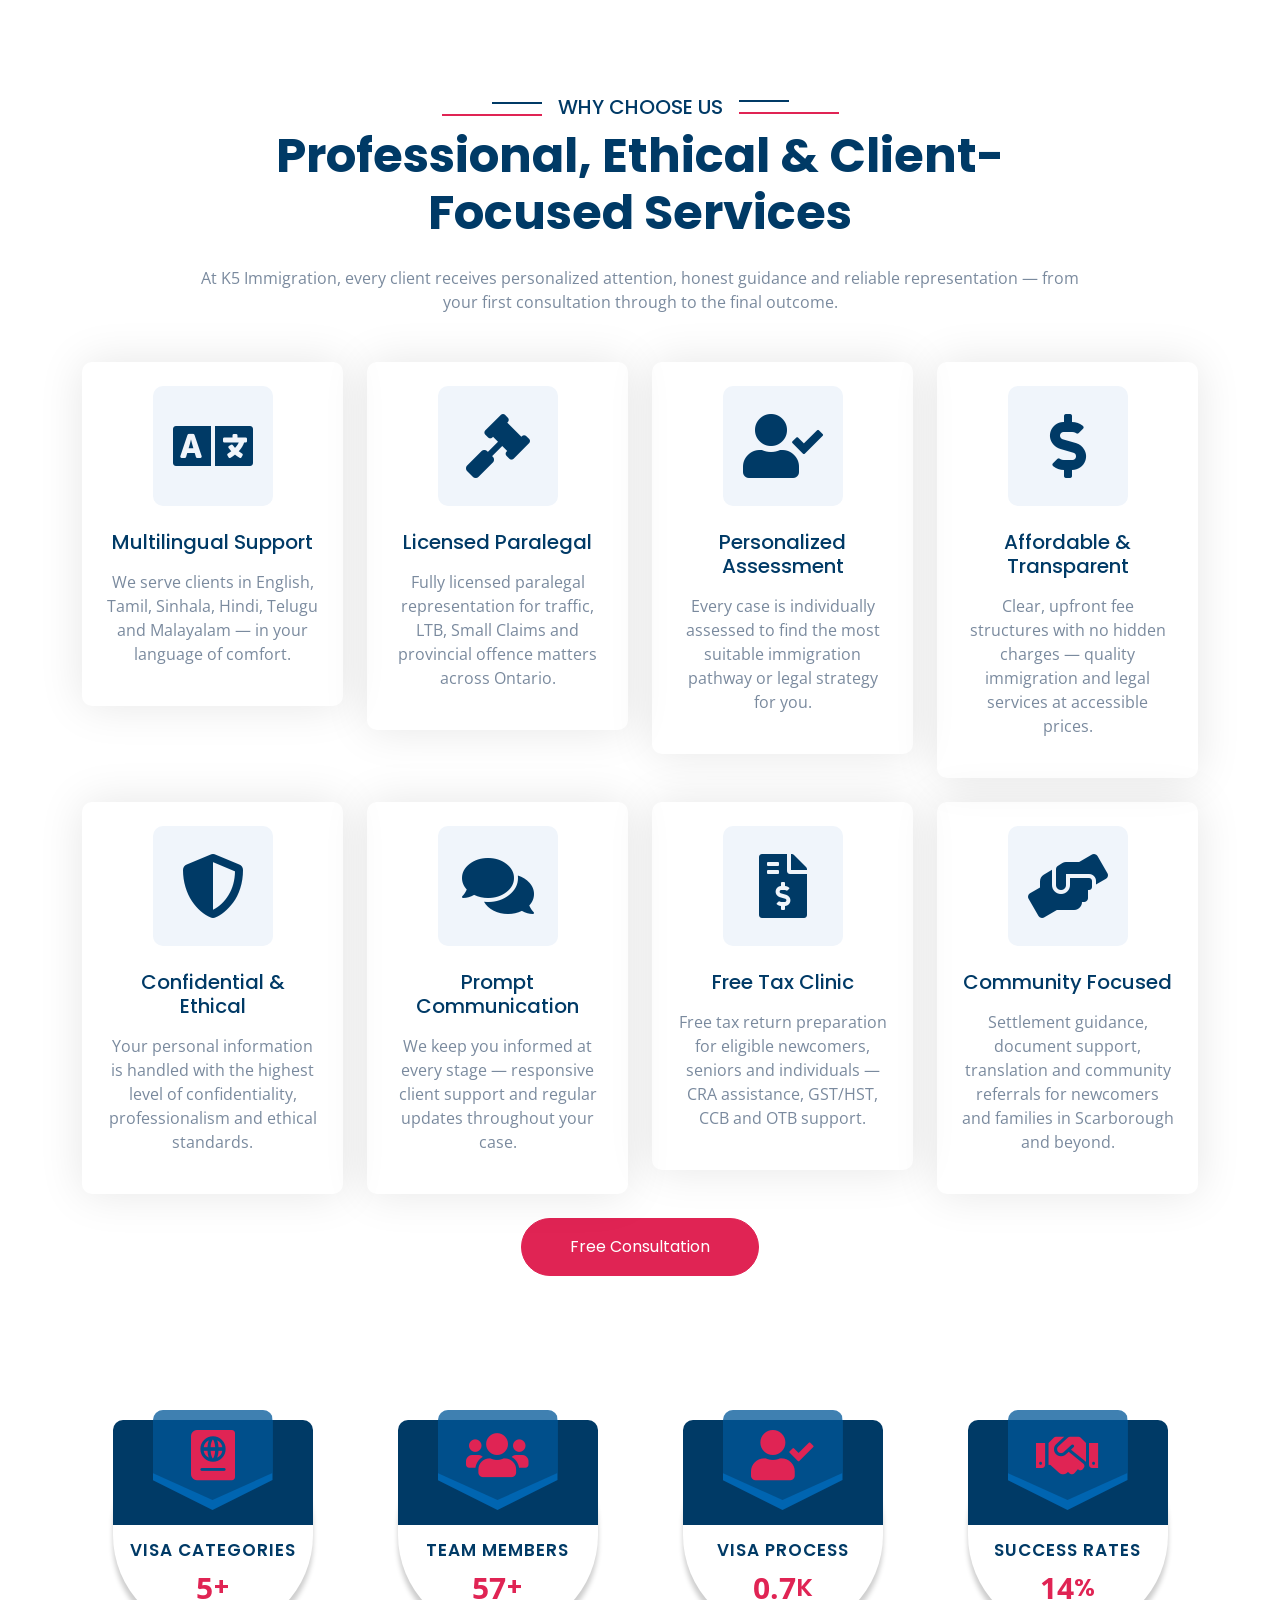
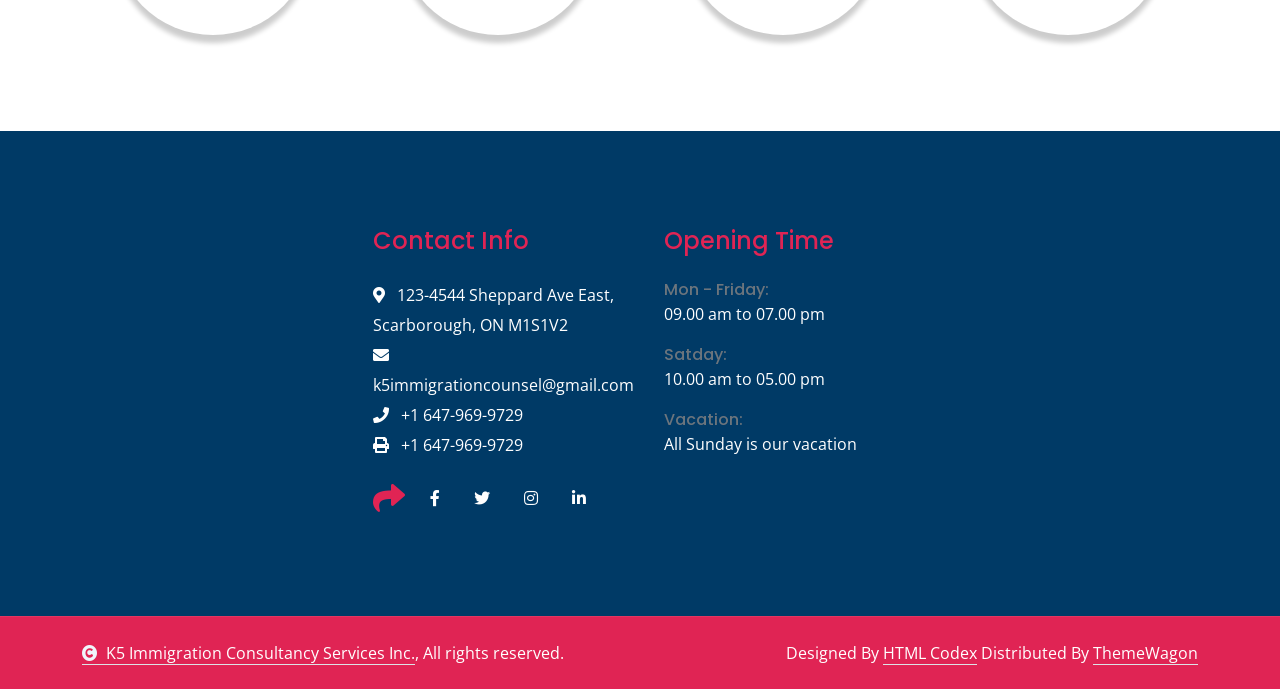
<file: service.html>
﻿<!DOCTYPE html>
<html lang="en">

    <head>
        <meta charset="utf-8">
        <title>K5 Immigration Consultancy Services Inc. — Services</title>
        <meta content="width=device-width, initial-scale=1.0" name="viewport">
        <meta content="" name="keywords">
        <meta content="" name="description">

        <!-- Google Web Fonts -->
        <link rel="preconnect" href="https://fonts.googleapis.com">
        <link rel="preconnect" href="https://fonts.gstatic.com" crossorigin>
        <link href="https://fonts.googleapis.com/css2?family=Open+Sans:wght@400;500;600;700&family=Poppins:wght@200;300;400;500;600&display=swap" rel="stylesheet"> 

        <!-- Icon Font Stylesheet -->
        <link rel="stylesheet" href="https://use.fontawesome.com/releases/v5.15.4/css/all.css"/>
        <link href="https://cdn.jsdelivr.net/npm/bootstrap-icons@1.4.1/font/bootstrap-icons.css" rel="stylesheet">

        <!-- Libraries Stylesheet -->
        <link href="lib/animate/animate.min.css" rel="stylesheet">
        <link href="lib/owlcarousel/assets/owl.carousel.min.css" rel="stylesheet">


        <!-- Customized Bootstrap Stylesheet -->
        <link href="css/bootstrap.min.css" rel="stylesheet">

        <!-- Template Stylesheet -->
        <link href="css/style.css" rel="stylesheet">

        <style>
            /* Hide Explore More buttons in service cards */
            .service-title-name > a.btn,
            .service-content .px-4 > a.btn {
                display: none !important;
            }
            /* Hide Read More / Contact Us buttons in feature cards */
            .feature-content a.btn {
                display: none !important;
            }
        </style>
    </head>

    <body>

        <!-- Spinner Start -->
        <div id="spinner" class="show bg-white position-fixed translate-middle w-100 vh-100 top-50 start-50 d-flex align-items-center justify-content-center">
            <div class="spinner-border text-secondary" style="width: 3rem; height: 3rem;" role="status">
                <span class="sr-only">Loading...</span>
            </div>
        </div>
        <!-- Spinner End -->


        <!-- Topbar Start -->
        <div class="container-fluid bg-primary px-5 d-none d-lg-block">
            <div class="row gx-0 align-items-center">
                <div class="col-lg-5 text-center text-lg-start mb-lg-0">
                    <div class="d-flex">
                        <a href="mailto:k5immigrationcounsel@gmail.com" class="text-muted me-4"><i class="fas fa-envelope text-secondary me-2"></i>k5immigrationcounsel@gmail.com</a>
                        <a href="tel:+16479699729" class="text-muted me-0"><i class="fas fa-phone-alt text-secondary me-2"></i>+1 647-969-9729</a>
                    </div>
                </div>
                <div class="col-lg-3 row-cols-1 text-center mb-2 mb-lg-0">
                    <div class="d-inline-flex align-items-center" style="height: 45px;">
                        <a class="btn btn-sm btn-outline-light btn-square rounded-circle me-2" href=""><i class="fab fa-twitter fw-normal text-secondary"></i></a>
                        <a class="btn btn-sm btn-outline-light btn-square rounded-circle me-2" href=""><i class="fab fa-facebook-f fw-normal text-secondary"></i></a>
                        <a class="btn btn-sm btn-outline-light btn-square rounded-circle me-2" href=""><i class="fab fa-linkedin-in fw-normal text-secondary"></i></a>
                        <a class="btn btn-sm btn-outline-light btn-square rounded-circle me-2" href=""><i class="fab fa-instagram fw-normal text-secondary"></i></a>
                        <a class="btn btn-sm btn-outline-light btn-square rounded-circle" href=""><i class="fab fa-youtube fw-normal text-secondary"></i></a>
                    </div>
                </div>
                <div class="col-lg-4 text-center text-lg-end">
                    <div class="d-inline-flex align-items-center" style="height: 45px;">
                        <a href="#" class="text-muted me-2"> Help</a><small> / </small>
                        <a href="#" class="text-muted mx-2"> Support</a><small> / </small>
                        <a href="#" class="text-muted ms-2"> Contact</a>
                    </div>
                </div>
            </div>
        </div>
        <!-- Topbar End -->

        <!-- Navbar & Hero Start -->
        <div class="container-fluid nav-bar p-0">
            <nav class="navbar navbar-expand-lg navbar-light bg-white px-4 px-lg-5 py-3 py-lg-0">
                    <a href="" class="navbar-brand p-0">
                    <h1 class="display-5 text-secondary m-0"><img src="img/brand-logo.png" class="img-fluid" alt="K5 Immigration logo"><span class="fs-2">   K5 Immigration</span></h1>
                    <!-- <img src="img/logo.png" alt="Logo"> -->
                </a>
                <button class="navbar-toggler" type="button" data-bs-toggle="collapse" data-bs-target="#navbarCollapse">
                    <span class="fa fa-bars"></span>
                </button>
                <div class="collapse navbar-collapse" id="navbarCollapse">
                    <div class="navbar-nav ms-auto py-0">
                        <a href="index.html" class="nav-item nav-link">Home</a>
                        <a href="about.html" class="nav-item nav-link">About</a>
                        <a href="service.html" class="nav-item nav-link active">Service</a>
                        <div class="nav-item dropdown" style="display: none;">
                            <a href="#" class="nav-link" data-bs-toggle="dropdown"><span class="dropdown-toggle">Pages</span></a>
                            <div class="dropdown-menu m-0">
                                <a href="feature.html" class="dropdown-item">Feature</a>
                                <a href="countries.html" class="dropdown-item">Countries</a>
                                <a href="testimonial.html" class="dropdown-item">Testimonial</a>
                                <a href="training.html" class="dropdown-item">Training</a>
                                <a href="404.html" class="dropdown-item">404 Page</a>
                            </div>
                        </div>
                        <a href="contact.html" class="nav-item nav-link">Contact</a>
                    </div>
                    <button class="btn btn-primary btn-md-square border-secondary mb-3 mb-md-3 mb-lg-0 me-3" data-bs-toggle="modal" data-bs-target="#searchModal"><i class="fas fa-search"></i></button>
                    <a href="" class="btn btn-primary border-secondary rounded-pill py-2 px-4 px-lg-3 mb-3 mb-md-3 mb-lg-0">Get A Quote</a>
                </div>
            </nav>
        </div>
        <!-- Navbar & Hero End -->

        <!-- Modal Search Start -->
        <div class="modal fade" id="searchModal" tabindex="-1" aria-labelledby="exampleModalLabel" aria-hidden="true">
            <div class="modal-dialog modal-fullscreen">
                <div class="modal-content rounded-0">
                    <div class="modal-header">
                        <h4 class="modal-title text-secondary mb-0" id="exampleModalLabel">Search by keyword</h4>
                        <button type="button" class="btn-close" data-bs-dismiss="modal" aria-label="Close"></button>
                    </div>
                    <div class="modal-body d-flex align-items-center">
                        <div class="input-group w-75 mx-auto d-flex">
                            <input type="search" class="form-control p-3" placeholder="keywords" aria-describedby="search-icon-1">
                            <span id="search-icon-1" class="input-group-text p-3"><i class="fa fa-search"></i></span>
                        </div>
                    </div>
                </div>
            </div>
        </div>
        <!-- Modal Search End -->

        <!-- Header Start -->
        <div class="container-fluid bg-breadcrumb">
            <div class="container text-center py-5" style="max-width: 900px;">
                <h3 class="text-white display-3 mb-4 wow fadeInDown" data-wow-delay="0.1s">Our Services</h1>
                <ol class="breadcrumb justify-content-center text-white mb-0 wow fadeInDown" data-wow-delay="0.3s">
                    <li class="breadcrumb-item"><a href="index.html" class="text-white">Home</a></li>
                    <li class="breadcrumb-item"><a href="#" class="text-white">Pages</a></li>
                    <li class="breadcrumb-item active text-secondary">Services</li>
                </ol>    
            </div>
        </div>
        <!-- Header End -->

        <!-- Services Start -->
        <div class="container-fluid service overflow-hidden py-5">
            <div class="container py-5">
                <div class="section-title text-center mb-5 wow fadeInUp" data-wow-delay="0.1s">
                    <div class="sub-style">
                        <h5 class="sub-title text-primary px-3">Our Services</h5>
                    </div>
                    <h1 class="display-5 mb-4">Complete Immigration, Legal & Community Services</h1>
                    <p class="mb-0">From refugee protection and visa applications to licensed paralegal representation, notary public services, document translation and a free tax clinic — K5 Immigration covers every step of your journey.</p>
                </div>
                <div class="row g-4">
                    <div class="col-md-6 col-xl-3 wow fadeInUp" data-wow-delay="0.1s">
                        <div class="service-item">
                            <div class="service-inner">
                                <div class="service-img">
                                    <img src="img/service-1.jpg" class="img-fluid w-100 rounded" alt="Protection & Humanitarian">
                                </div>
                                <div class="service-title">
                                    <div class="service-title-name">
                                        <div class="bg-primary text-center rounded p-3 mx-5 mb-4">
                                            <a href="#" class="h4 text-white mb-0">Protection & Humanitarian</a>
                                        </div>
                                        <a class="btn bg-light text-secondary rounded-pill py-3 px-5 mb-4" href="#">Explore More</a>
                                    </div>
                                    <div class="service-content pb-4">
                                        <a href="#"><h4 class="text-white mb-4 py-3">Protection & Humanitarian</h4></a>
                                        <div class="px-4">
                                            <p class="mb-4">Refugee Claims (POE & Inland), BOC preparation, H&C applications, Pre-Removal Risk Assessment (PRRA) and IRCC & IRB submissions with full hearing preparation.</p>
                                            <a class="btn btn-primary border-secondary rounded-pill py-3 px-5" href="#">Explore More</a>
                                        </div>
                                    </div>
                                </div>
                            </div>
                        </div>
                    </div>
                    <div class="col-md-6 col-xl-3 wow fadeInUp" data-wow-delay="0.2s">
                        <div class="service-item">
                            <div class="service-inner">
                                <div class="service-img">
                                    <img src="img/service-2.jpg" class="img-fluid w-100 rounded" alt="Visas & Permits">
                                </div>
                                <div class="service-title">
                                    <div class="service-title-name">
                                        <div class="bg-primary text-center rounded p-3 mx-5 mb-4">
                                            <a href="#" class="h4 text-white mb-0">Visas & Permits</a>
                                        </div>
                                        <a class="btn bg-light text-secondary rounded-pill py-3 px-5 mb-4" href="#">Explore More</a>
                                    </div>
                                    <div class="service-content pb-4">
                                        <a href="#"><h4 class="text-white mb-4 py-3">Visas & Permits</h4></a>
                                        <div class="px-4">
                                            <p class="mb-4">Visitor Visa, Super Visa, Study Permit, Open & Employer-Specific Work Permits, Spousal Open Work Permit, Bridging Open Work Permit, extensions and restoration of status.</p>
                                            <a class="btn btn-primary border-secondary rounded-pill text-white py-3 px-5" href="#">Explore More</a>
                                        </div>
                                    </div>
                                </div>
                            </div>
                        </div>
                    </div>
                    <div class="col-md-6 col-xl-3 wow fadeInUp" data-wow-delay="0.3s">
                        <div class="service-item">
                            <div class="service-inner">
                                <div class="service-img">
                                    <img src="img/service-3.jpg" class="img-fluid w-100 rounded" alt="Permanent Residence">
                                </div>
                                <div class="service-title">
                                    <div class="service-title-name">
                                        <div class="bg-primary text-center rounded p-3 mx-5 mb-4">
                                            <a href="#" class="h4 text-white mb-0">Permanent Residence</a>
                                        </div>
                                        <a class="btn bg-light text-secondary rounded-pill py-3 px-5 mb-4" href="#">Explore More</a>
                                    </div>
                                    <div class="service-content pb-4">
                                        <a href="#"><h4 class="text-white mb-4 py-3">Permanent Residence</h4></a>
                                        <div class="px-4">
                                            <p class="mb-4">Express Entry, Provincial Nominee Program (PNP), Protected Person PR, Humanitarian PR, PR Card Renewal and Permanent Resident Travel Document (PRTD).</p>
                                            <a class="btn btn-primary border-secondary rounded-pill text-white py-3 px-5" href="#">Explore More</a>
                                        </div>
                                    </div>
                                </div>
                            </div>
                        </div>
                    </div>
                    <div class="col-md-6 col-xl-3 wow fadeInUp" data-wow-delay="0.4s">
                        <div class="service-item">
                            <div class="service-inner">
                                <div class="service-img">
                                    <img src="img/service-4.jpg" class="img-fluid w-100 rounded" alt="Family Sponsorship &amp; Citizenship">
                                </div>
                                <div class="service-title">
                                    <div class="service-title-name">
                                        <div class="bg-primary text-center rounded p-3 mx-5 mb-4">
                                            <a href="#" class="h4 text-white mb-0">Family & Citizenship</a>
                                        </div>
                                        <a class="btn bg-light text-secondary rounded-pill py-3 px-5 mb-4" href="#">Explore More</a>
                                    </div>
                                    <div class="service-content pb-4">
                                        <a href="#"><h4 class="text-white mb-4 py-3">Family & Citizenship</h4></a>
                                        <div class="px-4">
                                            <p class="mb-4">Spousal, Common-law, Parents & Grandparents and Dependent Child Sponsorship. Canadian Citizenship Applications, Certificates and Document Replacement.</p>
                                            <a class="btn btn-primary border-secondary rounded-pill text-white py-3 px-5" href="#">Explore More</a>
                                        </div>
                                    </div>
                                </div>
                            </div>
                        </div>
                    </div>
                    <div class="col-md-6 col-xl-3 wow fadeInUp" data-wow-delay="0.1s">
                        <div class="service-item">
                            <div class="service-inner">
                                <div class="service-img">
                                    <img src="img/service-5.jpg" class="img-fluid w-100 rounded" alt="Traffic &amp; POA Defence">
                                </div>
                                <div class="service-title">
                                    <div class="service-title-name">
                                        <div class="bg-primary text-center rounded p-3 mx-5 mb-4">
                                            <a href="#" class="h4 text-white mb-0">Traffic & POA Defence</a>
                                        </div>
                                        <a class="btn bg-light text-secondary rounded-pill py-3 px-5 mb-4" href="#">Explore More</a>
                                    </div>
                                    <div class="service-content pb-4">
                                        <a href="#"><h4 class="text-white mb-4 py-3">Traffic & POA Defence</h4></a>
                                        <div class="px-4">
                                            <p class="mb-4">Speeding, Careless & Stunt Driving, Distracted Driving, Drive While Suspended, CVOR, parking & by-law matters — court representation, negotiations and fine reduction.</p>
                                            <a class="btn btn-primary border-secondary rounded-pill text-white py-3 px-5" href="#">Explore More</a>
                                        </div>
                                    </div>
                                </div>
                            </div>
                        </div>
                    </div>
                    <div class="col-md-6 col-xl-3 wow fadeInUp" data-wow-delay="0.2s">
                        <div class="service-item">
                            <div class="service-inner">
                                <div class="service-img">
                                    <img src="img/service-6.jpg" class="img-fluid w-100 rounded" alt="LTB &amp; Small Claims">
                                </div>
                                <div class="service-title">
                                    <div class="service-title-name">
                                        <div class="bg-primary text-center rounded p-3 mx-5 mb-4">
                                            <a href="#" class="h4 text-white mb-0">LTB & Small Claims</a>
                                        </div>
                                        <a class="btn bg-light text-secondary rounded-pill py-3 px-5 mb-4" href="#">Explore More</a>
                                    </div>
                                    <div class="service-content pb-4">
                                        <a href="#"><h4 class="text-white mb-4 py-3">LTB & Small Claims</h4></a>
                                        <div class="px-4">
                                            <p class="mb-4">Landlord & Tenant Board representation (T2, T6, L1, L2, N-Notices), Small Claims Court — plaintiff & defendant representation, debt collection and settlement negotiations.</p>
                                            <a class="btn btn-primary border-secondary rounded-pill text-white py-3 px-5" href="#">Explore More</a>
                                        </div>
                                    </div>
                                </div>
                            </div>
                        </div>
                    </div>
                    <div class="col-md-6 col-xl-3 wow fadeInUp" data-wow-delay="0.3s">
                        <div class="service-item">
                            <div class="service-inner">
                                <div class="service-img">
                                    <img src="img/service-7.jpg" class="img-fluid w-100 rounded" alt="Notary &amp; Document Services">
                                </div>
                                <div class="service-title">
                                    <div class="service-title-name">
                                        <div class="bg-primary text-center rounded p-3 mx-5 mb-4">
                                            <a href="#" class="h4 text-white mb-0">Notary & Documents</a>
                                        </div>
                                        <a class="btn bg-light text-secondary rounded-pill py-3 px-5 mb-4" href="#">Explore More</a>
                                    </div>
                                    <div class="service-content pb-4">
                                        <a href="#"><h4 class="text-white mb-4 py-3">Notary & Documents</h4></a>
                                        <div class="px-4">
                                            <p class="mb-4">Certified True Copies, Affidavits, Statutory Declarations, Invitation & Consent Letters, Immigration Forms, Cover Letters, Authorization Letters and Legal Correspondence.</p>
                                            <a class="btn btn-primary border-secondary rounded-pill text-white py-3 px-5" href="#">Explore More</a>
                                        </div>
                                    </div>
                                </div>
                            </div>
                        </div>
                    </div>
                    <div class="col-md-6 col-xl-3 wow fadeInUp" data-wow-delay="0.4s">
                        <div class="service-item">
                            <div class="service-inner">
                                <div class="service-img">
                                    <img src="img/service-8.jpg" class="img-fluid w-100 rounded" alt="Translation &amp; Tax Clinic">
                                </div>
                                <div class="service-title">
                                    <div class="service-title-name">
                                        <div class="bg-primary text-center rounded p-3 mx-5 mb-4">
                                            <a href="#" class="h4 text-white mb-0">Translation & Tax Clinic</a>
                                        </div>
                                        <a class="btn bg-light text-secondary rounded-pill py-3 px-5 mb-4" href="#">Explore More</a>
                                    </div>
                                    <div class="service-content pb-4">
                                        <a href="#"><h4 class="text-white mb-4 py-3">Translation & Tax Clinic</h4></a>
                                        <div class="px-4">
                                            <p class="mb-4">Document translation in English, Tamil, Sinhala, Hindi, Telugu & Malayalam. Free Tax Clinic for eligible individuals — CRA assistance, GST/HST, CCB, OTB and settlement support.</p>
                                            <a class="btn btn-primary border-secondary rounded-pill text-white py-3 px-5" href="#">Explore More</a>
                                        </div>
                                    </div>
                                </div>
                            </div>
                        </div>
                    </div>
                </div>
            </div>
        </div>
        <!-- Services End -->


        <!-- Features Start -->
        <div class="container-fluid features overflow-hidden py-5">
            <div class="container">
                <div class="section-title text-center mb-5 wow fadeInUp" data-wow-delay="0.1s">
                    <div class="sub-style">
                        <h5 class="sub-title text-primary px-3">Why Choose Us</h5>
                    </div>
                    <h1 class="display-5 mb-4">Professional, Ethical & Client-Focused Services</h1>
                    <p class="mb-0">At K5 Immigration, every client receives personalized attention, honest guidance and reliable representation — from your first consultation through to the final outcome.</p>
                </div>
                <div class="row g-4 justify-content-center text-center">
                    <div class="col-md-6 col-lg-6 col-xl-3 wow fadeInUp" data-wow-delay="0.1s">
                        <div class="feature-item text-center p-4">
                            <div class="feature-icon p-3 mb-4">
                                <i class="fas fa-language fa-4x text-primary"></i>
                            </div>
                            <div class="feature-content d-flex flex-column">
                                <h5 class="mb-3">Multilingual Support</h5>
                                <p class="mb-3">We serve clients in English, Tamil, Sinhala, Hindi, Telugu and Malayalam — in your language of comfort.</p>
                                <a class="btn btn-secondary rounded-pill" href="contact.html">Contact Us<i class="fas fa-arrow-right ms-2"></i></a>
                            </div>
                        </div>
                    </div>
                    <div class="col-md-6 col-lg-6 col-xl-3 wow fadeInUp" data-wow-delay="0.3s">
                        <div class="feature-item text-center p-4">
                            <div class="feature-icon p-3 mb-4">
                                <i class="fas fa-gavel fa-4x text-primary"></i>
                            </div>
                            <div class="feature-content d-flex flex-column">
                                <h5 class="mb-3">Licensed Paralegal</h5>
                                <p class="mb-3">Fully licensed paralegal representation for traffic, LTB, Small Claims and provincial offence matters across Ontario.</p>
                                <a class="btn btn-secondary rounded-pill" href="contact.html">Read More<i class="fas fa-arrow-right ms-2"></i></a>
                            </div>
                        </div>
                    </div>
                    <div class="col-md-6 col-lg-6 col-xl-3 wow fadeInUp" data-wow-delay="0.5s">
                        <div class="feature-item text-center p-4">
                            <div class="feature-icon p-3 mb-4">
                                <i class="fas fa-user-check fa-4x text-primary"></i>
                            </div>
                            <div class="feature-content d-flex flex-column">
                                <h5 class="mb-3">Personalized Assessment</h5>
                                <p class="mb-3">Every case is individually assessed to find the most suitable immigration pathway or legal strategy for you.</p>
                                <a class="btn btn-secondary rounded-pill" href="contact.html">Read More<i class="fas fa-arrow-right ms-2"></i></a>
                            </div>
                        </div>
                    </div>
                    <div class="col-md-6 col-lg-6 col-xl-3 wow fadeInUp" data-wow-delay="0.7s">
                        <div class="feature-item text-center p-4">
                            <div class="feature-icon p-3 mb-4">
                                <i class="fas fa-dollar-sign fa-4x text-primary"></i>
                            </div>
                            <div class="feature-content d-flex flex-column">
                                <h5 class="mb-3">Affordable & Transparent</h5>
                                <p class="mb-3">Clear, upfront fee structures with no hidden charges — quality immigration and legal services at accessible prices.</p>
                                <a class="btn btn-secondary rounded-pill" href="contact.html">Read More<i class="fas fa-arrow-right ms-2"></i></a>
                            </div>
                        </div>
                    </div>
                    <div class="col-md-6 col-lg-6 col-xl-3 wow fadeInUp" data-wow-delay="0.1s">
                        <div class="feature-item text-center p-4">
                            <div class="feature-icon p-3 mb-4">
                                <i class="fas fa-shield-alt fa-4x text-primary"></i>
                            </div>
                            <div class="feature-content d-flex flex-column">
                                <h5 class="mb-3">Confidential & Ethical</h5>
                                <p class="mb-3">Your personal information is handled with the highest level of confidentiality, professionalism and ethical standards.</p>
                                <a class="btn btn-secondary rounded-pill" href="contact.html">Read More<i class="fas fa-arrow-right ms-2"></i></a>
                            </div>
                        </div>
                    </div>
                    <div class="col-md-6 col-lg-6 col-xl-3 wow fadeInUp" data-wow-delay="0.3s">
                        <div class="feature-item text-center p-4">
                            <div class="feature-icon p-3 mb-4">
                                <i class="fas fa-comments fa-4x text-primary"></i>
                            </div>
                            <div class="feature-content d-flex flex-column">
                                <h5 class="mb-3">Prompt Communication</h5>
                                <p class="mb-3">We keep you informed at every stage — responsive client support and regular updates throughout your case.</p>
                                <a class="btn btn-secondary rounded-pill" href="contact.html">Read More<i class="fas fa-arrow-right ms-2"></i></a>
                            </div>
                        </div>
                    </div>
                    <div class="col-md-6 col-lg-6 col-xl-3 wow fadeInUp" data-wow-delay="0.5s">
                        <div class="feature-item text-center p-4">
                            <div class="feature-icon p-3 mb-4">
                                <i class="fas fa-file-invoice-dollar fa-4x text-primary"></i>
                            </div>
                            <div class="feature-content d-flex flex-column">
                                <h5 class="mb-3">Free Tax Clinic</h5>
                                <p class="mb-3">Free tax return preparation for eligible newcomers, seniors and individuals — CRA assistance, GST/HST, CCB and OTB support.</p>
                                <a class="btn btn-secondary rounded-pill" href="contact.html">Read More<i class="fas fa-arrow-right ms-2"></i></a>
                            </div>
                        </div>
                    </div>
                    <div class="col-md-6 col-lg-6 col-xl-3 wow fadeInUp" data-wow-delay="0.7s">
                        <div class="feature-item text-center p-4">
                            <div class="feature-icon p-3 mb-4">
                                <i class="fas fa-hands-helping fa-4x text-primary"></i>
                            </div>
                            <div class="feature-content d-flex flex-column">
                                <h5 class="mb-3">Community Focused</h5>
                                <p class="mb-3">Settlement guidance, document support, translation and community referrals for newcomers and families in Scarborough and beyond.</p>
                                <a class="btn btn-secondary rounded-pill" href="contact.html">Read More<i class="fas fa-arrow-right ms-2"></i></a>
                            </div>
                        </div>
                    </div>
                    <div class="col-12">
                        <a class="btn btn-primary border-secondary rounded-pill py-3 px-5 wow fadeInUp" data-wow-delay="0.1s" href="contact.html">Free Consultation</a>
                    </div>
                </div>
            </div>
        </div>
        <!-- Features End -->


        <!-- Counter Facts Start -->
        <div class="container-fluid counter-facts py-5">
            <div class="container py-5">
                <div class="row g-4">
                    <div class="col-12 col-sm-6 col-md-6 col-xl-3 wow fadeInUp" data-wow-delay="0.1s">
                        <div class="counter">
                            <div class="counter-icon">
                                <i class="fas fa-passport"></i>
                            </div>
                            <div class="counter-content">
                                <h3>Visa Categories</h3>
                                <div class="d-flex align-items-center justify-content-center">
                                    <span class="counter-value" data-toggle="counter-up">31</span>
                                    <h4 class="text-secondary mb-0" style="font-weight: 600; font-size: 25px;">+</h4>
                                </div>
                            </div>
                        </div>
                    </div>
                    <div class="col-12 col-sm-6 col-md-6 col-xl-3 wow fadeInUp" data-wow-delay="0.3s">
                        <div class="counter">
                            <div class="counter-icon">
                                <i class="fas fa-users"></i>
                            </div>
                            <div class="counter-content">
                                <h3>Team Members</h3>
                                <div class="d-flex align-items-center justify-content-center">
                                    <span class="counter-value" data-toggle="counter-up">377</span>
                                    <h4 class="text-secondary mb-0" style="font-weight: 600; font-size: 25px;">+</h4>
                                </div>
                            </div>
                        </div>
                    </div>
                    <div class="col-12 col-sm-6 col-md-6 col-xl-3 wow fadeInUp" data-wow-delay="0.5s">
                        <div class="counter">
                            <div class="counter-icon">
                                <i class="fas fa-user-check"></i>
                            </div>
                            <div class="counter-content">
                                <h3>Visa Process</h3>
                                <div class="d-flex align-items-center justify-content-center">
                                    <span class="counter-value" data-toggle="counter-up">4.9</span>
                                    <h4 class="text-secondary mb-0" style="font-weight: 600; font-size: 25px;">K</h4>
                                </div>
                            </div>
                        </div>
                    </div>
                    <div class="col-12 col-sm-6 col-md-6 col-xl-3 wow fadeInUp" data-wow-delay="0.7s">
                        <div class="counter">
                            <div class="counter-icon">
                                <i class="fas fa-handshake"></i>
                            </div>
                            <div class="counter-content">
                                <h3>Success Rates</h3>
                                <div class="d-flex align-items-center justify-content-center">
                                    <span class="counter-value" data-toggle="counter-up">98</span>
                                    <h4 class="text-secondary mb-0" style="font-weight: 600; font-size: 25px;">%</h4>
                                </div>
                            </div>
                        </div>
                    </div>
                </div>
            </div>
        </div>
        <!-- Counter Facts End -->

        <!-- Countries We Offer Start -->
        <div class="container-fluid country overflow-hidden py-5" style="display: none;">
            <div class="container py-5">
                <div class="section-title text-center wow fadeInUp" data-wow-delay="0.1s" style="margin-bottom: 70px;">
                    <div class="sub-style">
                        <h5 class="sub-title text-primary px-3">COUNTRIES WE OFFER</h5>
                    </div>
                    <h1 class="display-5 mb-4">Immigration & visa services following Countries</h1>
                    <p class="mb-0">Lorem ipsum dolor sit amet consectetur adipisicing elit. Quaerat deleniti amet at atque sequi quibusdam cumque itaque repudiandae temporibus, eius nam mollitia voluptas maxime veniam necessitatibus saepe in ab? Repellat!</p>
                </div>
                <div class="row g-4 text-center">
                    <div class="col-lg-6 col-xl-3 mb-5 mb-xl-0 wow fadeInUp" data-wow-delay="0.1s">
                        <div class="country-item">
                            <div class="rounded overflow-hidden">
                                <img src="img/country-1.jpg" class="img-fluid w-100 rounded" alt="Image">
                            </div>
                            <div class="country-flag">
                                <img src="img/brazil.jpg" class="img-fluid rounded-circle" alt="Image">
                            </div>
                            <div class="country-name">
                                <a href="#" class="text-white fs-4">Brazil</a>
                            </div>
                        </div>
                    </div>
                    <div class="col-lg-6 col-xl-3 mb-5 mb-xl-0 wow fadeInUp" data-wow-delay="0.3s">
                        <div class="country-item">
                            <div class="rounded overflow-hidden">
                                <img src="img/country-2.jpg" class="img-fluid w-100 rounded" alt="Image">
                            </div>
                            <div class="country-flag">
                                <img src="img/india.jpg" class="img-fluid rounded-circle" alt="Image">
                            </div>
                            <div class="country-name">
                                <a href="#" class="text-white fs-4">india</a>
                            </div>
                        </div>
                    </div>
                    <div class="col-lg-6 col-xl-3 mb-5 mb-xl-0 wow fadeInUp" data-wow-delay="0.5s">
                        <div class="country-item">
                            <div class="rounded overflow-hidden">
                                <img src="img/country-3.jpg" class="img-fluid w-100 rounded" alt="Image">
                            </div>
                            <div class="country-flag">
                                <img src="img/usa.jpg" class="img-fluid rounded-circle" alt="Image">
                            </div>
                            <div class="country-name">
                                <a href="#" class="text-white fs-4">New York</a>
                            </div>
                        </div>
                    </div>
                    <div class="col-lg-6 col-xl-3 mb-5 mb-xl-0 wow fadeInUp" data-wow-delay="0.7s">
                        <div class="country-item">
                            <div class="rounded overflow-hidden">
                                <img src="img/country-4.jpg" class="img-fluid w-100 rounded" alt="Image">
                            </div>
                            <div class="country-flag">
                                <img src="img/italy.jpg" class="img-fluid rounded-circle" alt="Image">
                            </div>
                            <div class="country-name">
                                <a href="#" class="text-white fs-4">Italy</a>
                            </div>
                        </div>
                    </div>
                    <div class="col-12">
                        <a class="btn btn-primary border-secondary rounded-pill py-3 px-5 wow fadeInUp" data-wow-delay="0.1s" href="#">More Countries</a>
                    </div>
                </div>
            </div>
        </div>
        <!-- Countries We Offer End -->

        <!-- Training Start -->
        <div class="container-fluid training bg-light overflow-hidden py-5" style="display: none;">
            <div class="container py-5">
                <div class="section-title text-center mb-5 wow fadeInUp" data-wow-delay="0.1s">
                    <div class="sub-style">
                        <h5 class="sub-title text-primary px-3">CHECK OUR TRAINING</h5>
                    </div>
                    <h1 class="display-5 mb-4">Get the Best Coaching & Training with K5 Immigration</h1>
                    <p class="mb-0">Lorem ipsum dolor sit amet consectetur adipisicing elit. Quaerat deleniti amet at atque sequi quibusdam cumque itaque repudiandae temporibus, eius nam mollitia voluptas maxime veniam necessitatibus saepe in ab? Repellat!</p>
                </div>
                <div class="row g-4">
                    <div class="col-lg-6 col-lg-6 col-xl-3 wow fadeInUp" data-wow-delay="0.1s">
                        <div class="training-item">
                            <div class="training-inner">
                                <img src="img/training-1.jpg" class="img-fluid w-100 rounded" alt="Image">
                                <div class="training-title-name">
                                    <a href="#" class="h4 text-white mb-0">IELTS</a>
                                    <a href="#" class="h4 text-white mb-0">Coaching</a>
                                </div>
                            </div>
                            <div class="training-content bg-secondary rounded-bottom p-4">
                                <a href="#"><h4 class="text-white">IELTS Coaching</h4></a>
                                <p class="text-white-50">Lorem ipsum dolor sit amet consectetur adipisicing elit. Autem, veritatis.</p>
                                <a class="btn btn-secondary rounded-pill text-white p-0" href="#">Read More <i class="fa fa-arrow-right"></i></a>
                            </div>
                        </div>
                    </div>
                    <div class="col-lg-6 col-lg-6 col-xl-3 wow fadeInUp" data-wow-delay="0.3s">
                        <div class="training-item">
                            <div class="training-inner">
                                <img src="img/training-2.jpg" class="img-fluid w-100 rounded" alt="Image">
                                <div class="training-title-name">
                                    <a href="#" class="h4 text-white mb-0">TOEFL</a>
                                    <a href="#" class="h4 text-white mb-0">Coaching</a>
                                </div>
                            </div>
                            <div class="training-content bg-secondary rounded-bottom p-4">
                                <a href="#"><h4 class="text-white">TOEFL Coaching</h4></a>
                                <p class="text-white-50">Lorem ipsum dolor sit amet consectetur adipisicing elit. Autem, veritatis.</p>
                                <a class="btn btn-secondary rounded-pill text-white p-0" href="#">Read More <i class="fa fa-arrow-right"></i></a>
                            </div>
                        </div>
                    </div>
                    <div class="col-lg-6 col-lg-6 col-xl-3 wow fadeInUp" data-wow-delay="0.5s">
                        <div class="training-item">
                            <div class="training-inner">
                                <img src="img/training-3.jpg" class="img-fluid w-100 rounded" alt="Image">
                                <div class="training-title-name">
                                    <a href="#" class="h4 text-white mb-0">PTE</a>
                                    <a href="#" class="h4 text-white mb-0">Coaching</a>
                                </div>
                            </div>
                            <div class="training-content bg-secondary rounded-bottom p-4">
                                <a href="#"><h4 class="text-white">PTE Coaching</h4></a>
                                <p class="text-white-50">Lorem ipsum dolor sit amet consectetur adipisicing elit. Autem, veritatis.</p>
                                <a class="btn btn-secondary rounded-pill text-white p-0" href="#">Read More <i class="fa fa-arrow-right"></i></a>
                            </div>
                        </div>
                    </div>
                    <div class="col-lg-6 col-lg-6 col-xl-3 wow fadeInUp" data-wow-delay="0.7s">
                        <div class="training-item">
                            <div class="training-inner">
                                <img src="img/training-4.jpg" class="img-fluid w-100 rounded" alt="Image">
                                <div class="training-title-name">
                                    <a href="#" class="h4 text-white mb-0">OET</a>
                                    <a href="#" class="h4 text-white mb-0">Coaching</a>
                                </div>
                            </div>
                            <div class="training-content bg-secondary rounded-bottom p-4">
                                <a href="#"><h4 class="text-white">OET Coaching</h4></a>
                                <p class="text-white-50">Lorem ipsum dolor sit amet consectetur adipisicing elit. Autem, veritatis.</p>
                                <a class="btn btn-secondary rounded-pill text-white p-0" href="#">Read More <i class="fa fa-arrow-right"></i></a>
                            </div>
                        </div>
                    </div>
                    <div class="col-12 text-center">
                        <a class="btn btn-primary border-secondary rounded-pill py-3 px-5 wow fadeInUp" data-wow-delay="0.1s" href="#">View More</a>
                    </div>
                </div>
            </div>
        </div>
        <!-- Training End -->

        <!-- Footer Start -->
        <div class="container-fluid footer py-5 wow fadeIn" data-wow-delay="0.2s">
            <div class="container py-5">
                <div class="row g-5 justify-content-center">
                    <div class="col-md-6 col-lg-6 col-xl-3">
                        <div class="footer-item d-flex flex-column">
                            <h4 class="text-secondary mb-4">Contact Info</h4>
                            <a href=""><i class="fa fa-map-marker-alt me-2"></i> 123-4544 Sheppard Ave East, Scarborough, ON M1S1V2</a>
                            <a href="mailto:k5immigrationcounsel@gmail.com"><i class="fas fa-envelope me-2"></i> k5immigrationcounsel@gmail.com</a>
                            <a href="tel:+16479699729"><i class="fas fa-phone me-2"></i> +1 647-969-9729</a>
                            <a href="" class="mb-3"><i class="fas fa-print me-2"></i> +1 647-969-9729</a>
                            <div class="d-flex align-items-center">
                                <i class="fas fa-share fa-2x text-secondary me-2"></i>
                                <a class="btn mx-1" href=""><i class="fab fa-facebook-f"></i></a>
                                <a class="btn mx-1" href=""><i class="fab fa-twitter"></i></a>
                                <a class="btn mx-1" href=""><i class="fab fa-instagram"></i></a>
                                <a class="btn mx-1" href=""><i class="fab fa-linkedin-in"></i></a>
                            </div>
                        </div>
                    </div>
                    <div class="col-md-6 col-lg-6 col-xl-3">
                        <div class="footer-item d-flex flex-column">
                            <h4 class="text-secondary mb-4">Opening Time</h4>
                            <div class="mb-3">
                                <h6 class="text-muted mb-0">Mon - Friday:</h6>
                                <p class="text-white mb-0">09.00 am to 07.00 pm</p>
                            </div>
                            <div class="mb-3">
                                <h6 class="text-muted mb-0">Satday:</h6>
                                <p class="text-white mb-0">10.00 am to 05.00 pm</p>
                            </div>
                            <div class="mb-3">
                                <h6 class="text-muted mb-0">Vacation:</h6>
                                <p class="text-white mb-0">All Sunday is our vacation</p>
                            </div>
                        </div>
                    </div>
                    <div class="col-md-6 col-lg-6 col-xl-3" style="display: none;">
                        <div class="footer-item d-flex flex-column">
                            <h4 class="text-secondary mb-4">Our Services</h4>
                            <a href="#" class=""><i class="fas fa-angle-right me-2"></i> Business</a>
                            <a href="#" class=""><i class="fas fa-angle-right me-2"></i> Evaluation</a>
                            <a href="#" class=""><i class="fas fa-angle-right me-2"></i> Migrate</a>
                            <a href="#" class=""><i class="fas fa-angle-right me-2"></i> Study</a>
                            <a href="#" class=""><i class="fas fa-angle-right me-2"></i> Counselling</a>
                            <a href="#" class=""><i class="fas fa-angle-right me-2"></i> Work / Career</a>
                        </div>
                    </div>
                    <div class="col-md-6 col-lg-6 col-xl-3" style="display: none;">
                        <div class="footer-item">
                            <h4 class="text-secondary mb-4">Newsletter</h4>
                            <p class="text-white mb-3">Dolor amet sit justo amet elitr clita ipsum elitr est.Lorem ipsum dolor sit amet, consectetur adipiscing elit.</p>
                            <div class="position-relative mx-auto rounded-pill">
                                <input class="form-control border-0 rounded-pill w-100 py-3 ps-4 pe-5" type="text" placeholder="Enter your email">
                                <button type="button" class="btn btn-primary rounded-pill position-absolute top-0 end-0 py-2 mt-2 me-2">SignUp</button>
                            </div>
                        </div>
                    </div>
                </div>
            </div>
        </div>
        <!-- Footer End -->
        
        <!-- Copyright Start -->
        <div class="container-fluid copyright py-4">
            <div class="container">
                <div class="row g-4 align-items-center">
                    <div class="col-md-6 text-center text-md-start mb-md-0">
                        <span class="text-white"><a href="#" class="border-bottom text-white"><i class="fas fa-copyright text-light me-2"></i>K5 Immigration Consultancy Services Inc.</a>, All rights reserved.</span>
                    </div>
                    <div class="col-md-6 text-center text-md-end text-white">
                        <!--/*** This template is free as long as you keep the below author’s credit link/attribution link/backlink. ***/-->
                        <!--/*** If you'd like to use the template without the below author’s credit link/attribution link/backlink, ***/-->
                        <!--/*** you can purchase the Credit Removal License from "https://htmlcodex.com/credit-removal". ***/-->
                        Designed By <a class="border-bottom text-white" href="https://htmlcodex.com">HTML Codex</a> Distributed By <a class="border-bottom text-white" href="https://themewagon.com">ThemeWagon</a>
                    </div>
                </div>
            </div>
        </div>
        <!-- Copyright End -->

        <!-- Back to Top -->
        <a href="#" class="btn btn-primary btn-lg-square back-to-top"><i class="fa fa-arrow-up"></i></a>   

        
    <!-- JavaScript Libraries -->
    <script src="https://ajax.googleapis.com/ajax/libs/jquery/3.6.4/jquery.min.js"></script>
    <script src="https://cdn.jsdelivr.net/npm/bootstrap@5.0.0/dist/js/bootstrap.bundle.min.js"></script>
    <script src="lib/wow/wow.min.js"></script>
    <script src="lib/easing/easing.min.js"></script>
    <script src="lib/waypoints/waypoints.min.js"></script>
    <script src="lib/counterup/counterup.min.js"></script>
    <script src="lib/owlcarousel/owl.carousel.min.js"></script>
    

    <!-- Template Javascript -->
    <script src="js/main.js"></script>
    </body>

</html>
</file>
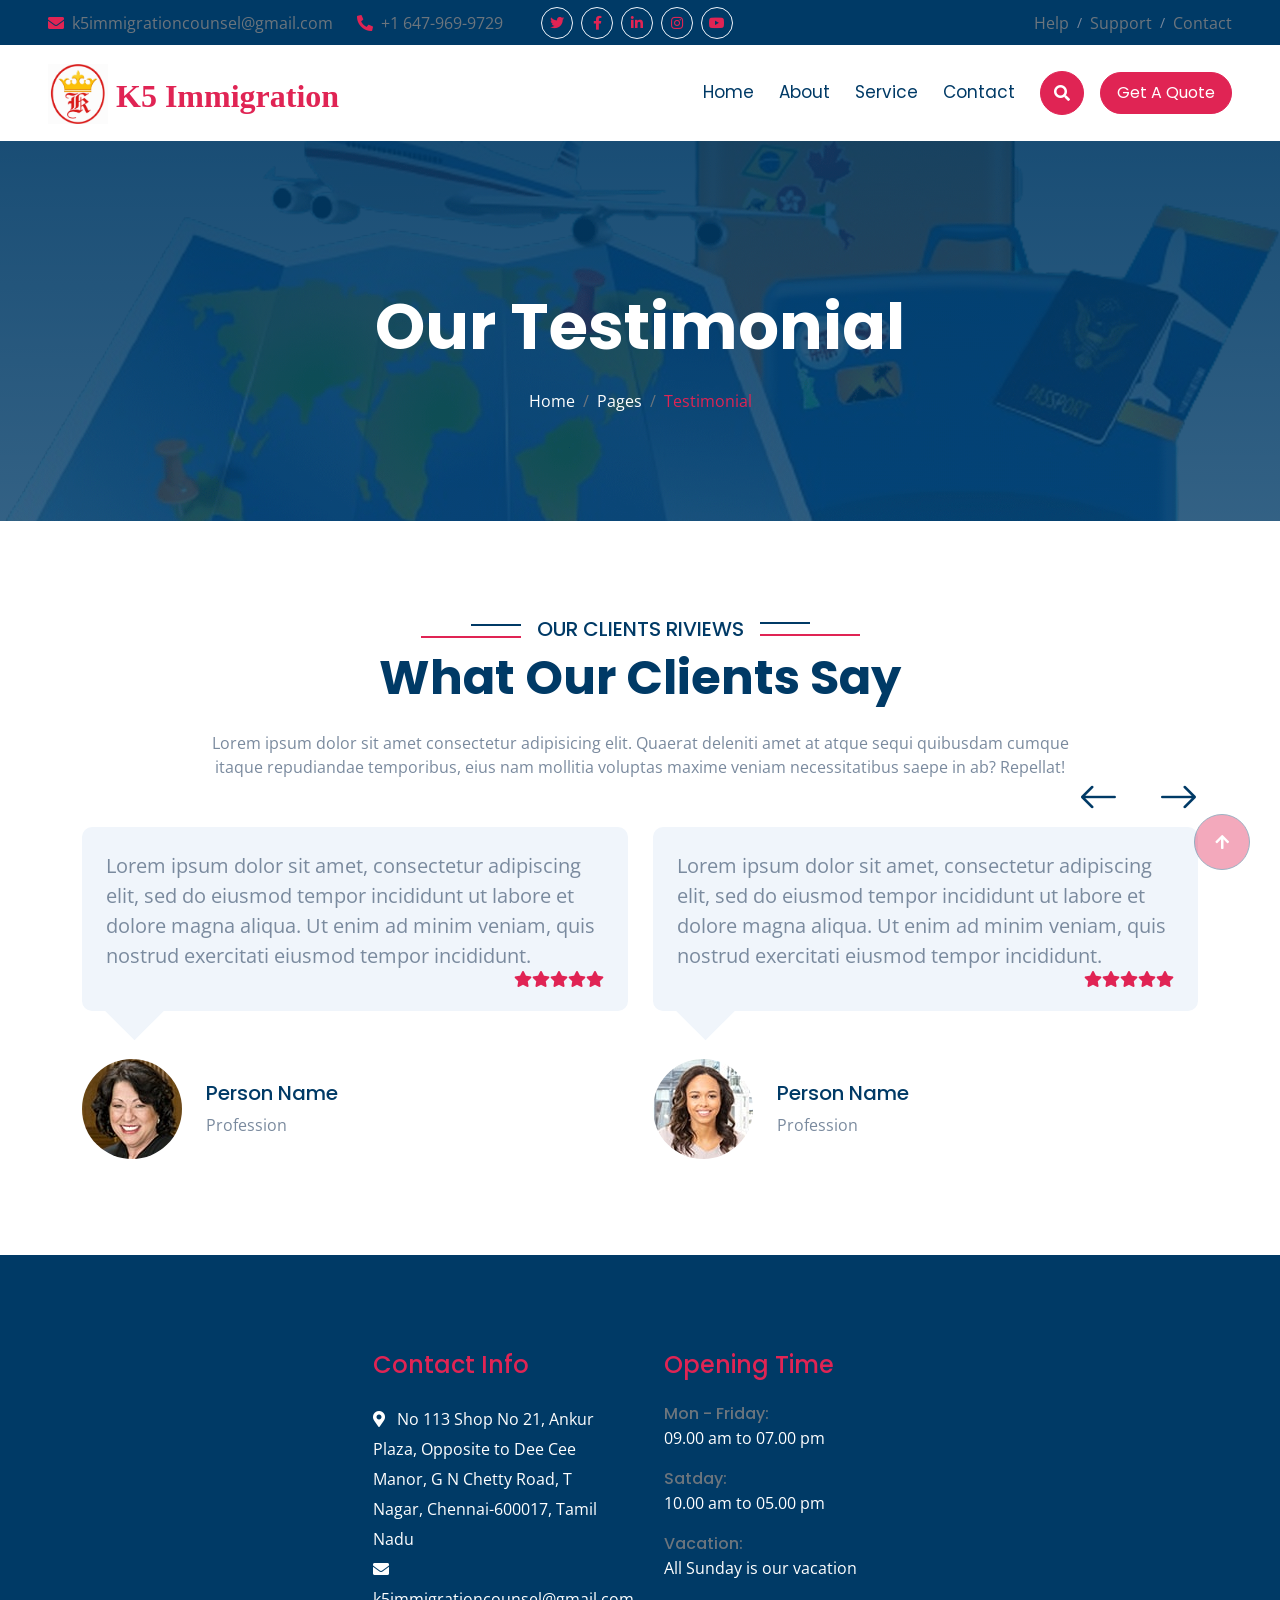
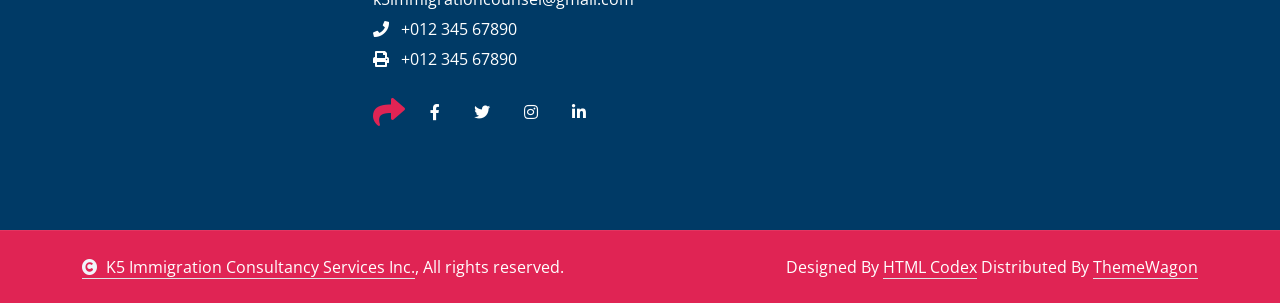
<file: testimonial.html>
﻿<!DOCTYPE html>
<html lang="en">

    <head>
        <meta charset="utf-8">
        <title>K5 Immigration Consultancy Services Inc. — Testimonials</title>
        <meta content="width=device-width, initial-scale=1.0" name="viewport">
        <meta name="keywords" content="K5 Immigration, immigration services, paralegal services, testimonials, Scarborough">
        <meta name="description" content="Client testimonials for K5 Immigration Consultancy Services Inc. — immigration, paralegal and tax support in Scarborough.">

        <!-- Google Web Fonts -->
        <link rel="preconnect" href="https://fonts.googleapis.com">
        <link rel="preconnect" href="https://fonts.gstatic.com" crossorigin>
        <link href="https://fonts.googleapis.com/css2?family=Open+Sans:wght@400;500;600;700&family=Poppins:wght@200;300;400;500;600&display=swap" rel="stylesheet"> 

        <!-- Icon Font Stylesheet -->
        <link rel="stylesheet" href="https://use.fontawesome.com/releases/v5.15.4/css/all.css"/>
        <link href="https://cdn.jsdelivr.net/npm/bootstrap-icons@1.4.1/font/bootstrap-icons.css" rel="stylesheet">

        <!-- Libraries Stylesheet -->
        <link href="lib/animate/animate.min.css" rel="stylesheet">
        <link href="lib/owlcarousel/assets/owl.carousel.min.css" rel="stylesheet">


        <!-- Customized Bootstrap Stylesheet -->
        <link href="css/bootstrap.min.css" rel="stylesheet">

        <!-- Template Stylesheet -->
        <link href="css/style.css" rel="stylesheet">
    </head>

    <body>

        <!-- Spinner Start -->
        <div id="spinner" class="show bg-white position-fixed translate-middle w-100 vh-100 top-50 start-50 d-flex align-items-center justify-content-center">
            <div class="spinner-border text-secondary" style="width: 3rem; height: 3rem;" role="status">
                <span class="sr-only">Loading...</span>
            </div>
        </div>
        <!-- Spinner End -->


        <!-- Topbar Start -->
        <div class="container-fluid bg-primary px-5 d-none d-lg-block">
            <div class="row gx-0 align-items-center">
                <div class="col-lg-5 text-center text-lg-start mb-lg-0">
                    <div class="d-flex">
                        <a href="mailto:k5immigrationcounsel@gmail.com" class="text-muted me-4"><i class="fas fa-envelope text-secondary me-2"></i>k5immigrationcounsel@gmail.com</a>
                        <a href="tel:+16479699729" class="text-muted me-0"><i class="fas fa-phone-alt text-secondary me-2"></i>+1 647-969-9729</a>
                    </div>
                </div>
                <div class="col-lg-3 row-cols-1 text-center mb-2 mb-lg-0">
                    <div class="d-inline-flex align-items-center" style="height: 45px;">
                        <a class="btn btn-sm btn-outline-light btn-square rounded-circle me-2" href=""><i class="fab fa-twitter fw-normal text-secondary"></i></a>
                        <a class="btn btn-sm btn-outline-light btn-square rounded-circle me-2" href=""><i class="fab fa-facebook-f fw-normal text-secondary"></i></a>
                        <a class="btn btn-sm btn-outline-light btn-square rounded-circle me-2" href=""><i class="fab fa-linkedin-in fw-normal text-secondary"></i></a>
                        <a class="btn btn-sm btn-outline-light btn-square rounded-circle me-2" href=""><i class="fab fa-instagram fw-normal text-secondary"></i></a>
                        <a class="btn btn-sm btn-outline-light btn-square rounded-circle" href=""><i class="fab fa-youtube fw-normal text-secondary"></i></a>
                    </div>
                </div>
                <div class="col-lg-4 text-center text-lg-end">
                    <div class="d-inline-flex align-items-center" style="height: 45px;">
                        <a href="#" class="text-muted me-2"> Help</a><small> / </small>
                        <a href="#" class="text-muted mx-2"> Support</a><small> / </small>
                        <a href="#" class="text-muted ms-2"> Contact</a>
                    </div>
                </div>
            </div>
        </div>
        <!-- Topbar End -->

        <!-- Navbar & Hero Start -->
        <div class="container-fluid nav-bar p-0">
            <nav class="navbar navbar-expand-lg navbar-light bg-white px-4 px-lg-5 py-3 py-lg-0">
                <a href="" class="navbar-brand p-0">
                    <h1 class="display-5 text-secondary m-0"><img src="img/brand-logo.png" class="img-fluid" alt="K5 Immigration logo"><span class="fs-2">   K5 Immigration</span></h1>
                    <!-- <img src="img/logo.png" alt="Logo"> -->
                </a>
                <button class="navbar-toggler" type="button" data-bs-toggle="collapse" data-bs-target="#navbarCollapse">
                    <span class="fa fa-bars"></span>
                </button>
                <div class="collapse navbar-collapse" id="navbarCollapse">
                    <div class="navbar-nav ms-auto py-0">
                        <a href="index.html" class="nav-item nav-link">Home</a>
                        <a href="about.html" class="nav-item nav-link">About</a>
                        <a href="service.html" class="nav-item nav-link">Service</a>
                        <div class="nav-item dropdown" style="display: none;">
                            <a href="#" class="nav-link active" data-bs-toggle="dropdown"><span class="dropdown-toggle">Pages</span></a>
                            <div class="dropdown-menu m-0">
                                <a href="feature.html" class="dropdown-item">Feature</a>
                                <a href="countries.html" class="dropdown-item">Countries</a>
                                <a href="testimonial.html" class="dropdown-item active">Testimonial</a>
                                <a href="training.html" class="dropdown-item">Training</a>
                                <a href="404.html" class="dropdown-item">404 Page</a>
                            </div>
                        </div>
                        <a href="contact.html" class="nav-item nav-link">Contact</a>
                    </div>
                    <button class="btn btn-primary btn-md-square border-secondary mb-3 mb-md-3 mb-lg-0 me-3" data-bs-toggle="modal" data-bs-target="#searchModal"><i class="fas fa-search"></i></button>
                    <a href="" class="btn btn-primary border-secondary rounded-pill py-2 px-4 px-lg-3 mb-3 mb-md-3 mb-lg-0">Get A Quote</a>
                </div>
            </nav>
        </div>
        <!-- Navbar & Hero End -->

        <!-- Modal Search Start -->
        <div class="modal fade" id="searchModal" tabindex="-1" aria-labelledby="exampleModalLabel" aria-hidden="true">
            <div class="modal-dialog modal-fullscreen">
                <div class="modal-content rounded-0">
                    <div class="modal-header">
                        <h4 class="modal-title text-secondary mb-0" id="exampleModalLabel">Search by keyword</h4>
                        <button type="button" class="btn-close" data-bs-dismiss="modal" aria-label="Close"></button>
                    </div>
                    <div class="modal-body d-flex align-items-center">
                        <div class="input-group w-75 mx-auto d-flex">
                            <input type="search" class="form-control p-3" placeholder="keywords" aria-describedby="search-icon-1">
                            <span id="search-icon-1" class="input-group-text p-3"><i class="fa fa-search"></i></span>
                        </div>
                    </div>
                </div>
            </div>
        </div>
        <!-- Modal Search End -->

        <!-- Header Start -->
        <div class="container-fluid bg-breadcrumb">
            <div class="container text-center py-5" style="max-width: 900px;">
                <h3 class="text-white display-3 mb-4 wow fadeInDown" data-wow-delay="0.1s">Our Testimonial</h1>
                <ol class="breadcrumb justify-content-center text-white mb-0 wow fadeInDown" data-wow-delay="0.3s">
                    <li class="breadcrumb-item"><a href="index.html" class="text-white">Home</a></li>
                    <li class="breadcrumb-item"><a href="#" class="text-white">Pages</a></li>
                    <li class="breadcrumb-item active text-secondary">Testimonial</li>
                </ol>    
            </div>
        </div>
        <!-- Header End -->

        <!-- Testimonial Start -->
        <div class="container-fluid testimonial overflow-hidden py-5">
            <div class="container py-5">
                <div class="section-title text-center mb-5 wow fadeInUp" data-wow-delay="0.1s">
                    <div class="sub-style">
                        <h5 class="sub-title text-primary px-3">OUR CLIENTS RIVIEWS</h5>
                    </div>
                    <h1 class="display-5 mb-4">What Our Clients Say</h1>
                    <p class="mb-0">Lorem ipsum dolor sit amet consectetur adipisicing elit. Quaerat deleniti amet at atque sequi quibusdam cumque itaque repudiandae temporibus, eius nam mollitia voluptas maxime veniam necessitatibus saepe in ab? Repellat!</p>
                </div>
                <div class="owl-carousel testimonial-carousel wow zoomInDown" data-wow-delay="0.2s">
                    <div class="testimonial-item">
                        <div class="testimonial-content p-4 mb-5">
                            <p class="fs-5 mb-0">Lorem ipsum dolor sit amet, consectetur adipiscing elit, sed do eiusmod tempor incididunt ut labore et dolore magna aliqua. Ut enim ad minim veniam, quis nostrud exercitati eiusmod tempor incididunt.
                            </p>
                            <div class="d-flex justify-content-end">
                                <i class="fas fa-star text-secondary"></i>
                                <i class="fas fa-star text-secondary"></i>
                                <i class="fas fa-star text-secondary"></i>
                                <i class="fas fa-star text-secondary"></i>
                                <i class="fas fa-star text-secondary"></i>
                            </div>
                        </div>
                        <div class="d-flex">
                            <div class="rounded-circle me-4" style="width: 100px; height: 100px;">
                                <img class="img-fluid rounded-circle" src="img/testimonial-1.jpg" alt="img">
                            </div>
                            <div class="my-auto">
                                <h5>Person Name</h5>
                                <p class="mb-0">Profession</p>
                            </div>
                        </div>
                    </div>
                    <div class="testimonial-item">
                        <div class="testimonial-content p-4 mb-5">
                            <p class="fs-5 mb-0">Lorem ipsum dolor sit amet, consectetur adipiscing elit, sed do eiusmod tempor incididunt ut labore et dolore magna aliqua. Ut enim ad minim veniam, quis nostrud exercitati eiusmod tempor incididunt.
                            </p>
                            <div class="d-flex justify-content-end">
                                <i class="fas fa-star text-secondary"></i>
                                <i class="fas fa-star text-secondary"></i>
                                <i class="fas fa-star text-secondary"></i>
                                <i class="fas fa-star text-secondary"></i>
                                <i class="fas fa-star text-secondary"></i>
                            </div>
                        </div>
                        <div class="d-flex">
                            <div class="rounded-circle me-4" style="width: 100px; height: 100px;">
                                <img class="img-fluid rounded-circle" src="img/testimonial-2.jpg" alt="img">
                            </div>
                            <div class="my-auto">
                                <h5>Person Name</h5>
                                <p class="mb-0">Profession</p>
                            </div>
                        </div>
                    </div>
                    <div class="testimonial-item">
                        <div class="testimonial-content p-4 mb-5">
                            <p class="fs-5 mb-0">Lorem ipsum dolor sit amet, consectetur adipiscing elit, sed do eiusmod tempor incididunt ut labore et dolore magna aliqua. Ut enim ad minim veniam, quis nostrud exercitati eiusmod tempor incididunt.
                            </p>
                            <div class="d-flex justify-content-end">
                                <i class="fas fa-star text-secondary"></i>
                                <i class="fas fa-star text-secondary"></i>
                                <i class="fas fa-star text-secondary"></i>
                                <i class="fas fa-star text-secondary"></i>
                                <i class="fas fa-star text-secondary"></i>
                            </div>
                        </div>
                        <div class="d-flex">
                            <div class="rounded-circle me-4" style="width: 100px; height: 100px;">
                                <img class="img-fluid rounded-circle" src="img/testimonial-3.jpg" alt="img">
                            </div>
                            <div class="my-auto">
                                <h5>Person Name</h5>
                                <p class="mb-0">Profession</p>
                            </div>
                        </div>
                    </div>
                </div>
            </div>
        </div>
        <!-- Testimonial End -->

        <!-- Footer Start -->
        <div class="container-fluid footer py-5 wow fadeIn" data-wow-delay="0.2s">
            <div class="container py-5">
                <div class="row g-5 justify-content-center">
                    <div class="col-md-6 col-lg-6 col-xl-3">
                        <div class="footer-item d-flex flex-column">
                            <h4 class="text-secondary mb-4">Contact Info</h4>
                            <a href=""><i class="fa fa-map-marker-alt me-2"></i> No 113 Shop No 21, Ankur Plaza, Opposite to Dee Cee Manor, G N Chetty Road, T Nagar, Chennai-600017, Tamil Nadu</a>
                            <a href="mailto:k5immigrationcounsel@gmail.com"><i class="fas fa-envelope me-2"></i> k5immigrationcounsel@gmail.com</a>
                            <a href=""><i class="fas fa-phone me-2"></i> +012 345 67890</a>
                            <a href="" class="mb-3"><i class="fas fa-print me-2"></i> +012 345 67890</a>
                            <div class="d-flex align-items-center">
                                <i class="fas fa-share fa-2x text-secondary me-2"></i>
                                <a class="btn mx-1" href=""><i class="fab fa-facebook-f"></i></a>
                                <a class="btn mx-1" href=""><i class="fab fa-twitter"></i></a>
                                <a class="btn mx-1" href=""><i class="fab fa-instagram"></i></a>
                                <a class="btn mx-1" href=""><i class="fab fa-linkedin-in"></i></a>
                            </div>
                        </div>
                    </div>
                    <div class="col-md-6 col-lg-6 col-xl-3">
                        <div class="footer-item d-flex flex-column">
                            <h4 class="text-secondary mb-4">Opening Time</h4>
                            <div class="mb-3">
                                <h6 class="text-muted mb-0">Mon - Friday:</h6>
                                <p class="text-white mb-0">09.00 am to 07.00 pm</p>
                            </div>
                            <div class="mb-3">
                                <h6 class="text-muted mb-0">Satday:</h6>
                                <p class="text-white mb-0">10.00 am to 05.00 pm</p>
                            </div>
                            <div class="mb-3">
                                <h6 class="text-muted mb-0">Vacation:</h6>
                                <p class="text-white mb-0">All Sunday is our vacation</p>
                            </div>
                        </div>
                    </div>
                    <div class="col-md-6 col-lg-6 col-xl-3" style="display: none;">
                        <div class="footer-item d-flex flex-column">
                            <h4 class="text-secondary mb-4">Our Services</h4>
                            <a href="#" class=""><i class="fas fa-angle-right me-2"></i> Business</a>
                            <a href="#" class=""><i class="fas fa-angle-right me-2"></i> Evaluation</a>
                            <a href="#" class=""><i class="fas fa-angle-right me-2"></i> Migrate</a>
                            <a href="#" class=""><i class="fas fa-angle-right me-2"></i> Study</a>
                            <a href="#" class=""><i class="fas fa-angle-right me-2"></i> Counselling</a>
                            <a href="#" class=""><i class="fas fa-angle-right me-2"></i> Work / Career</a>
                        </div>
                    </div>
                    <div class="col-md-6 col-lg-6 col-xl-3" style="display: none;">
                        <div class="footer-item">
                            <h4 class="text-secondary mb-4">Newsletter</h4>
                            <p class="text-white mb-3">Dolor amet sit justo amet elitr clita ipsum elitr est.Lorem ipsum dolor sit amet, consectetur adipiscing elit.</p>
                            <div class="position-relative mx-auto rounded-pill">
                                <input class="form-control border-0 rounded-pill w-100 py-3 ps-4 pe-5" type="text" placeholder="Enter your email">
                                <button type="button" class="btn btn-primary rounded-pill position-absolute top-0 end-0 py-2 mt-2 me-2">SignUp</button>
                            </div>
                        </div>
                    </div>
                </div>
            </div>
        </div>
        <!-- Footer End -->
        
        <!-- Copyright Start -->
        <div class="container-fluid copyright py-4">
            <div class="container">
                <div class="row g-4 align-items-center">
                    <div class="col-md-6 text-center text-md-start mb-md-0">
                        <span class="text-white"><a href="#" class="border-bottom text-white"><i class="fas fa-copyright text-light me-2"></i>K5 Immigration Consultancy Services Inc.</a>, All rights reserved.</span>
                    </div>
                    <div class="col-md-6 text-center text-md-end text-white">
                        <!--/*** This template is free as long as you keep the below author’s credit link/attribution link/backlink. ***/-->
                        <!--/*** If you'd like to use the template without the below author’s credit link/attribution link/backlink, ***/-->
                        <!--/*** you can purchase the Credit Removal License from "https://htmlcodex.com/credit-removal". ***/-->
                        Designed By <a class="border-bottom text-white" href="https://htmlcodex.com">HTML Codex</a> Distributed By <a class="border-bottom text-white" href="https://themewagon.com">ThemeWagon</a>
                    </div>
                </div>
            </div>
        </div>
        <!-- Copyright End -->

        <!-- Back to Top -->
        <a href="#" class="btn btn-primary btn-lg-square back-to-top"><i class="fa fa-arrow-up"></i></a>   

        
    <!-- JavaScript Libraries -->
    <script src="https://ajax.googleapis.com/ajax/libs/jquery/3.6.4/jquery.min.js"></script>
    <script src="https://cdn.jsdelivr.net/npm/bootstrap@5.0.0/dist/js/bootstrap.bundle.min.js"></script>
    <script src="lib/wow/wow.min.js"></script>
    <script src="lib/easing/easing.min.js"></script>
    <script src="lib/waypoints/waypoints.min.js"></script>
    <script src="lib/counterup/counterup.min.js"></script>
    <script src="lib/owlcarousel/owl.carousel.min.js"></script>
    

    <!-- Template Javascript -->
    <script src="js/main.js"></script>
    </body>

</html>
</file>
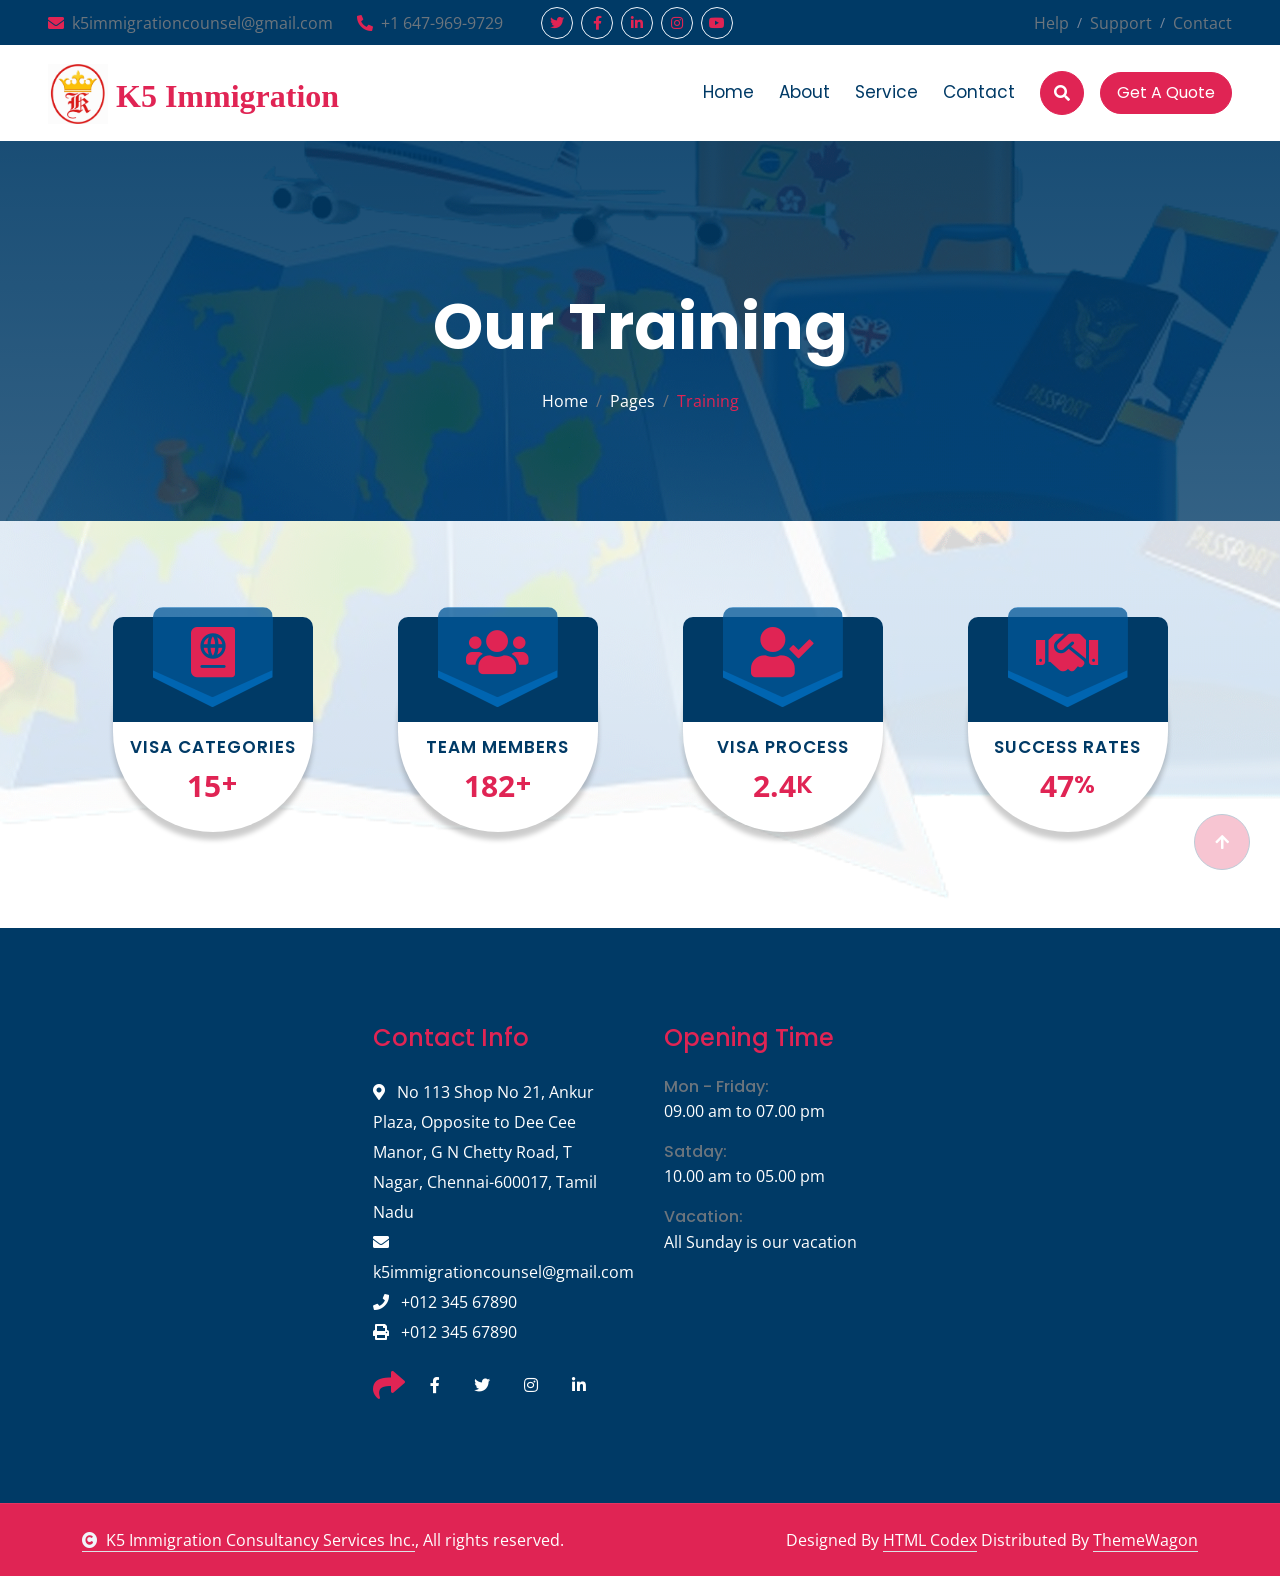
<file: training.html>
﻿<!DOCTYPE html>
<html lang="en">

    <head>
        <meta charset="utf-8">
        <title>K5 Immigration Consultancy Services Inc. — Training & Support</title>
        <meta content="width=device-width, initial-scale=1.0" name="viewport">
        <meta name="keywords" content="K5 Immigration, immigration services, paralegal services, training, Scarborough">
        <meta name="description" content="K5 Immigration Consultancy Services Inc. — training and client support services for newcomers, tax clinic guidance and paralegal assistance.">

        <!-- Google Web Fonts -->
        <link rel="preconnect" href="https://fonts.googleapis.com">
        <link rel="preconnect" href="https://fonts.gstatic.com" crossorigin>
        <link href="https://fonts.googleapis.com/css2?family=Open+Sans:wght@400;500;600;700&family=Poppins:wght@200;300;400;500;600&display=swap" rel="stylesheet"> 

        <!-- Icon Font Stylesheet -->
        <link rel="stylesheet" href="https://use.fontawesome.com/releases/v5.15.4/css/all.css"/>
        <link href="https://cdn.jsdelivr.net/npm/bootstrap-icons@1.4.1/font/bootstrap-icons.css" rel="stylesheet">

        <!-- Libraries Stylesheet -->
        <link href="lib/animate/animate.min.css" rel="stylesheet">
        <link href="lib/owlcarousel/assets/owl.carousel.min.css" rel="stylesheet">


        <!-- Customized Bootstrap Stylesheet -->
        <link href="css/bootstrap.min.css" rel="stylesheet">

        <!-- Template Stylesheet -->
        <link href="css/style.css" rel="stylesheet">
    </head>

    <body>

        <!-- Spinner Start -->
        <div id="spinner" class="show bg-white position-fixed translate-middle w-100 vh-100 top-50 start-50 d-flex align-items-center justify-content-center">
            <div class="spinner-border text-secondary" style="width: 3rem; height: 3rem;" role="status">
                <span class="sr-only">Loading...</span>
            </div>
        </div>
        <!-- Spinner End -->


        <!-- Topbar Start -->
        <div class="container-fluid bg-primary px-5 d-none d-lg-block">
            <div class="row gx-0 align-items-center">
                <div class="col-lg-5 text-center text-lg-start mb-lg-0">
                    <div class="d-flex">
                        <a href="mailto:k5immigrationcounsel@gmail.com" class="text-muted me-4"><i class="fas fa-envelope text-secondary me-2"></i>k5immigrationcounsel@gmail.com</a>
                        <a href="tel:+16479699729" class="text-muted me-0"><i class="fas fa-phone-alt text-secondary me-2"></i>+1 647-969-9729</a>
                    </div>
                </div>
                <div class="col-lg-3 row-cols-1 text-center mb-2 mb-lg-0">
                    <div class="d-inline-flex align-items-center" style="height: 45px;">
                        <a class="btn btn-sm btn-outline-light btn-square rounded-circle me-2" href=""><i class="fab fa-twitter fw-normal text-secondary"></i></a>
                        <a class="btn btn-sm btn-outline-light btn-square rounded-circle me-2" href=""><i class="fab fa-facebook-f fw-normal text-secondary"></i></a>
                        <a class="btn btn-sm btn-outline-light btn-square rounded-circle me-2" href=""><i class="fab fa-linkedin-in fw-normal text-secondary"></i></a>
                        <a class="btn btn-sm btn-outline-light btn-square rounded-circle me-2" href=""><i class="fab fa-instagram fw-normal text-secondary"></i></a>
                        <a class="btn btn-sm btn-outline-light btn-square rounded-circle" href=""><i class="fab fa-youtube fw-normal text-secondary"></i></a>
                    </div>
                </div>
                <div class="col-lg-4 text-center text-lg-end">
                    <div class="d-inline-flex align-items-center" style="height: 45px;">
                        <a href="#" class="text-muted me-2"> Help</a><small> / </small>
                        <a href="#" class="text-muted mx-2"> Support</a><small> / </small>
                        <a href="#" class="text-muted ms-2"> Contact</a>
                    </div>
                </div>
            </div>
        </div>
        <!-- Topbar End -->

        <!-- Navbar & Hero Start -->
        <div class="container-fluid nav-bar p-0">
            <nav class="navbar navbar-expand-lg navbar-light bg-white px-4 px-lg-5 py-3 py-lg-0">
                <a href="" class="navbar-brand p-0">
                    <h1 class="display-5 text-secondary m-0"><img src="img/brand-logo.png" class="img-fluid" alt="K5 Immigration logo"><span class="fs-2">   K5 Immigration</span></h1>
                    <!-- <img src="img/logo.png" alt="Logo"> -->
                </a>
                <button class="navbar-toggler" type="button" data-bs-toggle="collapse" data-bs-target="#navbarCollapse">
                    <span class="fa fa-bars"></span>
                </button>
                <div class="collapse navbar-collapse" id="navbarCollapse">
                    <div class="navbar-nav ms-auto py-0">
                        <a href="index.html" class="nav-item nav-link">Home</a>
                        <a href="about.html" class="nav-item nav-link">About</a>
                        <a href="service.html" class="nav-item nav-link">Service</a>
                        <div class="nav-item dropdown" style="display: none;">
                            <a href="#" class="nav-link active" data-bs-toggle="dropdown"><span class="dropdown-toggle">Pages</span></a>
                            <div class="dropdown-menu m-0">
                                <a href="feature.html" class="dropdown-item">Feature</a>
                                <a href="countries.html" class="dropdown-item">Countries</a>
                                <a href="testimonial.html" class="dropdown-item">Testimonial</a>
                                <a href="training.html" class="dropdown-item active">Training</a>
                                <a href="404.html" class="dropdown-item">404 Page</a>
                            </div>
                        </div>
                        <a href="contact.html" class="nav-item nav-link">Contact</a>
                    </div>
                    <button class="btn btn-primary btn-md-square border-secondary mb-3 mb-md-3 mb-lg-0 me-3" data-bs-toggle="modal" data-bs-target="#searchModal"><i class="fas fa-search"></i></button>
                    <a href="" class="btn btn-primary border-secondary rounded-pill py-2 px-4 px-lg-3 mb-3 mb-md-3 mb-lg-0">Get A Quote</a>
                </div>
            </nav>
        </div>
        <!-- Navbar & Hero End -->

        <!-- Modal Search Start -->
        <div class="modal fade" id="searchModal" tabindex="-1" aria-labelledby="exampleModalLabel" aria-hidden="true">
            <div class="modal-dialog modal-fullscreen">
                <div class="modal-content rounded-0">
                    <div class="modal-header">
                        <h4 class="modal-title text-secondary mb-0" id="exampleModalLabel">Search by keyword</h4>
                        <button type="button" class="btn-close" data-bs-dismiss="modal" aria-label="Close"></button>
                    </div>
                    <div class="modal-body d-flex align-items-center">
                        <div class="input-group w-75 mx-auto d-flex">
                            <input type="search" class="form-control p-3" placeholder="keywords" aria-describedby="search-icon-1">
                            <span id="search-icon-1" class="input-group-text p-3"><i class="fa fa-search"></i></span>
                        </div>
                    </div>
                </div>
            </div>
        </div>
        <!-- Modal Search End -->

        <!-- Header Start -->
        <div class="container-fluid bg-breadcrumb">
            <div class="container text-center py-5" style="max-width: 900px;">
                <h3 class="text-white display-3 mb-4 wow fadeInDown" data-wow-delay="0.1s">Our Training</h1>
                <ol class="breadcrumb justify-content-center text-white mb-0 wow fadeInDown" data-wow-delay="0.3s">
                    <li class="breadcrumb-item"><a href="index.html" class="text-white">Home</a></li>
                    <li class="breadcrumb-item"><a href="#" class="text-white">Pages</a></li>
                    <li class="breadcrumb-item active text-secondary">Training</li>
                </ol>    
            </div>
        </div>
        <!-- Header End -->

        <!-- Training Start -->
        <div class="container-fluid training overflow-hidden bg-light py-5" style="display: none;">
            <div class="container py-5">
                <div class="section-title text-center mb-5 wow fadeInUp" data-wow-delay="0.1s">
                    <div class="sub-style">
                        <h5 class="sub-title text-primary px-3">CHECK OUR TRAINING</h5>
                    </div>
                    <h1 class="display-5 mb-4">Get the Best Coacing Service Training with Our Travisa</h1>
                    <p class="mb-0">Lorem ipsum dolor sit amet consectetur adipisicing elit. Quaerat deleniti amet at atque sequi quibusdam cumque itaque repudiandae temporibus, eius nam mollitia voluptas maxime veniam necessitatibus saepe in ab? Repellat!</p>
                </div>
                <div class="row g-4">
                    <div class="col-lg-6 col-lg-6 col-xl-3 wow fadeInUp" data-wow-delay="0.1s">
                        <div class="training-item">
                            <div class="training-inner">
                                <img src="img/training-1.jpg" class="img-fluid w-100 rounded" alt="Image">
                                <div class="training-title-name">
                                    <a href="#" class="h4 text-white mb-0">IELTS</a>
                                    <a href="#" class="h4 text-white mb-0">Coaching</a>
                                </div>
                            </div>
                            <div class="training-content bg-secondary rounded-bottom p-4">
                                <a href="#"><h4 class="text-white">IELTS Coaching</h4></a>
                                <p class="text-white-50">Lorem ipsum dolor sit amet consectetur adipisicing elit. Autem, veritatis.</p>
                                <a class="btn btn-secondary rounded-pill text-white p-0" href="#">Read More <i class="fa fa-arrow-right"></i></a>
                            </div>
                        </div>
                    </div>
                    <div class="col-lg-6 col-lg-6 col-xl-3 wow fadeInUp" data-wow-delay="0.3s">
                        <div class="training-item">
                            <div class="training-inner">
                                <img src="img/training-2.jpg" class="img-fluid w-100 rounded" alt="Image">
                                <div class="training-title-name">
                                    <a href="#" class="h4 text-white mb-0">TOEFL</a>
                                    <a href="#" class="h4 text-white mb-0">Coaching</a>
                                </div>
                            </div>
                            <div class="training-content bg-secondary rounded-bottom p-4">
                                <a href="#"><h4 class="text-white">TOEFL Coaching</h4></a>
                                <p class="text-white-50">Lorem ipsum dolor sit amet consectetur adipisicing elit. Autem, veritatis.</p>
                                <a class="btn btn-secondary rounded-pill text-white p-0" href="#">Read More <i class="fa fa-arrow-right"></i></a>
                            </div>
                        </div>
                    </div>
                    <div class="col-lg-6 col-lg-6 col-xl-3 wow fadeInUp" data-wow-delay="0.5s">
                        <div class="training-item">
                            <div class="training-inner">
                                <img src="img/training-3.jpg" class="img-fluid w-100 rounded" alt="Image">
                                <div class="training-title-name">
                                    <a href="#" class="h4 text-white mb-0">PTE</a>
                                    <a href="#" class="h4 text-white mb-0">Coaching</a>
                                </div>
                            </div>
                            <div class="training-content bg-secondary rounded-bottom p-4">
                                <a href="#"><h4 class="text-white">PTE Coaching</h4></a>
                                <p class="text-white-50">Lorem ipsum dolor sit amet consectetur adipisicing elit. Autem, veritatis.</p>
                                <a class="btn btn-secondary rounded-pill text-white p-0" href="#">Read More <i class="fa fa-arrow-right"></i></a>
                            </div>
                        </div>
                    </div>
                    <div class="col-lg-6 col-lg-6 col-xl-3 wow fadeInUp" data-wow-delay="0.7s">
                        <div class="training-item">
                            <div class="training-inner">
                                <img src="img/training-4.jpg" class="img-fluid w-100 rounded" alt="Image">
                                <div class="training-title-name">
                                    <a href="#" class="h4 text-white mb-0">OET</a>
                                    <a href="#" class="h4 text-white mb-0">Coaching</a>
                                </div>
                            </div>
                            <div class="training-content bg-secondary rounded-bottom p-4">
                                <a href="#"><h4 class="text-white">OET Coaching</h4></a>
                                <p class="text-white-50">Lorem ipsum dolor sit amet consectetur adipisicing elit. Autem, veritatis.</p>
                                <a class="btn btn-secondary rounded-pill text-white p-0" href="#">Read More <i class="fa fa-arrow-right"></i></a>
                            </div>
                        </div>
                    </div>
                    <div class="col-12 text-center">
                        <a class="btn btn-primary border-secondary rounded-pill py-3 px-5 wow fadeInUp" data-wow-delay="0.1s" href="#">View More</a>
                    </div>
                </div>
            </div>
        </div>
        <!-- Training End -->

        <!-- Counter Facts Start -->
        <div class="container-fluid counter-facts overflow-hidden py-5">
            <div class="container py-5">
                <div class="row g-4">
                    <div class="col-12 col-sm-6 col-md-6 col-xl-3 wow fadeInUp" data-wow-delay="0.1s">
                        <div class="counter">
                            <div class="counter-icon">
                                <i class="fas fa-passport"></i>
                            </div>
                            <div class="counter-content">
                                <h3>Visa Categories</h3>
                                <div class="d-flex align-items-center justify-content-center">
                                    <span class="counter-value" data-toggle="counter-up">31</span>
                                    <h4 class="text-secondary mb-0" style="font-weight: 600; font-size: 25px;">+</h4>
                                </div>
                            </div>
                        </div>
                    </div>
                    <div class="col-12 col-sm-6 col-md-6 col-xl-3 wow fadeInUp" data-wow-delay="0.3s">
                        <div class="counter">
                            <div class="counter-icon">
                                <i class="fas fa-users"></i>
                            </div>
                            <div class="counter-content">
                                <h3>Team Members</h3>
                                <div class="d-flex align-items-center justify-content-center">
                                    <span class="counter-value" data-toggle="counter-up">377</span>
                                    <h4 class="text-secondary mb-0" style="font-weight: 600; font-size: 25px;">+</h4>
                                </div>
                            </div>
                        </div>
                    </div>
                    <div class="col-12 col-sm-6 col-md-6 col-xl-3 wow fadeInUp" data-wow-delay="0.5s">
                        <div class="counter">
                            <div class="counter-icon">
                                <i class="fas fa-user-check"></i>
                            </div>
                            <div class="counter-content">
                                <h3>Visa Process</h3>
                                <div class="d-flex align-items-center justify-content-center">
                                    <span class="counter-value" data-toggle="counter-up">4.9</span>
                                    <h4 class="text-secondary mb-0" style="font-weight: 600; font-size: 25px;">K</h4>
                                </div>
                            </div>
                        </div>
                    </div>
                    <div class="col-12 col-sm-6 col-md-6 col-xl-3 wow fadeInUp" data-wow-delay="0.7s">
                        <div class="counter">
                            <div class="counter-icon">
                                <i class="fas fa-handshake"></i>
                            </div>
                            <div class="counter-content">
                                <h3>Success Rates</h3>
                                <div class="d-flex align-items-center justify-content-center">
                                    <span class="counter-value" data-toggle="counter-up">98</span>
                                    <h4 class="text-secondary mb-0" style="font-weight: 600; font-size: 25px;">%</h4>
                                </div>
                            </div>
                        </div>
                    </div>
                </div>
            </div>
        </div>
        <!-- Counter Facts End -->

        <!-- Countries We Offer Start -->
        <div class="container-fluid country overflow-hidden py-5" style="display: none;">
            <div class="container py-5">
                <div class="section-title text-center wow fadeInUp" data-wow-delay="0.1s" style="margin-bottom: 70px;">
                    <div class="sub-style">
                        <h5 class="sub-title text-primary px-3">COUNTRIES WE OFFER</h5>
                    </div>
                    <h1 class="display-5 mb-4">Immigration & visa services following Countries</h1>
                    <p class="mb-0">Lorem ipsum dolor sit amet consectetur adipisicing elit. Quaerat deleniti amet at atque sequi quibusdam cumque itaque repudiandae temporibus, eius nam mollitia voluptas maxime veniam necessitatibus saepe in ab? Repellat!</p>
                </div>
                <div class="row g-4 text-center">
                    <div class="col-lg-6 col-xl-3 mb-5 mb-xl-0 wow fadeInUp" data-wow-delay="0.1s">
                        <div class="country-item">
                            <div class="rounded overflow-hidden">
                                <img src="img/country-1.jpg" class="img-fluid w-100 rounded" alt="Image">
                            </div>
                            <div class="country-flag">
                                <img src="img/brazil.jpg" class="img-fluid rounded-circle" alt="Image">
                            </div>
                            <div class="country-name">
                                <a href="#" class="text-white fs-4">Brazil</a>
                            </div>
                        </div>
                    </div>
                    <div class="col-lg-6 col-xl-3 mb-5 mb-xl-0 wow fadeInUp" data-wow-delay="0.3s">
                        <div class="country-item">
                            <div class="rounded overflow-hidden">
                                <img src="img/country-2.jpg" class="img-fluid w-100 rounded" alt="Image">
                            </div>
                            <div class="country-flag">
                                <img src="img/india.jpg" class="img-fluid rounded-circle" alt="Image">
                            </div>
                            <div class="country-name">
                                <a href="#" class="text-white fs-4">india</a>
                            </div>
                        </div>
                    </div>
                    <div class="col-lg-6 col-xl-3 mb-5 mb-xl-0 wow fadeInUp" data-wow-delay="0.5s">
                        <div class="country-item">
                            <div class="rounded overflow-hidden">
                                <img src="img/country-3.jpg" class="img-fluid w-100 rounded" alt="Image">
                            </div>
                            <div class="country-flag">
                                <img src="img/usa.jpg" class="img-fluid rounded-circle" alt="Image">
                            </div>
                            <div class="country-name">
                                <a href="#" class="text-white fs-4">New York</a>
                            </div>
                        </div>
                    </div>
                    <div class="col-lg-6 col-xl-3 mb-5 mb-xl-0 wow fadeInUp" data-wow-delay="0.7s">
                        <div class="country-item">
                            <div class="rounded overflow-hidden">
                                <img src="img/country-4.jpg" class="img-fluid w-100 rounded" alt="Image">
                            </div>
                            <div class="country-flag">
                                <img src="img/italy.jpg" class="img-fluid rounded-circle" alt="Image">
                            </div>
                            <div class="country-name">
                                <a href="#" class="text-white fs-4">Italy</a>
                            </div>
                        </div>
                    </div>
                    <div class="col-12">
                        <a class="btn btn-primary border-secondary rounded-pill py-3 px-5 wow fadeInUp" data-wow-delay="0.1s" href="#">More Countries</a>
                    </div>
                </div>
            </div>
        </div>
        <!-- Countries We Offer End -->

        <!-- Footer Start -->
        <div class="container-fluid footer py-5 wow fadeIn" data-wow-delay="0.2s">
            <div class="container py-5">
                <div class="row g-5 justify-content-center">
                    <div class="col-md-6 col-lg-6 col-xl-3">
                        <div class="footer-item d-flex flex-column">
                            <h4 class="text-secondary mb-4">Contact Info</h4>
                            <a href=""><i class="fa fa-map-marker-alt me-2"></i> No 113 Shop No 21, Ankur Plaza, Opposite to Dee Cee Manor, G N Chetty Road, T Nagar, Chennai-600017, Tamil Nadu</a>
                            <a href="mailto:k5immigrationcounsel@gmail.com"><i class="fas fa-envelope me-2"></i> k5immigrationcounsel@gmail.com</a>
                            <a href=""><i class="fas fa-phone me-2"></i> +012 345 67890</a>
                            <a href="" class="mb-3"><i class="fas fa-print me-2"></i> +012 345 67890</a>
                            <div class="d-flex align-items-center">
                                <i class="fas fa-share fa-2x text-secondary me-2"></i>
                                <a class="btn mx-1" href=""><i class="fab fa-facebook-f"></i></a>
                                <a class="btn mx-1" href=""><i class="fab fa-twitter"></i></a>
                                <a class="btn mx-1" href=""><i class="fab fa-instagram"></i></a>
                                <a class="btn mx-1" href=""><i class="fab fa-linkedin-in"></i></a>
                            </div>
                        </div>
                    </div>
                    <div class="col-md-6 col-lg-6 col-xl-3">
                        <div class="footer-item d-flex flex-column">
                            <h4 class="text-secondary mb-4">Opening Time</h4>
                            <div class="mb-3">
                                <h6 class="text-muted mb-0">Mon - Friday:</h6>
                                <p class="text-white mb-0">09.00 am to 07.00 pm</p>
                            </div>
                            <div class="mb-3">
                                <h6 class="text-muted mb-0">Satday:</h6>
                                <p class="text-white mb-0">10.00 am to 05.00 pm</p>
                            </div>
                            <div class="mb-3">
                                <h6 class="text-muted mb-0">Vacation:</h6>
                                <p class="text-white mb-0">All Sunday is our vacation</p>
                            </div>
                        </div>
                    </div>
                    <div class="col-md-6 col-lg-6 col-xl-3" style="display: none;">
                        <div class="footer-item d-flex flex-column">
                            <h4 class="text-secondary mb-4">Our Services</h4>
                            <a href="#" class=""><i class="fas fa-angle-right me-2"></i> Business</a>
                            <a href="#" class=""><i class="fas fa-angle-right me-2"></i> Evaluation</a>
                            <a href="#" class=""><i class="fas fa-angle-right me-2"></i> Migrate</a>
                            <a href="#" class=""><i class="fas fa-angle-right me-2"></i> Study</a>
                            <a href="#" class=""><i class="fas fa-angle-right me-2"></i> Counselling</a>
                            <a href="#" class=""><i class="fas fa-angle-right me-2"></i> Work / Career</a>
                        </div>
                    </div>
                    <div class="col-md-6 col-lg-6 col-xl-3" style="display: none;">
                        <div class="footer-item">
                            <h4 class="text-secondary mb-4">Newsletter</h4>
                            <p class="text-white mb-3">Dolor amet sit justo amet elitr clita ipsum elitr est.Lorem ipsum dolor sit amet, consectetur adipiscing elit.</p>
                            <div class="position-relative mx-auto rounded-pill">
                                <input class="form-control border-0 rounded-pill w-100 py-3 ps-4 pe-5" type="text" placeholder="Enter your email">
                                <button type="button" class="btn btn-primary rounded-pill position-absolute top-0 end-0 py-2 mt-2 me-2">SignUp</button>
                            </div>
                        </div>
                    </div>
                </div>
            </div>
        </div>
        <!-- Footer End -->
        
        <!-- Copyright Start -->
        <div class="container-fluid copyright py-4">
            <div class="container">
                <div class="row g-4 align-items-center">
                    <div class="col-md-6 text-center text-md-start mb-md-0">
                        <span class="text-white"><a href="#" class="border-bottom text-white"><i class="fas fa-copyright text-light me-2"></i>K5 Immigration Consultancy Services Inc.</a>, All rights reserved.</span>
                    </div>
                    <div class="col-md-6 text-center text-md-end text-white">
                        <!--/*** This template is free as long as you keep the below author’s credit link/attribution link/backlink. ***/-->
                        <!--/*** If you'd like to use the template without the below author’s credit link/attribution link/backlink, ***/-->
                        <!--/*** you can purchase the Credit Removal License from "https://htmlcodex.com/credit-removal". ***/-->
                        Designed By <a class="border-bottom text-white" href="https://htmlcodex.com">HTML Codex</a> Distributed By <a class="border-bottom text-white" href="https://themewagon.com">ThemeWagon</a>
                    </div>
                </div>
            </div>
        </div>
        <!-- Copyright End -->

        <!-- Back to Top -->
        <a href="#" class="btn btn-primary btn-lg-square back-to-top"><i class="fa fa-arrow-up"></i></a>   

        
    <!-- JavaScript Libraries -->
    <script src="https://ajax.googleapis.com/ajax/libs/jquery/3.6.4/jquery.min.js"></script>
    <script src="https://cdn.jsdelivr.net/npm/bootstrap@5.0.0/dist/js/bootstrap.bundle.min.js"></script>
    <script src="lib/wow/wow.min.js"></script>
    <script src="lib/easing/easing.min.js"></script>
    <script src="lib/waypoints/waypoints.min.js"></script>
    <script src="lib/counterup/counterup.min.js"></script>
    <script src="lib/owlcarousel/owl.carousel.min.js"></script>
    

    <!-- Template Javascript -->
    <script src="js/main.js"></script>
    </body>

</html>
</file>
<file: css/style.css>
/*** Spinner Start ***/
/*** Spinner ***/
#spinner {
    opacity: 0;
    visibility: hidden;
    transition: opacity .5s ease-out, visibility 0s linear .5s;
    z-index: 99999;
}

#spinner.show {
    transition: opacity .5s ease-out, visibility 0s linear 0s;
    visibility: visible;
    opacity: 1;
}
/*** Spinner End ***/

.back-to-top {
    position: fixed;
    right: 30px;
    bottom: 30px;
    display: flex;
    width: 45px;
    height: 45px;
    align-items: center;
    justify-content: center;
    transition: 0.5s;
    z-index: 99;
}

/*** Button Start ***/
.btn {
    font-weight: 600;
    transition: .5s;
}

.btn-square {
    width: 32px;
    height: 32px;
}

.btn-sm-square {
    width: 34px;
    height: 34px;
}

.btn-md-square {
    width: 44px;
    height: 44px;
}

.btn-lg-square {
    width: 56px;
    height: 56px;
}

.btn-square,
.btn-sm-square,
.btn-md-square,
.btn-lg-square {
    padding: 0;
    display: flex;
    align-items: center;
    justify-content: center;
    font-weight: normal;
    border-radius: 50%;
}

.btn.btn-primary {
    background: var(--bs-secondary) !important;
    color: var(--bs-white) !important;
    font-family: 'Poppins', sans-serif;
    font-weight: 400;
    transition: 0.5s;
}

.btn.btn.btn-primary:hover {
    background: var(--bs-primary) !important;
    color: var(--bs-secondary);
    border: 1px solid var(--bs-secondary);
}

.btn.btn-secondary {
    background: transparent;
    color: var(--bs-secondary);
    font-family: 'Poppins', sans-serif;
    font-weight: 400;
    border: none;
    transition: 0.5s;
}

.btn.btn-secondary:hover {
    color: var(--bs-primary) !important;
}


/*** Section Title Start ***/
.section-title {
    max-width: 900px;
    text-align: center;
    margin: 0 auto;
}

.section-title .sub-style {
    position: relative;
    display: inline-block;
    text-transform: uppercase;
    color: var(--bs-primary);
}

.section-title .sub-style::before {
    content: "";
    width: 100px;
    position: absolute;
    bottom: 50%;
    left: 0;
    transform: translateY(-50%);
    margin-bottom: -6px;
    margin-left: -100px;
    border: 1px solid var(--bs-secondary) !important;
}

.section-title .sub-style::after {
    content: "";
    width: 50px;
    position: absolute;
    top: 50%;
    left: 0;
    transform: translateY(-50%);
    margin-top: -8px;
    margin-left: -50px;
    border: 1px solid var(--bs-primary) !important;
}

.sub-title {
    position: relative;
    display: inline-block;
    text-transform: uppercase;
    color: var(--bs-primary);
}

.sub-title::before {
    content: "";
    width: 100px;
    position: absolute;
    bottom: 50%;
    right: 0;
    transform: translateY(-50%);
    margin-bottom: -8px;
    margin-right: -100px;
    border: 1px solid var(--bs-secondary) !important;
}

.sub-title::after {
    content: "";
    width: 50px;
    position: absolute;
    top: 50%;
    right: 0;
    transform: translateY(-50%);
    margin-top: -6px;
    margin-right: -50px;
    border: 1px solid var(--bs-primary) !important;
}


/*** Topbar Start ***/
.fixed-top .container {
    transition: 0.5s;
}

.topbar {
    padding: 2px 10px 2px 20px;
    background: var(--bs-primary) !important;
}

.topbar a,
.topbar a i {
    transition: 0.5s;
}

.topbar a:hover,
.topbar a i:hover {
    color: var(--bs-secondary) !important;
}


@media (max-width: 768px) {
    .topbar {
        display: none;    
    }
}
/*** Topbar End ***/


/*** Navbar ***/
.navbar-light .navbar-nav .nav-link {
    font-family: 'Poppins', sans-serif;
    position: relative;
    margin-right: 25px;
    padding: 35px 0;
    color: var(--bs-primary) !important;
    font-size: 17px;
    font-weight: 400;
    outline: none;
    transition: .5s;
}

.sticky-top .navbar-light .navbar-nav .nav-link {
    padding: 20px 0;
    color: var(--bs-primary) !important;
}

.navbar-light .navbar-nav .nav-link:hover,
.navbar-light .navbar-nav .nav-link.active {
    color: var(--bs-secondary) !important;
}

.navbar-light .navbar-brand img {
    max-height: 60px;
    transition: .5s;
}

.navbar-light .navbar-brand h1 span {
    font-family: 'Nyala', serif;
}

.sticky-top .navbar-light .navbar-brand img {
    max-height: 45px;
}

.navbar .dropdown-toggle::after {
    border: none;
    content: "\f107";
    font-family: "Font Awesome 5 Free";
    font-weight: 600;
    vertical-align: middle;
}

@media (min-width: 1200px) {
    .navbar .nav-item .dropdown-menu {
        display: block;
        visibility: hidden;
        top: 100%;
        transform: rotateX(-75deg);
        transform-origin: 0% 0%;
        border: 0;
        border-radius: 10px;
        transition: .5s;
        opacity: 0;
    }
}

.dropdown .dropdown-menu a:hover {
    background: var(--bs-primary);
    color: var(--bs-secondary);
}

.navbar .nav-item:hover .dropdown-menu {
    transform: rotateX(0deg);
    visibility: visible;
    background: var(--bs-light) !important;
    transition: .5s;
    opacity: 1;
}

@media (max-width: 991.98px) {
    .sticky-top {
        position: relative;
        background: var(--bs-white);
    }

    .navbar.navbar-expand-lg .navbar-toggler {
        padding: 10px 20px;
        border: 1px solid var(--bs-primary) !important;
        color: var(--bs-primary);
    }

    .navbar-light .navbar-collapse {
        margin-top: 15px;
        border-top: 1px solid #DDDDDD;
    }

    .navbar-light .navbar-nav .nav-link,
    .sticky-top .navbar-light .navbar-nav .nav-link {
        padding: 10px 0;
        margin-left: 0;
        color: var(--bs-dark) !important;
    }

    .navbar-light .navbar-brand img {
        max-height: 45px;
    }
}

@media (min-width: 991.98px) {
    .sticky-top .navbar-light {
        background: var(--bs-light) !important;
    }

    /*** Top and Bottom borders go out ***/
    .navbar-light .navbar-nav .nav-link:after,
    .navbar-light .navbar-nav .nav-link::before {
        position: absolute;
        content: "";
        top: 30px;
        bottom: 30px;
        left: 0px;
        width: 100%;
        height: 2px;
        background: var(--bs-primary);
        opacity: 0;
        transition: all 0.5s;
    }

    .navbar-light .navbar-nav .nav-link:before {
        bottom: auto;
    }

    .navbar-light .navbar-nav .nav-link:after {
        top: auto;
    }

    .navbar-light .navbar-nav .nav-link:hover:before,
    .navbar-light .navbar-nav .nav-link.active:before {
        top: 20px;
        opacity: 1;
    }

    .navbar-light .navbar-nav .nav-link:hover::after,
    .navbar-light .navbar-nav .nav-link.active::after {
        bottom: 20px;
        opacity: 1;
    }
}

#searchModal .modal-content {
    background: rgba(240, 245, 251, 0.5);
}
/*** Navbar End ***/


/*** Single Page Hero Header Start ***/
.bg-breadcrumb {
    background: linear-gradient(rgba(0, 58, 102, 0.9), rgba(0, 58, 102, 0.8)), url(../img/breadcrumb.png);
    background-position: center center;
    background-repeat: no-repeat;
    background-attachment: initial;
    background-size: cover;
    padding: 100px 0 60px 0;
}
/*** Single Page Hero Header End ***/


/*** Carousel Hero Header Start ***/
.carousel-header .carousel-control-prev .carousel-control-prev-icon,
.carousel-header .carousel-control-next .carousel-control-next-icon {
    width: 4rem;
    height: 4rem;
    margin-left: -60px;
    border-radius: 50%;
    background-size: 60% 60%;
    transition: 0.5s;
}

.carousel-header .carousel-control-next .carousel-control-next-icon {
    margin-left: 0;
    margin-right: -60px;
}

.carousel-header .carousel .carousel-indicators {
    padding-bottom: 0;
    transition: 0.5s;
}


.carousel-header .carousel .carousel-indicators li,
.carousel-header .carousel .carousel-indicators li,
.carousel-header .carousel .carousel-indicators li {
    width: 8px;
    height: 8px;
    border: 8px solid var(--bs-primary);
    border-radius: 50%;
    margin-right: 30px;
    transition: 0.5s;
}

.carousel-header .carousel .carousel-indicators li.active {
    width: 8px;
    height: 8px;
    border: 8px solid var(--bs-secondary);
}

.carousel-header .carousel-inner .carousel-item {
    position: relative;
    min-height: 100vh 
}

.carousel-header .carousel-inner .carousel-item img {
    position: absolute;
    width: 100%;
    height: 100%;
    object-fit: cover;
}

.carousel-header .carousel-inner .carousel-item .carousel-caption  {
    position: absolute;
    width: 100%;
    height: 100%;
    top: 0;
    left: 0;
    display: flex;
    align-items: center;
    justify-content: center;
    text-align: center;
    background: linear-gradient(rgba(0, 0, 0, .6), rgba(0, 0, 0, 0.6));
    background-size: cover;
}


@media (max-width: 768px) {
    .carousel-header {
        height: 700px !important;
    }

    .carousel-header .carousel-control-prev .carousel-control-prev-icon,
    .carousel-header .carousel-control-next .carousel-control-next-icon {
        margin-top: 500px;
    }

    .carousel-header .carousel-control-prev .carousel-control-prev-icon {
        margin-left: 0px;
    }

    .carousel-header .carousel-control-next .carousel-control-next-icon {
        margin-right: 0px;
    }

    .carousel-header .carousel .carousel-indicators {
        padding: 0;
    }
}
/*** Carousel Hero Header End ***/


/*** Counter Facts Start ***/
.counter-facts {
    background: linear-gradient(rgba(255, 255, 255, .9), rgba(255, 255, 255, 0.8)), url(../img/breadcrumb.png);
    background-size: cover;
    background-attachment: fixed;
    background-position: center center;
    background-repeat: no-repeat;
}

.counter-facts .counter {
    position: relative;
    text-align: center;
    width: 200px;
    min-height: 215px;
    padding: 10px 15px;
    margin: 0 auto;
    border-radius: 100px;
    box-shadow: 0 8px 5px rgba(0, 0, 0, 0.2);
    background: var(--bs-white);
}

.counter-facts .counter:before {
    content: "";
    position: absolute;
    height: 105px;
    width: 100%;
    left: 0;
    top: 0;
    border-radius: 10px 10px 0 0;
    background-color: var(--bs-primary);
    
}
.counter-facts .counter .counter-icon {
    position: relative;
    width: 120px;
    height: 100px;
    margin: 0 auto 10px;
    border-radius: 10px 10px 0 0;
    transform: translateY(-20px);
    font-size: 50px;
    line-height: 90px;
    color: var(--bs-secondary);
    background: rgba(1, 143, 252, 0.5);
    clip-path: polygon(0% 0%, 100% 0, 100% 70%, 50% 100%, 0 70%);
}
.counter-facts .counter .counter-icon:before {
    content: "";
    position: absolute;
    width: 120px;
    height: 90px;
    top: 0;
    left: 50%;
    transform: translateX(-50%);
    border-radius: 10px 10px 0 0;
    background: rgba(0, 58, 102, 0.5);
    z-index: -1;
    clip-path: polygon(0% 0%, 100% 0, 100% 70%, 50% 100%, 0 70%);
}
.counter-facts .counter:hover .counter-icon i {
    transform: rotate(360deg);
    transition: all 0.3s ease;
}
.counter-facts .counter h3 {
    color: var(--bs-primary);
    font-size: 17px;
    font-weight: 600;
    letter-spacing: 1px;
    text-transform: uppercase;
    margin: 0 0 5px 0;
}
.counter-facts .counter .counter-value {
    font-size: 30px;
    font-weight: 700;
    display: block;
    color: var(--bs-secondary);
}

@media screen and (max-width: 1200px) {
    .counter-facts .counter { margin-bottom: 40px; 
    }
}
/*** Counter Facts End ***/


/*** service Start ***/
.service .service-item {
    position: relative;
    overflow: hidden;
}

.service .service-item .service-inner .service-title {
    position: relative;
    margin-top: -30px;
    text-align: center;
    transition: 0.5s;
}

.service .service-item .service-inner .service-title .service-content {
    position: absolute;
    bottom: -100%; 
    left: 0;
    margin-left: 30px;
    margin-right: 30px;
    text-align: center;
    border-radius: 10px;
    background: var(--bs-primary);
    opacity: 0;
    transition: 0.5s;
}

.service .service-item:hover .service-inner .service-title .service-content {
    bottom: 0;
    opacity: 1;
}

.service .service-item .service-inner .service-title .service-content a h4 {
    border-bottom: 1px solid rgba(256, 256, 256, .1);
}

.service .service-item .service-inner .service-title .service-title-name {
    transition: 0.5s;
}

.service .service-item:hover .service-inner .service-title .service-title-name {
    opacity: 0;
}

.service .service-item .service-inner .service-img {
    position: relative;
    border-radius: 10px;
    overflow: hidden;
}

.service .service-item .service-inner .service-img::after {
    content: "";
    position: absolute;
    bottom: 0;
    left: 0;
    width: 100%;
    height: 0;
    border-radius: 10px;
    background: rgba(255, 255, 255, .5);
    transition: 0.5s;
    opacity: 0;
}

.service .service-item:hover .service-inner .service-img::after {
    height: 100%;
    opacity: 1;
}

.service .service-item .service-inner .service-img img {
    transition: 0.5s;
}

.service .service-item:hover .service-inner .service-img img {
    transform: scale(1.3);
}
/*** Service End ***/


/*** Features Start ***/
.features .feature-item {
    position: relative;
    box-shadow: 0 0 45px rgba(0, 0, 0, 0.1);
    border-radius: 10px;
}

.features .feature-item::after {
    content: "";
    position: absolute;
    width: 100%;
    height: 0;
    bottom: 0;
    left: 0;
    border-radius: 10px;
    background: rgba(0, 58, 102, 0.1);
    z-index: -1;
    transition: 0.5s;
}

.features .feature-item:hover::after {
    height: 100%;
}

.features .feature-item .feature-icon {
    width: 120px; 
    height: 120px;
    border-radius: 10px;
    display: inline-flex;
    align-items: center;
    justify-content: center;
    text-align: center;
    background: var(--bs-light);
    transition: 0.5s;
}

.features .feature-item:hover .feature-icon {
    border-radius: 50%;
    background: var(--bs-white) !important;
}

.features .feature-item .feature-icon i {
    transition: 0.5s;
}

.features .feature-item:hover .feature-icon i {
    color: var(--bs-secondary) !important;
    transform: rotate(360deg);
    transition: all 0.5s ease;
}
/*** Features End ***/


/*** Country Start ***/
.country .country-item {
    position: relative;
}

.country .country-item::after {
    position: absolute;
    content: "";
    width: 100%;
    height: 0;
    bottom: 0;
    left: 0;
    background: rgba(0, 58, 102, 0.7);
    border-radius: 10px;
    transition: 0.5s;
    z-index: 1;
}

.country .country-item:hover::after {
    height: 100%;
}

.country .country-item .country-flag {
    position: absolute;
    width: 90px; 
    height: 90px; 
    border-radius: 50%;
    top: -45px; 
    left: 50%; 
    transform: translateX(-50%);
    transition: 0.5s;
    z-index: 2;
}

.country .country-item .country-flag img {
    border: 5px solid var(--bs-white);
    transition: 0.5s;
}

.country .country-item:hover .country-flag img {
    border: 5px solid var(--bs-white);
    transform: rotate(360deg);
    transition: all 0.5s ease;
}

.country .country-item .country-name {
    position: absolute;
    top: 50%;
    left: 50%;
    transform: translate(-50%, -50%);
    transition: 0.5s;
    opacity: 0;
    z-index: 3;
}

.country .country-item:hover .country-name {
    opacity: 1;
}

.country .country-item .rounded.overflow-hidden {
    height: 300px;
}

.country .country-item .rounded.overflow-hidden img {
    height: 100%;
    object-fit: cover;
    object-position: center;
}

.country .country-item img {
    transition: 0.5s;
}

.country .country-item:hover img {
    transform: scale(1.2);
}

.country .country-item .country-name a.fs-4 {
    transition: 0.5s;
}

.country .country-item .country-name a.fs-4:hover {
    color: var(--bs-secondary) !important;
}
/*** Country End ***/


/*** testimonial Start ***/
.testimonial .owl-carousel.testimonial-carousel {
    position: relative;
}

.testimonial .owl-carousel.testimonial-carousel .testimonial-item .testimonial-content {
    position: relative;
    border-radius: 10px;
    background: var(--bs-light);
}

.testimonial .owl-carousel.testimonial-carousel .testimonial-item .testimonial-content::after {
    position: absolute;
    content: "";
    width: 45px;
    height: 45px;
    bottom: -20px;
    left: 30px;
    transform: rotate(45deg);
    background: var(--bs-light);
    z-index: -1;
}

.testimonial .owl-carousel.testimonial-carousel .owl-nav {
    position: absolute;
    top: -60px;
    right: 0;
    display: flex;
    font-size: 40px;
    color: var(--bs-primary);
}

.testimonial .owl-carousel.testimonial-carousel .owl-nav .owl-prev {
    margin-right: 40px;
}

.testimonial .owl-carousel.testimonial-carousel .owl-nav .owl-prev,
.testimonial .owl-carousel.testimonial-carousel .owl-nav .owl-next {
    transition: 0.5s;
}

.testimonial .owl-carousel.testimonial-carousel .owl-nav .owl-prev:hover,
.testimonial .owl-carousel.testimonial-carousel .owl-nav .owl-next:hover {
    color: var(--bs-secondary);
}
/*** testimonial end ***/


/*** training Start ***/
.training .training-item .training-inner {
    position: relative;
}

.training .training-item .training-inner .training-title-name {
    position: absolute;
    width: 100%;
    height: 100%;
    bottom: 0;
    left: 0;
    padding: 20px;
    border-radius: 10px;
    background: rgba(0, 0, 0, 0.5);
    display: flex; 
    flex-direction: column;
    justify-content: end;
    text-align: center;
    transition: 0.5s;
}

.training .training-item {
    border-radius: 10px;
    position: relative;
    overflow: hidden;
}

.training .training-item:hover .training-inner .training-title-name {
    background: rgba(0, 58, 102, 0.5);
}

.training .training-item:hover .training-inner .training-title-name a {
    opacity: 0;
}

.training .training-item .training-inner img {
    transition: 0.5s;
}

.training .training-item:hover .training-inner img {
    transform: scale(1.3);
}

.training .training-item .training-content {
    position: absolute;
    width: 100%;
    bottom: -100%;
    left: 0;
    transition: 0.5s;
}

.training .training-item:hover .training-content {
    bottom: 0;
}  
/*** training End ***/


/*** Contact Start ***/
.contact .office .office-item {
    text-align: center;
    border-radius: 10px;
    box-shadow: 0 0 45px rgba(0, 0, 0, 0.2);
    background: var(--bs-light);
    transition: 0.5s;
}

.contact .office .office-item:hover {
    box-shadow: 20px 20px 20px rgba(0, 58, 102, 0.3);
}

.contact .office .office-item .office-img {
    position: relative;
    overflow: hidden;
    border-radius: 10px;
}

.contact .office .office-item .office-img img {
    transition: 0.5s;
}

.contact .office .office-item:hover .office-img img {
    transform: scale(1.3);
}

.contact .office .office-item .office-content a.text-secondary,
.contact .office .office-item .office-content a.text-muted {
    transition: 0.5s;
}

.contact .office .office-item .office-content a.text-muted:hover {
    color: var(--bs-secondary) !important;
}

.contact .office .office-item .office-content a.text-secondary:hover {
    color: var(--bs-primary) !important;
}
/*** Contact End ***/


/*** Footer Start ***/
.footer {
    background: var(--bs-primary);
}
.footer .footer-item a {
    line-height: 30px;
    color: var(--bs-white);
    transition: 0.5s;
}

.footer .footer-item p {
    line-height: 30px;
}

.footer .footer-item a:hover {
    letter-spacing: 2px;
    color: var(--bs-secondary);
}

/*** Footer End ***/


/*** copyright Start ***/
.copyright {
    border-top: 1px solid rgba(255, 255, 255, 0.08);
    background: var(--bs-secondary) !important;
}
/*** copyright end ***/
</file>
